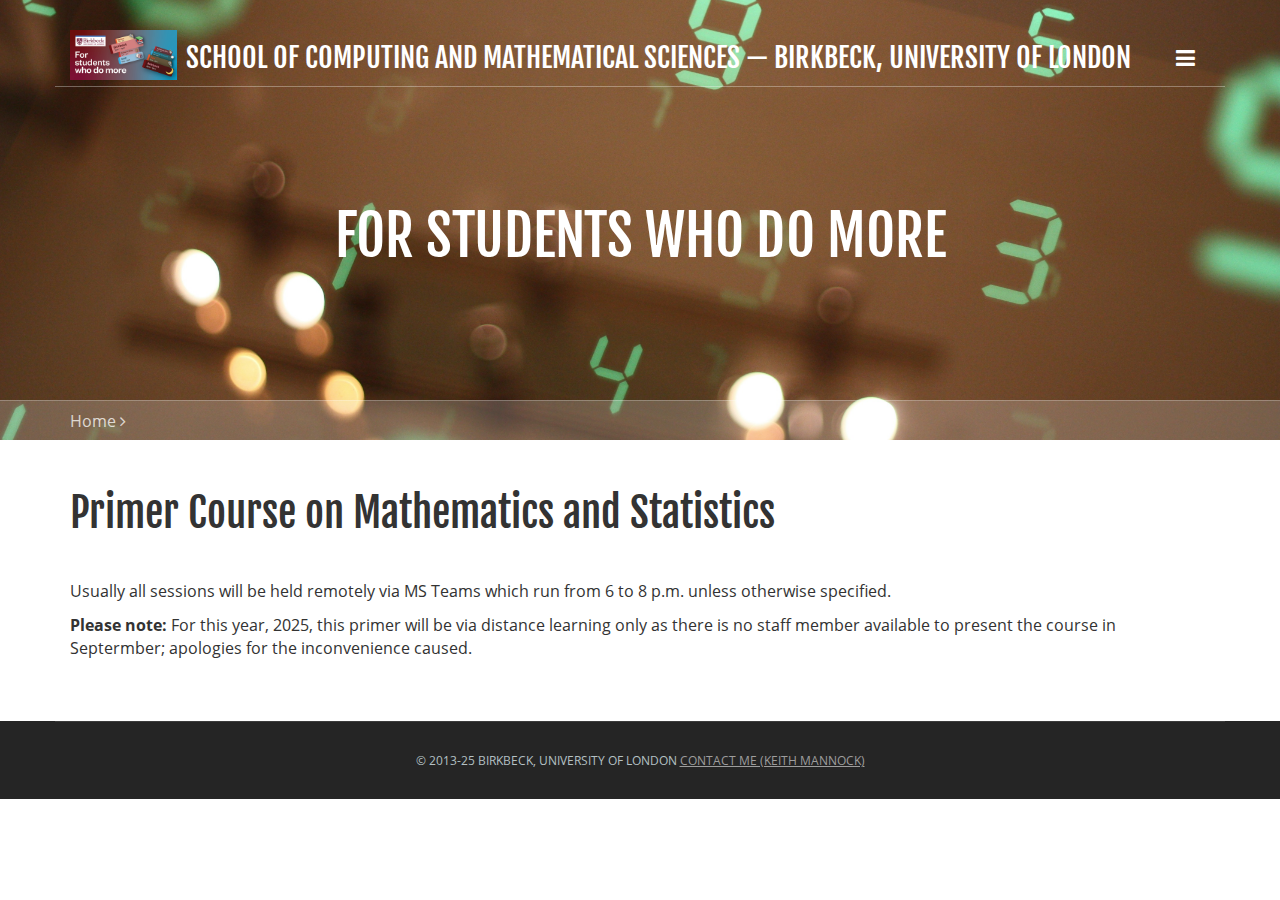
<file: index.html>
<!DOCTYPE html>
<html xmlns="https://www.w3.org/1999/xhtml" lang="en">

<head>

	<meta charset="utf-8" />

	<!-- Head content such as meta tags and encoding options, etc -->
	
<meta http-equiv="Content-Type" content="text/html; charset=utf-8" />
		<meta name="robots" content="index, follow" />
		
	<meta name="twitter:card" content="summary">
	<meta name="twitter:site" content="@Birkbeck_CS">
	<meta name="twitter:creator" content="@Birkbeck_CS">
	<meta name="twitter:title" content="The Primer Course">
	<meta name="twitter:image" content="https://birkbeck.github.io/primer-cs-may-2025/resources/ivona-roz-_ECEQIIF6OI-unsplash.jpg">
	<meta name="twitter:url" content="https://birkbeck.github.io/primer-maths/index.html">
	<meta property="og:type" content="website">
	<meta property="og:site_name" content="School of Computing and Mathematical Sciences — Birkbeck, University of London">
	<meta property="og:title" content="The Primer Course">
	<meta property="og:image" content="https://birkbeck.github.io/primer-cs-may-2025/resources/ivona-roz-_ECEQIIF6OI-unsplash.jpg">
	<meta property="og:url" content="https://birkbeck.github.io/primer-maths/index.html">

	<!-- User defined head content -->
	

	<!-- Meta tags -->
	<!-- These in particular setup the viewport for mobile devices -->
  <meta name="viewport" content="width=device-width, initial-scale=1.0, maximum-scale=1.0, user-scalable=0" />

  <!-- Browser title -->
	<title>The Primer Course</title>

	<!-- Latest compiled and minified CSS -->
	<link rel="stylesheet" type="text/css" media="all" href="rw_common/themes/Voyager/consolidated.css?rwcache=774443073" />
		

  <!-- Main Theme Stylesheet -->
	

	<!-- RapidWeaver Color Picker Stylesheet -->
	

  <!-- Theme specific media queries -->
	<!-- <link rel="stylesheet" href="%pathto(css/media_queries.css)%" /> -->

	<!-- User defined styles -->
	

	<!-- Plugin injected code -->
			<link rel='stylesheet' type='text/css' media='all' href='rw_common/plugins/stacks/stacks.css?rwcache=774443073' />
		<link rel='stylesheet' type='text/css' media='all' href='files/stacks_page_page0.css?rwcache=774443073' />
        <script type='text/javascript' charset='utf-8' src='rw_common/plugins/stacks/jquery-2.2.4.min.js?rwcache=774443073'></script>
        
        
        
		
		<script type='text/javascript' charset='utf-8' src='files/stacks_page_page0.js?rwcache=774443073'></script>
		


</head>

<body>


	<!-- Navigation in Overlay -->
	<div class="navigation_overlay">
		<div class="navigation_inner">

			<div id="navigation_close_button"><i class="fa fa-close fa-2x"></i></div>

			<div class="navigation_alignment">
				<div class="container">
							<div class="navigation_overlay_site_logo"><img src="rw_common/images/For_students_who_do_more.jpg" width="600" height="280" alt="Birkbeck, University of London logo"/></div>
							<h1 class="navigation_overlay_site_title">School of Computing and Mathematical Sciences &mdash; Birkbeck, University of London</h1>
							<div id="social_badges"></div>
							<!-- <h2 class="navigation_overlay_site_slogan">For students who do more</h2> -->
							<div id="main_navigation">
								<ul><li><a href="./" rel="" id="current">Home</a></li><li><a href="key-info/" rel="">Key Information</a></li><li><a href="reading-list/" rel="">Reading List</a></li><li><a href="resources/" rel="">Resources</a></li><li><a href="sessions/" rel="">Sessions</a></li><li><a href="about/" rel="">About</a></li></ul>
							</div>
				</div> <!-- container -->
			</div> <!-- main_navigation -->
		</div> <!-- navigation inner -->
	</div> <!-- navigation_overlay -->

	<div id="scroll_up_destination"></div>

	<div class="blur_wrapper">

		<!-- Path Theme -->

		<!-- Banner, Banner Overlay and Banner Content -->
		<div id="banner">
			<!-- Branding // Site Title, Logo and Navigation -->
			<div id="sticky_container">
				<div class="navigation_bar container">
					<div class="site_logo"><img src="rw_common/images/For_students_who_do_more.jpg" width="600" height="280" alt="Birkbeck, University of London logo"/></div> <h1 class="site_title">School of Computing and Mathematical Sciences &mdash; Birkbeck, University of London</h1>
					<div id="navigation_toggle"><i class="fa fa-bars"></i></div>
				</div>
			</div>

			<div id="inner_banner">
				<!-- Site Slogan -->
				<div id="banner_content">
					<h2 id="slogan">For students who do more</h2>
				</div>
			</div>

			<!-- Breadcrumb Trail -->
			<div class="banner_breadcrumb">
				<div class="container width_adjustment">
					<ul><li><a href="./">Home</a>&nbsp;<i class="fa fa-angle-right"></i>&nbsp;</li></ul>
				</div>
			</div>

		</div>

		<div id="content_container" class="container width_adjustment">
			<div class="row">

			  <div id="content">
					
<div id='stacks_out_1' class='stacks_top'><div id='stacks_in_1' class=''><div id='stacks_out_23' class='stacks_out'><div id='stacks_in_23' class='stacks_in stack_stack'><div id='stacks_out_212' class='stacks_out'><div id='stacks_in_212' class='stacks_in com_yourhead_stack_header_stack'><h1>Primer Course on Mathematics and Statistics</h1></div></div><div id='stacks_out_207' class='stacks_out'><div id='stacks_in_207' class='stacks_in uk_co_doobox_quarentine_stack'><!-- Start doobox quarentine html -->



<!-- End doobox quarentine html -->

 


	






    
    </div></div><div id='stacks_out_162' class='stacks_out'><div id='stacks_in_162' class='stacks_in uk_co_doobox_responsiveshim_stack'><!-- Start Responsive Shim stack template --><div class="stacks_in_162shim"></div><!-- End Responsive Shim stack template --></div></div><div id='stacks_out_71' class='stacks_out'><div id='stacks_in_71' class='stacks_in markdown_stack'><p>Usually all sessions will be held remotely via MS Teams which run from 6 to 8 p.m. unless otherwise specified.<br/></p>

<p><strong>Please note:</strong> For this year, 2025, this primer will be via distance learning only as there is no staff member available to present the course in Septermber; apologies for the inconvenience caused.</p></div></div></div></div></div></div>

					<div class="clearer"></div>
				</div>

			  <aside id="sidebar">
					<h3 id="sidebar_title"></h3>
					

					<div id="archives">
						
					</div>
				</aside>

			</div>
		</div>

		<footer>
			<div class="rapidweaver_footer container width_adjustment">
				&copy; 2013-25 Birkbeck, University of London <a href="#" class="C8EAD5FC-97B6-4537-B474-EB5F24D7A634">Contact Me (Keith Mannock)</a><script type="text/javascript">(function(){ var _rwObsfuscatedHref0 = "mai";var _rwObsfuscatedHref1 = "lto";var _rwObsfuscatedHref2 = ":k.";var _rwObsfuscatedHref3 = "man";var _rwObsfuscatedHref4 = "noc";var _rwObsfuscatedHref5 = "k@b";var _rwObsfuscatedHref6 = "bk.";var _rwObsfuscatedHref7 = "ac.";var _rwObsfuscatedHref8 = "uk";var _rwObsfuscatedHref = _rwObsfuscatedHref0+_rwObsfuscatedHref1+_rwObsfuscatedHref2+_rwObsfuscatedHref3+_rwObsfuscatedHref4+_rwObsfuscatedHref5+_rwObsfuscatedHref6+_rwObsfuscatedHref7+_rwObsfuscatedHref8; Array.from(document.getElementsByClassName("C8EAD5FC-97B6-4537-B474-EB5F24D7A634")).forEach(function(x){x.href = _rwObsfuscatedHref});})()</script>
			</div>
		</footer>

	</div>

	<!-- jQuery 1.8 is included in the theme internally -->
  <script src="rw_common/themes/Voyager/js/jquery.min.js?rwcache=774443073"></script>

	<!-- Base RapidWeaver javascript -->
	<script async type="text/javascript" src="rw_common/themes/Voyager/javascript.js?rwcache=774443073"></script>

  <!-- Elixir theme specific javascript, along with jQuery Easing and a few other elements -->
  <script src="rw_common/themes/Voyager/js/elixir.js?rwcache=774443073"></script>

	<!-- Style variations -->
	<script src="rw_common/themes/Voyager/js/fitvids.js?rwcache=774443073"></script>
		<script src="rw_common/themes/Voyager/js/sidebar/sidebar_hidden.js?rwcache=774443073"></script>
		

	<!-- User defined javascript -->
	

<rapidweaver-badge url="https://www.bbk.ac.uk" position-x="left" position-y="bottom" transition="slide" delay-type="time" delay="1000" mode="auto" target="_blank"><img src= "rw_common/assets/bbklogo-shield-only.png" alt="Birkbeck Icon" /><p>Birkbeck, University of London</p></rapidweaver-badge>
<script src="rw_common/assets/rw-badge.js?rwcache=774443073"></script>
</body>

</html>
</file>
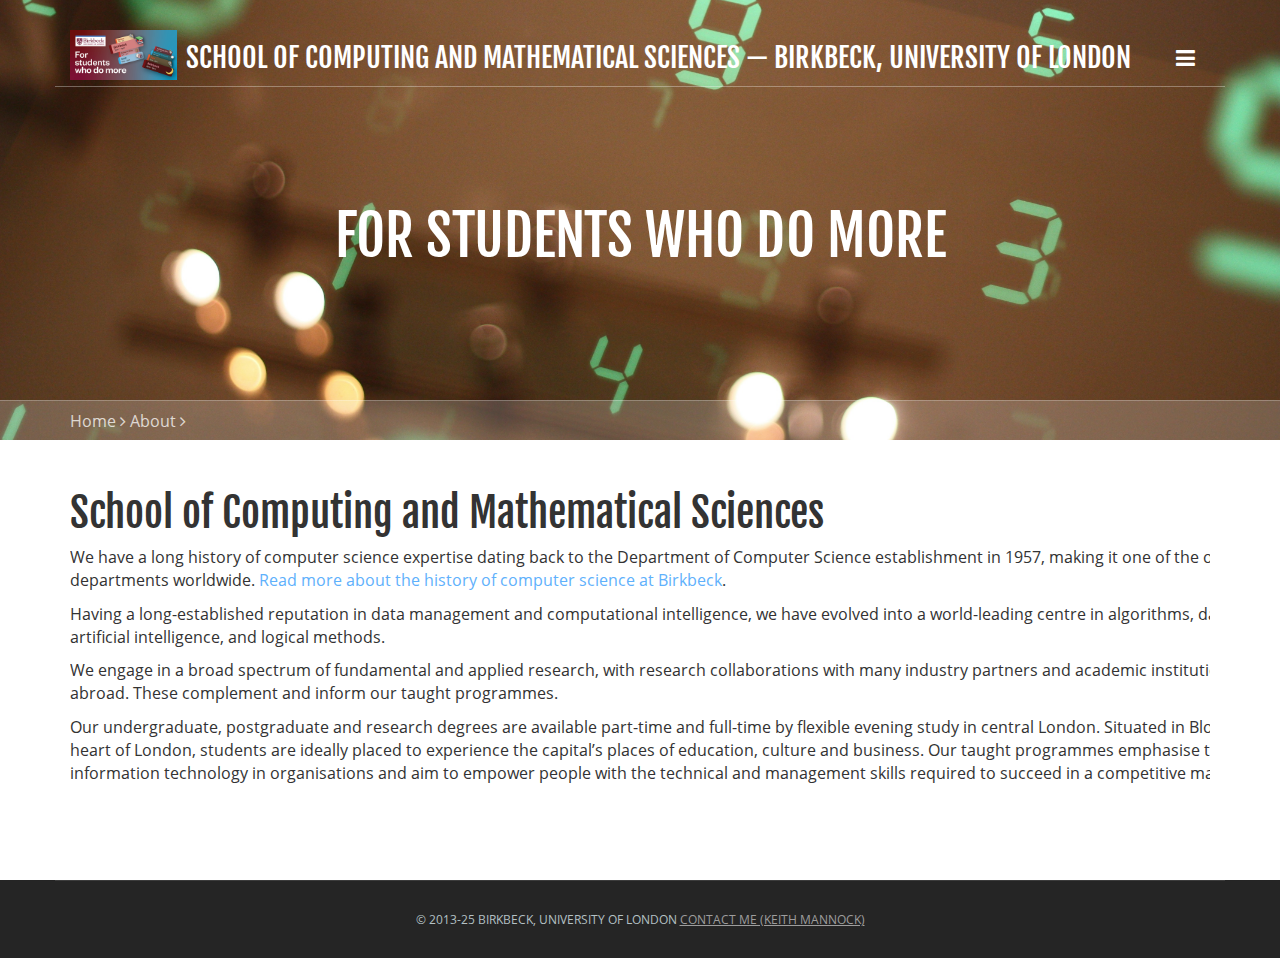
<file: about/index.html>
<!DOCTYPE html>
<html xmlns="https://www.w3.org/1999/xhtml" lang="en">

<head>

	<meta charset="utf-8" />

	<!-- Head content such as meta tags and encoding options, etc -->
	
<meta http-equiv="Content-Type" content="text/html; charset=utf-8" />
		<meta name="robots" content="index, follow" />
		
	<meta name="twitter:card" content="summary">
	<meta name="twitter:site" content="@Birkbeck_CS">
	<meta name="twitter:creator" content="@Birkbeck_CS">
	<meta name="twitter:title" content="About | School of Computing and Mathematical Sciences — Birkbeck, University of London">
	<meta name="twitter:image" content="https://birkbeck.github.io/primer-cs-may-2025/resources/ivona-roz-_ECEQIIF6OI-unsplash.jpg">
	<meta name="twitter:url" content="https://birkbeck.github.io/primer-maths/about/index.html">
	<meta property="og:type" content="website">
	<meta property="og:site_name" content="School of Computing and Mathematical Sciences — Birkbeck, University of London">
	<meta property="og:title" content="About | School of Computing and Mathematical Sciences — Birkbeck, University of London">
	<meta property="og:image" content="https://birkbeck.github.io/primer-cs-may-2025/resources/ivona-roz-_ECEQIIF6OI-unsplash.jpg">
	<meta property="og:url" content="https://birkbeck.github.io/primer-maths/about/index.html">

	<!-- User defined head content -->
	

	<!-- Meta tags -->
	<!-- These in particular setup the viewport for mobile devices -->
  <meta name="viewport" content="width=device-width, initial-scale=1.0, maximum-scale=1.0, user-scalable=0" />

  <!-- Browser title -->
	<title>About | School of Computing and Mathematical Sciences — Birkbeck, University of London</title>

	<!-- Latest compiled and minified CSS -->
	<link rel="stylesheet" type="text/css" media="all" href="../rw_common/themes/Voyager/consolidated.css?rwcache=774443073" />
		

  <!-- Main Theme Stylesheet -->
	

	<!-- RapidWeaver Color Picker Stylesheet -->
	

  <!-- Theme specific media queries -->
	<!-- <link rel="stylesheet" href="%pathto(css/media_queries.css)%" /> -->

	<!-- User defined styles -->
	

	<!-- Plugin injected code -->
			<link rel='stylesheet' type='text/css' media='all' href='../rw_common/plugins/stacks/stacks.css?rwcache=774443073' />
		<link rel='stylesheet' type='text/css' media='all' href='files/stacks_page_page1.css?rwcache=774443073' />
        <script type='text/javascript' charset='utf-8' src='../rw_common/plugins/stacks/jquery-2.2.4.min.js?rwcache=774443073'></script>
        
        
        
		
		<script type='text/javascript' charset='utf-8' src='files/stacks_page_page1.js?rwcache=774443073'></script>
		


</head>

<body>


	<!-- Navigation in Overlay -->
	<div class="navigation_overlay">
		<div class="navigation_inner">

			<div id="navigation_close_button"><i class="fa fa-close fa-2x"></i></div>

			<div class="navigation_alignment">
				<div class="container">
							<div class="navigation_overlay_site_logo"><img src="../rw_common/images/For_students_who_do_more.jpg" width="600" height="280" alt="Birkbeck, University of London logo"/></div>
							<h1 class="navigation_overlay_site_title">School of Computing and Mathematical Sciences &mdash; Birkbeck, University of London</h1>
							<div id="social_badges"></div>
							<!-- <h2 class="navigation_overlay_site_slogan">For students who do more</h2> -->
							<div id="main_navigation">
								<ul><li><a href="../" rel="">Home</a></li><li><a href="../key-info/" rel="">Key Information</a></li><li><a href="../reading-list/" rel="">Reading List</a></li><li><a href="../resources/" rel="">Resources</a></li><li><a href="../sessions/" rel="">Sessions</a></li><li><a href="./" rel="" id="current">About</a></li></ul>
							</div>
				</div> <!-- container -->
			</div> <!-- main_navigation -->
		</div> <!-- navigation inner -->
	</div> <!-- navigation_overlay -->

	<div id="scroll_up_destination"></div>

	<div class="blur_wrapper">

		<!-- Path Theme -->

		<!-- Banner, Banner Overlay and Banner Content -->
		<div id="banner">
			<!-- Branding // Site Title, Logo and Navigation -->
			<div id="sticky_container">
				<div class="navigation_bar container">
					<div class="site_logo"><img src="../rw_common/images/For_students_who_do_more.jpg" width="600" height="280" alt="Birkbeck, University of London logo"/></div> <h1 class="site_title">School of Computing and Mathematical Sciences &mdash; Birkbeck, University of London</h1>
					<div id="navigation_toggle"><i class="fa fa-bars"></i></div>
				</div>
			</div>

			<div id="inner_banner">
				<!-- Site Slogan -->
				<div id="banner_content">
					<h2 id="slogan">For students who do more</h2>
				</div>
			</div>

			<!-- Breadcrumb Trail -->
			<div class="banner_breadcrumb">
				<div class="container width_adjustment">
					<ul><li><a href="../">Home</a>&nbsp;<i class="fa fa-angle-right"></i>&nbsp;</li><li><a href="./">About</a>&nbsp;<i class="fa fa-angle-right"></i>&nbsp;</li></ul>
				</div>
			</div>

		</div>

		<div id="content_container" class="container width_adjustment">
			<div class="row">

			  <div id="content">
					
<div id='stacks_out_1' class='stacks_top'><div id='stacks_in_1' class=''><div id='stacks_out_11' class='stacks_out'><div id='stacks_in_11' class='stacks_in stack_stack'><div id='stacks_out_9' class='stacks_out'><div id='stacks_in_9' class='stacks_in '><div id='stacks_out_9_2' class='stacks_out'><div id='stacks_in_9_2' class='stacks_in stack_stack'><div id='stacks_out_9_4' class='stacks_out'><div id='stacks_in_9_4' class='stacks_in markdown_stack'><h1 id="schoolofcomputingandmathematicalsciences">School of Computing and Mathematical Sciences</h1>

<p>We have a long history of computer science expertise dating back to the Department of Computer Science establishment in 1957, making it one of the oldest computing departments worldwide. <a href="http://blogs.bbk.ac.uk/bbkcomments/2020/08/25/a-short-history-of-computer-science-at-birkbeck/">Read more about the history of computer science at Birkbeck</a>.</p>

<p>Having a long-established reputation in data management and computational intelligence, we have evolved into a world-leading centre in algorithms, data science, artificial intelligence, and logical methods.</p>

<p>We engage in a broad spectrum of fundamental and applied research, with research collaborations with many industry partners and academic institutions in the UK and abroad. These complement and inform our taught programmes.</p>

<p>Our undergraduate, postgraduate and research degrees are available part-time and full-time by flexible evening study in central London. Situated in Bloomsbury in the heart of London, students are ideally placed to experience the capital’s places of education, culture and business. Our taught programmes emphasise the use of information technology in organisations and aim to empower people with the technical and management skills required to succeed in a competitive marketplace.</p></div></div></div></div></div></div><div id='stacks_out_13' class='stacks_out'><div id='stacks_in_13' class='stacks_in uk_co_doobox_responsiveshim_stack'><!-- Start Responsive Shim stack template --><div class="stacks_in_13shim"></div><!-- End Responsive Shim stack template --></div></div></div></div></div></div>

					<div class="clearer"></div>
				</div>

			  <aside id="sidebar">
					<h3 id="sidebar_title"></h3>
					

					<div id="archives">
						
					</div>
				</aside>

			</div>
		</div>

		<footer>
			<div class="rapidweaver_footer container width_adjustment">
				&copy; 2013-25 Birkbeck, University of London <a href="#" class="413FC51C-FFFE-43D0-9C83-8825DCB6F0F8">Contact Me (Keith Mannock)</a><script type="text/javascript">(function(){ var _rwObsfuscatedHref0 = "mai";var _rwObsfuscatedHref1 = "lto";var _rwObsfuscatedHref2 = ":k.";var _rwObsfuscatedHref3 = "man";var _rwObsfuscatedHref4 = "noc";var _rwObsfuscatedHref5 = "k@b";var _rwObsfuscatedHref6 = "bk.";var _rwObsfuscatedHref7 = "ac.";var _rwObsfuscatedHref8 = "uk";var _rwObsfuscatedHref = _rwObsfuscatedHref0+_rwObsfuscatedHref1+_rwObsfuscatedHref2+_rwObsfuscatedHref3+_rwObsfuscatedHref4+_rwObsfuscatedHref5+_rwObsfuscatedHref6+_rwObsfuscatedHref7+_rwObsfuscatedHref8; Array.from(document.getElementsByClassName("413FC51C-FFFE-43D0-9C83-8825DCB6F0F8")).forEach(function(x){x.href = _rwObsfuscatedHref});})()</script>
			</div>
		</footer>

	</div>

	<!-- jQuery 1.8 is included in the theme internally -->
  <script src="../rw_common/themes/Voyager/js/jquery.min.js?rwcache=774443073"></script>

	<!-- Base RapidWeaver javascript -->
	<script async type="text/javascript" src="../rw_common/themes/Voyager/javascript.js?rwcache=774443073"></script>

  <!-- Elixir theme specific javascript, along with jQuery Easing and a few other elements -->
  <script src="../rw_common/themes/Voyager/js/elixir.js?rwcache=774443073"></script>

	<!-- Style variations -->
	<script src="../rw_common/themes/Voyager/js/fitvids.js?rwcache=774443073"></script>
		<script src="../rw_common/themes/Voyager/js/sidebar/sidebar_hidden.js?rwcache=774443073"></script>
		

	<!-- User defined javascript -->
	

<rapidweaver-badge url="https://www.bbk.ac.uk" position-x="left" position-y="bottom" transition="slide" delay-type="time" delay="1000" mode="auto" target="_blank"><img src= "../rw_common/assets/bbklogo-shield-only.png" alt="Birkbeck Icon" /><p>Birkbeck, University of London</p></rapidweaver-badge>
<script src="../rw_common/assets/rw-badge.js?rwcache=774443073"></script>
</body>

</html>
</file>
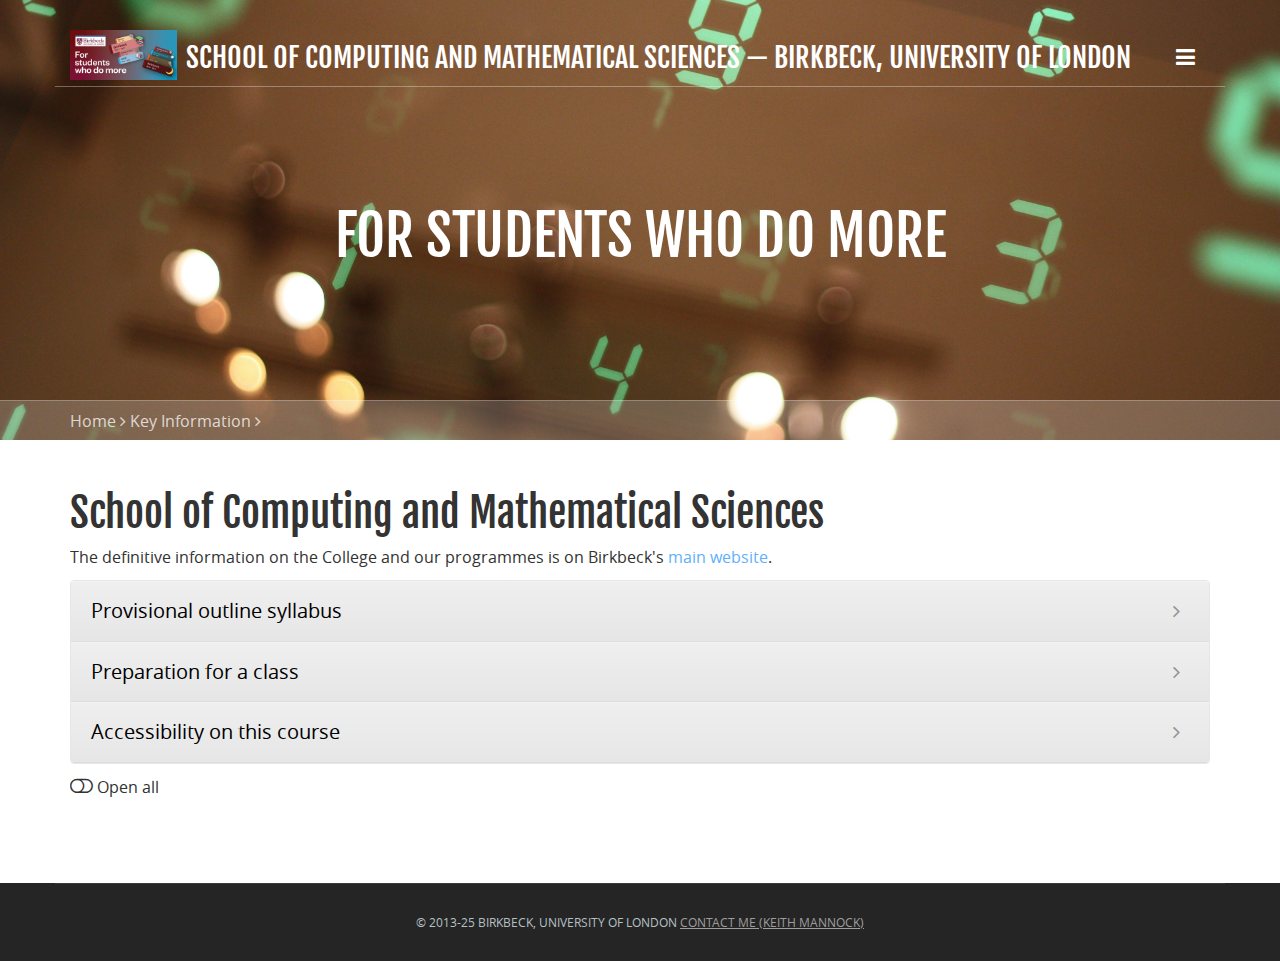
<file: key-info/index.html>
<!DOCTYPE html>
<html xmlns="https://www.w3.org/1999/xhtml" lang="en">

<head>

	<meta charset="utf-8" />

	<!-- Head content such as meta tags and encoding options, etc -->
	
<meta http-equiv="Content-Type" content="text/html; charset=utf-8" />
		<meta name="robots" content="index, follow" />
		
	<meta name="twitter:card" content="summary">
	<meta name="twitter:site" content="@Birkbeck_CS">
	<meta name="twitter:creator" content="@Birkbeck_CS">
	<meta name="twitter:title" content="Key Information | School of Computing and Mathematical Sciences — Birkbeck, University of London">
	<meta name="twitter:image" content="https://birkbeck.github.io/primer-cs-may-2025/resources/ivona-roz-_ECEQIIF6OI-unsplash.jpg">
	<meta name="twitter:url" content="https://birkbeck.github.io/primer-maths/key-info/index.html">
	<meta property="og:type" content="website">
	<meta property="og:site_name" content="School of Computing and Mathematical Sciences — Birkbeck, University of London">
	<meta property="og:title" content="Key Information | School of Computing and Mathematical Sciences — Birkbeck, University of London">
	<meta property="og:image" content="https://birkbeck.github.io/primer-cs-may-2025/resources/ivona-roz-_ECEQIIF6OI-unsplash.jpg">
	<meta property="og:url" content="https://birkbeck.github.io/primer-maths/key-info/index.html">

	<!-- User defined head content -->
	

	<!-- Meta tags -->
	<!-- These in particular setup the viewport for mobile devices -->
  <meta name="viewport" content="width=device-width, initial-scale=1.0, maximum-scale=1.0, user-scalable=0" />

  <!-- Browser title -->
	<title>Key Information | School of Computing and Mathematical Sciences — Birkbeck, University of London</title>

	<!-- Latest compiled and minified CSS -->
	<link rel="stylesheet" type="text/css" media="all" href="../rw_common/themes/Voyager/consolidated.css?rwcache=774443073" />
		

  <!-- Main Theme Stylesheet -->
	

	<!-- RapidWeaver Color Picker Stylesheet -->
	

  <!-- Theme specific media queries -->
	<!-- <link rel="stylesheet" href="%pathto(css/media_queries.css)%" /> -->

	<!-- User defined styles -->
	

	<!-- Plugin injected code -->
			<link rel='stylesheet' type='text/css' media='all' href='../rw_common/plugins/stacks/stacks.css?rwcache=774443073' />
		<link rel='stylesheet' type='text/css' media='all' href='files/stacks_page_page5.css?rwcache=774443073' />
        <script type='text/javascript' charset='utf-8' src='../rw_common/plugins/stacks/jquery-2.2.4.min.js?rwcache=774443073'></script>
        
        <link rel="stylesheet" href="../rw_common/plugins/stacks/font-awesome.min.css?rwcache=774443073">
        
		
		<script type='text/javascript' charset='utf-8' src='files/stacks_page_page5.js?rwcache=774443073'></script>
		



</head>

<body>


	<!-- Navigation in Overlay -->
	<div class="navigation_overlay">
		<div class="navigation_inner">

			<div id="navigation_close_button"><i class="fa fa-close fa-2x"></i></div>

			<div class="navigation_alignment">
				<div class="container">
							<div class="navigation_overlay_site_logo"><img src="../rw_common/images/For_students_who_do_more.jpg" width="600" height="280" alt="Birkbeck, University of London logo"/></div>
							<h1 class="navigation_overlay_site_title">School of Computing and Mathematical Sciences &mdash; Birkbeck, University of London</h1>
							<div id="social_badges"></div>
							<!-- <h2 class="navigation_overlay_site_slogan">For students who do more</h2> -->
							<div id="main_navigation">
								<ul><li><a href="../" rel="">Home</a></li><li><a href="./" rel="" id="current">Key Information</a></li><li><a href="../reading-list/" rel="">Reading List</a></li><li><a href="../resources/" rel="">Resources</a></li><li><a href="../sessions/" rel="">Sessions</a></li><li><a href="../about/" rel="">About</a></li></ul>
							</div>
				</div> <!-- container -->
			</div> <!-- main_navigation -->
		</div> <!-- navigation inner -->
	</div> <!-- navigation_overlay -->

	<div id="scroll_up_destination"></div>

	<div class="blur_wrapper">

		<!-- Path Theme -->

		<!-- Banner, Banner Overlay and Banner Content -->
		<div id="banner">
			<!-- Branding // Site Title, Logo and Navigation -->
			<div id="sticky_container">
				<div class="navigation_bar container">
					<div class="site_logo"><img src="../rw_common/images/For_students_who_do_more.jpg" width="600" height="280" alt="Birkbeck, University of London logo"/></div> <h1 class="site_title">School of Computing and Mathematical Sciences &mdash; Birkbeck, University of London</h1>
					<div id="navigation_toggle"><i class="fa fa-bars"></i></div>
				</div>
			</div>

			<div id="inner_banner">
				<!-- Site Slogan -->
				<div id="banner_content">
					<h2 id="slogan">For students who do more</h2>
				</div>
			</div>

			<!-- Breadcrumb Trail -->
			<div class="banner_breadcrumb">
				<div class="container width_adjustment">
					<ul><li><a href="../">Home</a>&nbsp;<i class="fa fa-angle-right"></i>&nbsp;</li><li><a href="./">Key Information</a>&nbsp;<i class="fa fa-angle-right"></i>&nbsp;</li></ul>
				</div>
			</div>

		</div>

		<div id="content_container" class="container width_adjustment">
			<div class="row">

			  <div id="content">
					
<div id='stacks_out_1' class='stacks_top'><div id='stacks_in_1' class=''><div id='stacks_out_2' class='stacks_out'><div id='stacks_in_2' class='stacks_in '><div id='stacks_out_2_2' class='stacks_out'><div id='stacks_in_2_2' class='stacks_in stack_stack'><div id='stacks_out_2_4' class='stacks_out'><div id='stacks_in_2_4' class='stacks_in markdown_stack'><h1 id="schoolofcomputingandmathematicalsciences">School of Computing and Mathematical Sciences</h1>

<p>The definitive information on the College and our programmes is on Birkbeck's <a href="https://www.bbk.ac.uk/">main website</a>.</p></div></div></div></div></div></div><div id='stacks_out_15' class='stacks_out'><div id='stacks_in_15' class='stacks_in stack_stack'><div id='stacks_out_67' class='stacks_out'><div id='stacks_in_67' class='stacks_in com_elixir_stacks_ivy2_stack'>






<ul id="stacks_in_67_accordion" class="light_blue">

	<li >
	<div class="accordion_label">
		<span class="accordion_icon"><i class="arrow_icon fa"></i></span>
		<span style="color:#000000;">Provisional outline syllabus</span>
	</div>
	<div class="accordion_content">
		<div id='stacks_out_31' class='stacks_out'><div id='stacks_in_31' class='stacks_in markdown_stack'><p>The syllabus is provisional and is adapted dynamically to cope with the varying requirements of the student cohort.</p>

<ul>
<li>TBC</li>
</ul></div></div>
		<div class="clearer"></div>
	</div>
</li>
<li >
	<div class="accordion_label">
		<span class="accordion_icon"><i class="arrow_icon fa"></i></span>
		<span style="color:#000000;">Preparation for a class</span>
	</div>
	<div class="accordion_content">
		<div id='stacks_out_36' class='stacks_out'><div id='stacks_in_36' class='stacks_in markdown_stack'><p>Preparation in advance of each class is essential to effective participation. Module guides will specify the basic materials required for each class. Students are expected to spend several hours preparing for each class, reading and taking notes from the materials. Failure to prepare for and participate in class is a disservice to your study goals and discourtesy to your fellow students, which can cause considerable frustration.</p></div></div>
		<div class="clearer"></div>
	</div>
</li>
<li >
	<div class="accordion_label">
		<span class="accordion_icon"><i class="arrow_icon fa"></i></span>
		<span style="color:#000000;">Accessibility on this course</span>
	</div>
	<div class="accordion_content">
		<div id='stacks_out_41' class='stacks_out'><div id='stacks_in_41' class='stacks_in markdown_stack'><p>This course has been developed to be as inclusive as possible. Materials have been designed to be as accessible as possible. Here are a few tips to get you started.</p></div></div>
		<div class="clearer"></div>
	</div>
</li>


</ul>


<div class="show_all_alignment">
	
		<i id="stacks_in_67_open_all" class="fa fa-toggle-off stacks_in_67_open_all_false"></i> <span id="stacks_in_67_open_all_text" class="">Open all</span> <span id="stacks_in_67_close_all_text" class="hide_toggle">Close all</span>
	
</div>

</div></div><div id='stacks_out_19' class='stacks_out'><div id='stacks_in_19' class='stacks_in uk_co_doobox_responsiveshim_stack'><!-- Start Responsive Shim stack template --><div class="stacks_in_19shim"></div><!-- End Responsive Shim stack template --></div></div></div></div></div></div>

					<div class="clearer"></div>
				</div>

			  <aside id="sidebar">
					<h3 id="sidebar_title"></h3>
					

					<div id="archives">
						
					</div>
				</aside>

			</div>
		</div>

		<footer>
			<div class="rapidweaver_footer container width_adjustment">
				&copy; 2013-25 Birkbeck, University of London <a href="#" class="35A44956-1917-4183-966F-C3E2715853FD">Contact Me (Keith Mannock)</a><script type="text/javascript">(function(){ var _rwObsfuscatedHref0 = "mai";var _rwObsfuscatedHref1 = "lto";var _rwObsfuscatedHref2 = ":k.";var _rwObsfuscatedHref3 = "man";var _rwObsfuscatedHref4 = "noc";var _rwObsfuscatedHref5 = "k@b";var _rwObsfuscatedHref6 = "bk.";var _rwObsfuscatedHref7 = "ac.";var _rwObsfuscatedHref8 = "uk";var _rwObsfuscatedHref = _rwObsfuscatedHref0+_rwObsfuscatedHref1+_rwObsfuscatedHref2+_rwObsfuscatedHref3+_rwObsfuscatedHref4+_rwObsfuscatedHref5+_rwObsfuscatedHref6+_rwObsfuscatedHref7+_rwObsfuscatedHref8; Array.from(document.getElementsByClassName("35A44956-1917-4183-966F-C3E2715853FD")).forEach(function(x){x.href = _rwObsfuscatedHref});})()</script>
			</div>
		</footer>

	</div>

	<!-- jQuery 1.8 is included in the theme internally -->
  <script src="../rw_common/themes/Voyager/js/jquery.min.js?rwcache=774443073"></script>

	<!-- Base RapidWeaver javascript -->
	<script async type="text/javascript" src="../rw_common/themes/Voyager/javascript.js?rwcache=774443073"></script>

  <!-- Elixir theme specific javascript, along with jQuery Easing and a few other elements -->
  <script src="../rw_common/themes/Voyager/js/elixir.js?rwcache=774443073"></script>

	<!-- Style variations -->
	<script src="../rw_common/themes/Voyager/js/fitvids.js?rwcache=774443073"></script>
		<script src="../rw_common/themes/Voyager/js/sidebar/sidebar_hidden.js?rwcache=774443073"></script>
		

	<!-- User defined javascript -->
	

<rapidweaver-badge url="https://www.bbk.ac.uk" position-x="left" position-y="bottom" transition="slide" delay-type="time" delay="1000" mode="auto" target="_blank"><img src= "../rw_common/assets/bbklogo-shield-only.png" alt="Birkbeck Icon" /><p>Birkbeck, University of London</p></rapidweaver-badge>
<script src="../rw_common/assets/rw-badge.js?rwcache=774443073"></script>
</body>

</html>
</file>
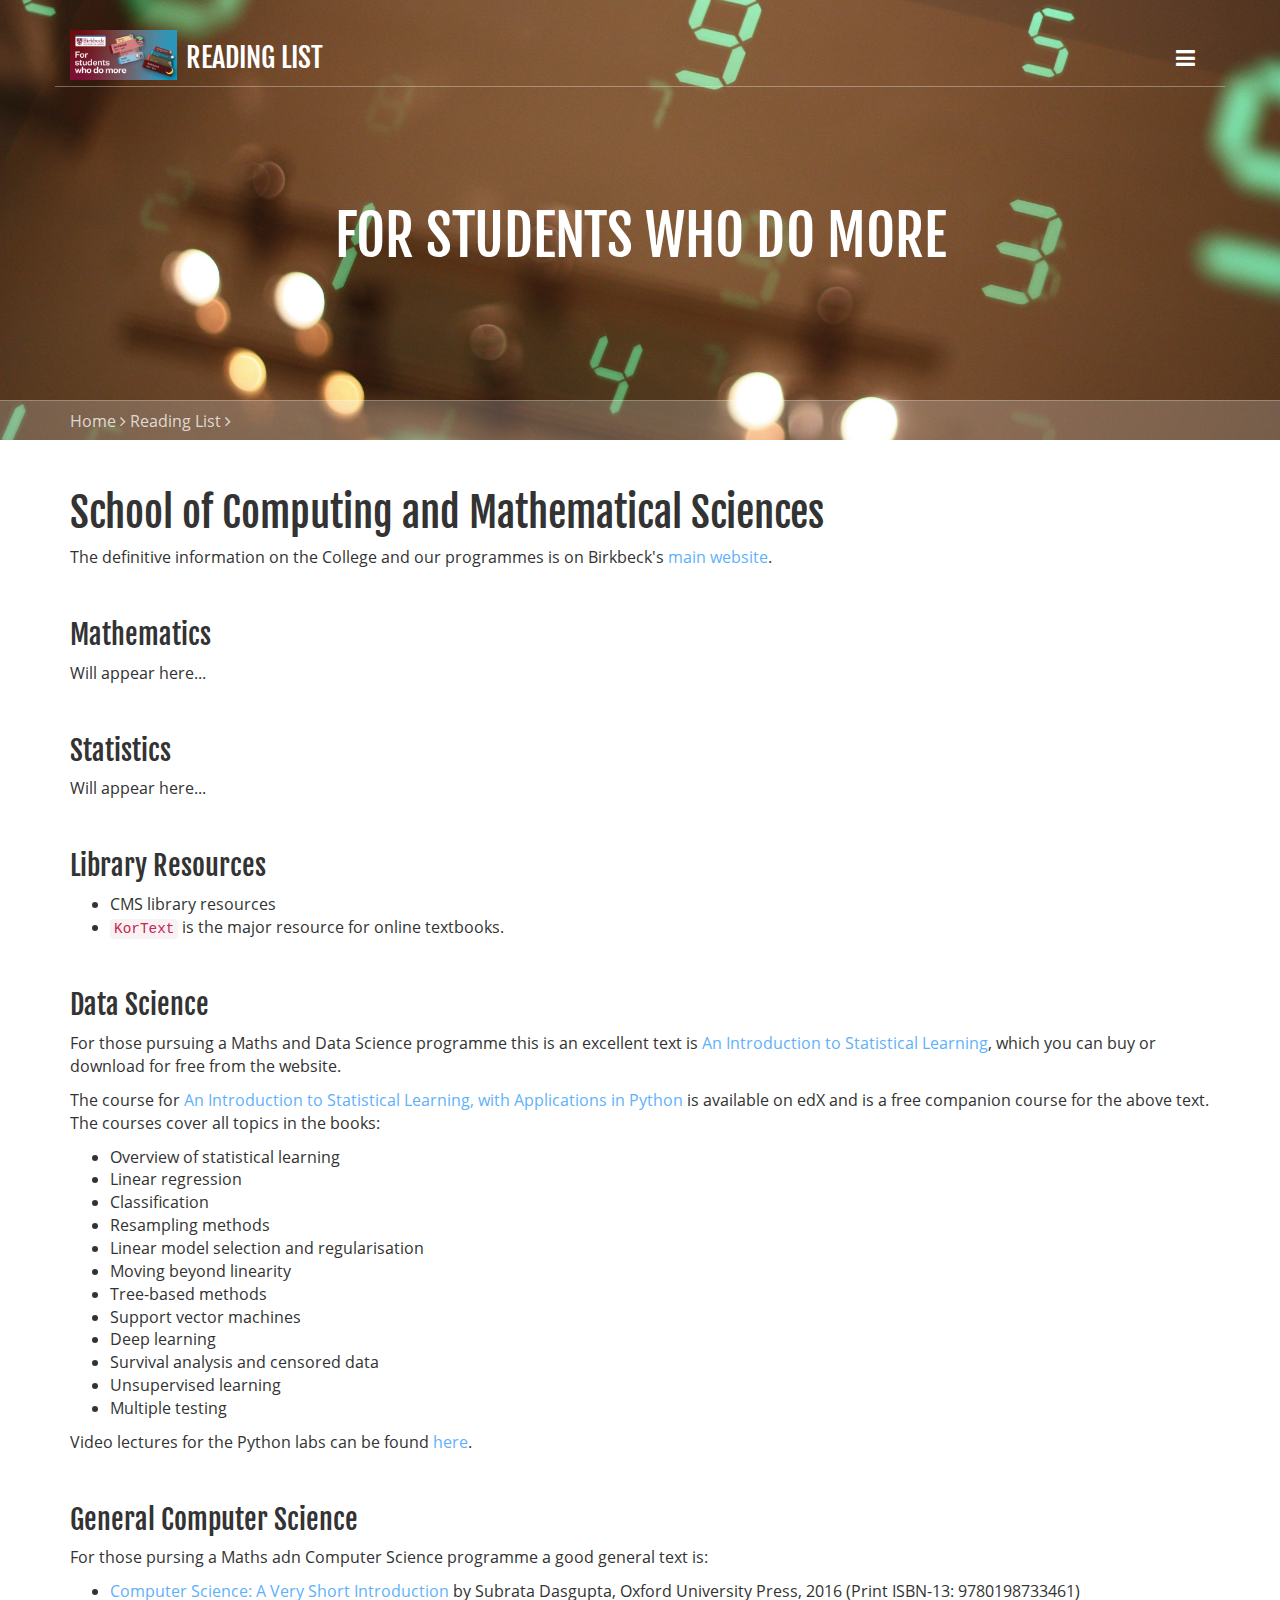
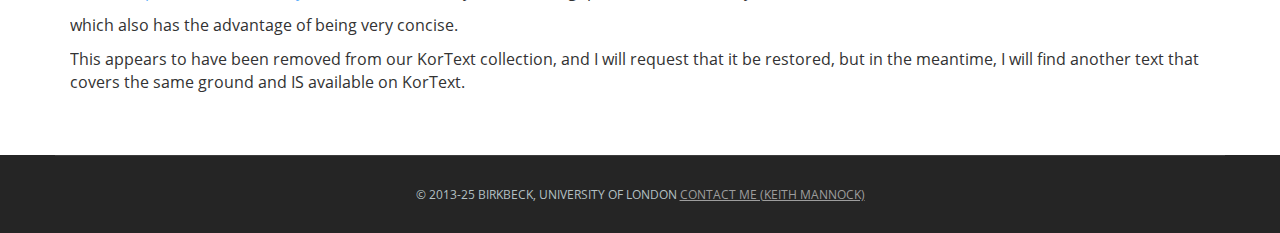
<file: reading-list/index.html>
<!DOCTYPE html>
<html xmlns="https://www.w3.org/1999/xhtml" lang="en">

<head>

	<meta charset="utf-8" />

	<!-- Head content such as meta tags and encoding options, etc -->
	
<meta http-equiv="Content-Type" content="text/html; charset=utf-8" />
		<meta name="robots" content="index, follow" />
		
	<meta name="twitter:card" content="summary">
	<meta name="twitter:site" content="@Birkbeck_CS">
	<meta name="twitter:creator" content="@Birkbeck_CS">
	<meta name="twitter:title" content="Reading List | School of Computing and Mathematical Sciences — Birkbeck, University of London">
	<meta name="twitter:image" content="https://birkbeck.github.io/primer-cs-may-2025/resources/ivona-roz-_ECEQIIF6OI-unsplash.jpg">
	<meta name="twitter:url" content="https://birkbeck.github.io/primer-maths/reading-list/index.html">
	<meta property="og:type" content="website">
	<meta property="og:site_name" content="School of Computing and Mathematical Sciences — Birkbeck, University of London">
	<meta property="og:title" content="Reading List | School of Computing and Mathematical Sciences — Birkbeck, University of London">
	<meta property="og:image" content="https://birkbeck.github.io/primer-cs-may-2025/resources/ivona-roz-_ECEQIIF6OI-unsplash.jpg">
	<meta property="og:url" content="https://birkbeck.github.io/primer-maths/reading-list/index.html">

	<!-- User defined head content -->
	

	<!-- Meta tags -->
	<!-- These in particular setup the viewport for mobile devices -->
  <meta name="viewport" content="width=device-width, initial-scale=1.0, maximum-scale=1.0, user-scalable=0" />

  <!-- Browser title -->
	<title>Reading List | School of Computing and Mathematical Sciences — Birkbeck, University of London</title>

	<!-- Latest compiled and minified CSS -->
	<link rel="stylesheet" type="text/css" media="all" href="../rw_common/themes/Voyager/consolidated.css?rwcache=774443073" />
		

  <!-- Main Theme Stylesheet -->
	

	<!-- RapidWeaver Color Picker Stylesheet -->
	

  <!-- Theme specific media queries -->
	<!-- <link rel="stylesheet" href="%pathto(css/media_queries.css)%" /> -->

	<!-- User defined styles -->
	

	<!-- Plugin injected code -->
			<link rel='stylesheet' type='text/css' media='all' href='../rw_common/plugins/stacks/stacks.css?rwcache=774443073' />
		<link rel='stylesheet' type='text/css' media='all' href='files/stacks_page_page10.css?rwcache=774443073' />
        
        
        
        
		
		


</head>

<body>


	<!-- Navigation in Overlay -->
	<div class="navigation_overlay">
		<div class="navigation_inner">

			<div id="navigation_close_button"><i class="fa fa-close fa-2x"></i></div>

			<div class="navigation_alignment">
				<div class="container">
							<div class="navigation_overlay_site_logo"><img src="../rw_common/images/For_students_who_do_more.jpg" width="600" height="280" alt="Birkbeck, University of London logo"/></div>
							<h1 class="navigation_overlay_site_title">Reading List</h1>
							<div id="social_badges"></div>
							<!-- <h2 class="navigation_overlay_site_slogan">For students who do more</h2> -->
							<div id="main_navigation">
								<ul><li><a href="../" rel="">Home</a></li><li><a href="../key-info/" rel="">Key Information</a></li><li><a href="./" rel="" id="current">Reading List</a></li><li><a href="../resources/" rel="">Resources</a></li><li><a href="../sessions/" rel="">Sessions</a></li><li><a href="../about/" rel="">About</a></li></ul>
							</div>
				</div> <!-- container -->
			</div> <!-- main_navigation -->
		</div> <!-- navigation inner -->
	</div> <!-- navigation_overlay -->

	<div id="scroll_up_destination"></div>

	<div class="blur_wrapper">

		<!-- Path Theme -->

		<!-- Banner, Banner Overlay and Banner Content -->
		<div id="banner">
			<!-- Branding // Site Title, Logo and Navigation -->
			<div id="sticky_container">
				<div class="navigation_bar container">
					<div class="site_logo"><img src="../rw_common/images/For_students_who_do_more.jpg" width="600" height="280" alt="Birkbeck, University of London logo"/></div> <h1 class="site_title">Reading List</h1>
					<div id="navigation_toggle"><i class="fa fa-bars"></i></div>
				</div>
			</div>

			<div id="inner_banner">
				<!-- Site Slogan -->
				<div id="banner_content">
					<h2 id="slogan">For students who do more</h2>
				</div>
			</div>

			<!-- Breadcrumb Trail -->
			<div class="banner_breadcrumb">
				<div class="container width_adjustment">
					<ul><li><a href="../">Home</a>&nbsp;<i class="fa fa-angle-right"></i>&nbsp;</li><li><a href="./">Reading List</a>&nbsp;<i class="fa fa-angle-right"></i>&nbsp;</li></ul>
				</div>
			</div>

		</div>

		<div id="content_container" class="container width_adjustment">
			<div class="row">

			  <div id="content">
					
<div id='stacks_out_1' class='stacks_top'><div id='stacks_in_1' class=''><div id='stacks_out_38' class='stacks_out'><div id='stacks_in_38' class='stacks_in '><div id='stacks_out_38_2' class='stacks_out'><div id='stacks_in_38_2' class='stacks_in stack_stack'><div id='stacks_out_38_4' class='stacks_out'><div id='stacks_in_38_4' class='stacks_in markdown_stack'><h1 id="schoolofcomputingandmathematicalsciences">School of Computing and Mathematical Sciences</h1>

<p>The definitive information on the College and our programmes is on Birkbeck's <a href="https://www.bbk.ac.uk/">main website</a>.</p></div></div></div></div></div></div><div id='stacks_out_39' class='stacks_out'><div id='stacks_in_39' class='stacks_in stack_stack'><!-- Spacer stack coded by William Woodgate. Visit https://stacks4stacks.com for more information -->
<div id="spacerStackstacks_in_48" class="spacerStack"></div><div id='stacks_out_49' class='stacks_out'><div id='stacks_in_49' class='stacks_in com_yourhead_stack_header_stack'><h3>Mathematics</h3></div></div><div id='stacks_out_64' class='stacks_out'><div id='stacks_in_64' class='stacks_in markdown_stack'><p>Will appear here...</p></div></div><!-- Spacer stack coded by William Woodgate. Visit https://stacks4stacks.com for more information -->
<div id="spacerStackstacks_in_70" class="spacerStack"></div><div id='stacks_out_51' class='stacks_out'><div id='stacks_in_51' class='stacks_in com_yourhead_stack_header_stack'><h3>Statistics</h3></div></div><div id='stacks_out_68' class='stacks_out'><div id='stacks_in_68' class='stacks_in markdown_stack'><p>Will appear here...</p></div></div><!-- Spacer stack coded by William Woodgate. Visit https://stacks4stacks.com for more information -->
<div id="spacerStackstacks_in_71" class="spacerStack"></div><div id='stacks_out_31' class='stacks_out'><div id='stacks_in_31' class='stacks_in markdown_stack'><h3 id="libraryresources">Library Resources</h3>

<ul>
<li>CMS library resources</li>
<li><code>KorText</code> is the major resource for online textbooks.</li>
</ul></div></div><!-- Spacer stack coded by William Woodgate. Visit https://stacks4stacks.com for more information -->
<div id="spacerStackstacks_in_46" class="spacerStack"></div><div id='stacks_out_15' class='stacks_out'><div id='stacks_in_15' class='stacks_in com_yourhead_stack_header_stack'><h3>Data Science</h3></div></div><div id='stacks_out_35' class='stacks_out'><div id='stacks_in_35' class='stacks_in markdown_stack'><p>For those pursuing a Maths and Data Science programme this is an excellent text is <a href="https://www.statlearning.com/">An Introduction to Statistical Learning</a>, which you can buy or download for free from the website.</p>

<p>The course for <a href="https://www.edx.org/learn/data-analysis-statistics/stanford-university-statistical-learning-with-python">An Introduction to Statistical Learning, with Applications in Python</a> is available on edX and is a free companion course for the above text. The courses cover all topics in the books:</p>

<ul>
<li>Overview of statistical learning</li>
<li>Linear regression</li>
<li>Classification</li>
<li>Resampling methods</li>
<li>Linear model selection and regularisation</li>
<li>Moving beyond linearity</li>
<li>Tree-based methods</li>
<li>Support vector machines</li>
<li>Deep learning</li>
<li>Survival analysis and censored data</li>
<li>Unsupervised learning</li>
<li>Multiple testing</li>
</ul>

<p>Video lectures for the Python labs can be found <a href="https://www.youtube.com/playlist?list=PLoROMvodv4rNHU1-iPeDRH-J0cL-CrIda">here</a>. </p></div></div><!-- Spacer stack coded by William Woodgate. Visit https://stacks4stacks.com for more information -->
<div id="spacerStackstacks_in_47" class="spacerStack"></div><div id='stacks_out_33' class='stacks_out'><div id='stacks_in_33' class='stacks_in com_yourhead_stack_header_stack'><h3>General Computer Science</h3></div></div><div id='stacks_out_29' class='stacks_out'><div id='stacks_in_29' class='stacks_in markdown_stack'><p>For those pursing a Maths adn Computer Science programme a good general text is: </p>

<ul>
<li><a href="https://academic.oup.com/book/405">Computer Science: A Very Short Introduction</a> by Subrata Dasgupta, Oxford University Press, 2016 (Print ISBN-13: 9780198733461)</li>
</ul>

<p>which also has the advantage of being very concise.</p>

<p>This appears to have been removed from our KorText collection, and I will request that it be restored, but in the meantime, I will find another text that covers the same ground and IS available on KorText.</p></div></div><div id='stacks_out_44' class='stacks_out'><div id='stacks_in_44' class='stacks_in uk_co_doobox_quarentine_stack'><!-- Start doobox quarentine html -->



<!-- End doobox quarentine html -->

 


	






    
    </div></div></div></div></div></div>

					<div class="clearer"></div>
				</div>

			  <aside id="sidebar">
					<h3 id="sidebar_title"></h3>
					

					<div id="archives">
						
					</div>
				</aside>

			</div>
		</div>

		<footer>
			<div class="rapidweaver_footer container width_adjustment">
				&copy; 2013-25 Birkbeck, University of London <a href="#" class="19556C5D-A536-442C-A325-2EE069DC27A4">Contact Me (Keith Mannock)</a><script type="text/javascript">(function(){ var _rwObsfuscatedHref0 = "mai";var _rwObsfuscatedHref1 = "lto";var _rwObsfuscatedHref2 = ":k.";var _rwObsfuscatedHref3 = "man";var _rwObsfuscatedHref4 = "noc";var _rwObsfuscatedHref5 = "k@b";var _rwObsfuscatedHref6 = "bk.";var _rwObsfuscatedHref7 = "ac.";var _rwObsfuscatedHref8 = "uk";var _rwObsfuscatedHref = _rwObsfuscatedHref0+_rwObsfuscatedHref1+_rwObsfuscatedHref2+_rwObsfuscatedHref3+_rwObsfuscatedHref4+_rwObsfuscatedHref5+_rwObsfuscatedHref6+_rwObsfuscatedHref7+_rwObsfuscatedHref8; Array.from(document.getElementsByClassName("19556C5D-A536-442C-A325-2EE069DC27A4")).forEach(function(x){x.href = _rwObsfuscatedHref});})()</script>
			</div>
		</footer>

	</div>

	<!-- jQuery 1.8 is included in the theme internally -->
  <script src="../rw_common/themes/Voyager/js/jquery.min.js?rwcache=774443073"></script>

	<!-- Base RapidWeaver javascript -->
	<script async type="text/javascript" src="../rw_common/themes/Voyager/javascript.js?rwcache=774443073"></script>

  <!-- Elixir theme specific javascript, along with jQuery Easing and a few other elements -->
  <script src="../rw_common/themes/Voyager/js/elixir.js?rwcache=774443073"></script>

	<!-- Style variations -->
	<script src="../rw_common/themes/Voyager/js/fitvids.js?rwcache=774443073"></script>
		<script src="../rw_common/themes/Voyager/js/sidebar/sidebar_hidden.js?rwcache=774443073"></script>
		

	<!-- User defined javascript -->
	

<rapidweaver-badge url="https://www.bbk.ac.uk" position-x="left" position-y="bottom" transition="slide" delay-type="time" delay="1000" mode="auto" target="_blank"><img src= "../rw_common/assets/bbklogo-shield-only.png" alt="Birkbeck Icon" /><p>Birkbeck, University of London</p></rapidweaver-badge>
<script src="../rw_common/assets/rw-badge.js?rwcache=774443073"></script>
</body>

</html>
</file>
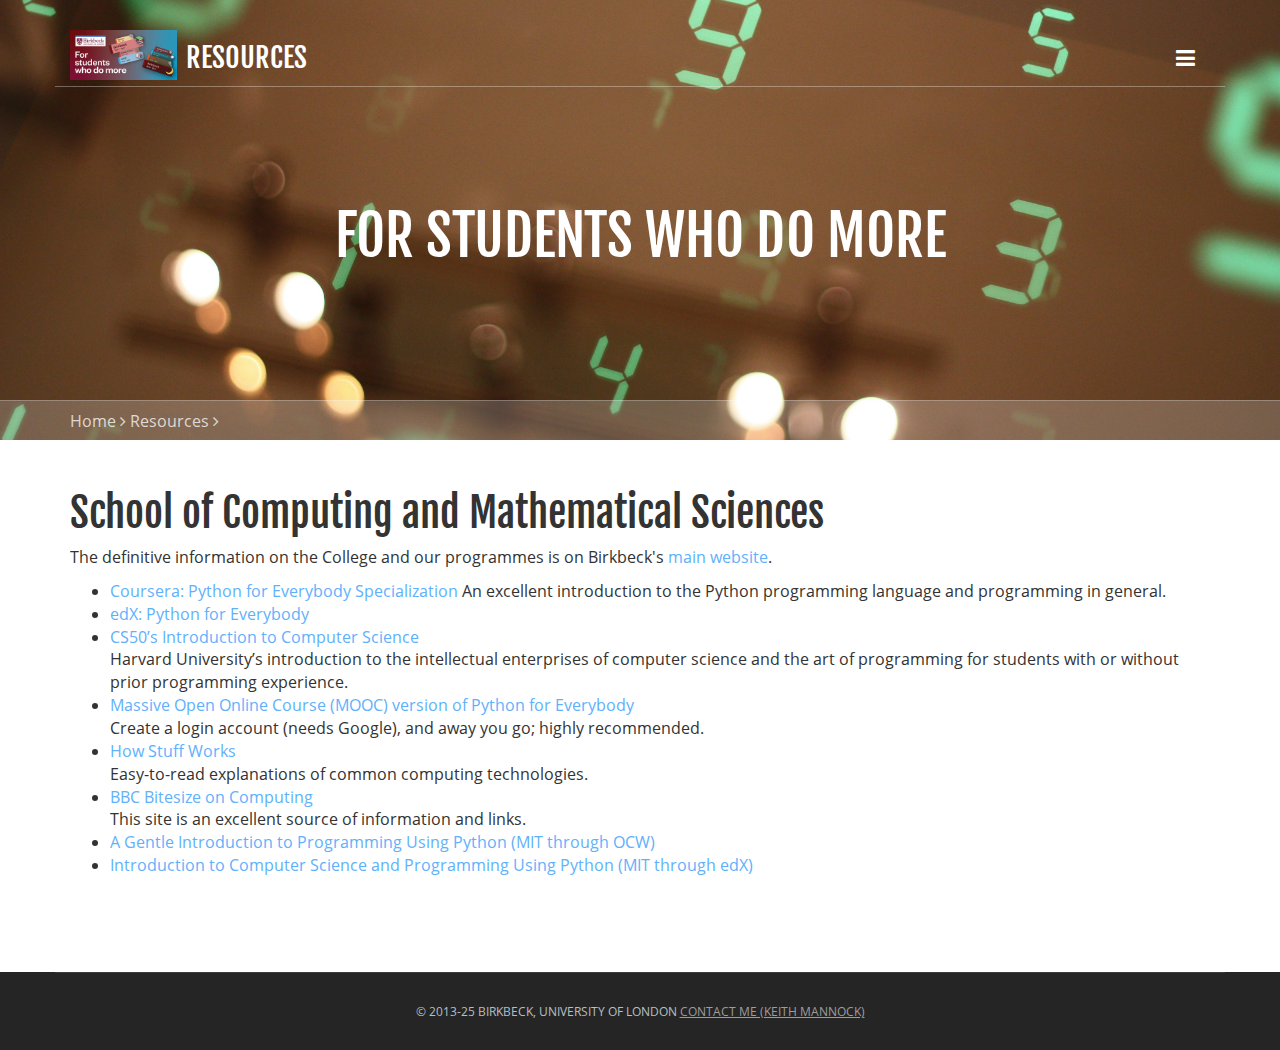
<file: resources/index.html>
<!DOCTYPE html>
<html xmlns="https://www.w3.org/1999/xhtml" lang="en">

<head>

	<meta charset="utf-8" />

	<!-- Head content such as meta tags and encoding options, etc -->
	
<meta http-equiv="Content-Type" content="text/html; charset=utf-8" />
		<meta name="robots" content="index, follow" />
		
	<meta name="twitter:card" content="summary">
	<meta name="twitter:site" content="@Birkbeck_CS">
	<meta name="twitter:creator" content="@Birkbeck_CS">
	<meta name="twitter:title" content="Resources | School of Computing and Mathematical Sciences — Birkbeck, University of London">
	<meta name="twitter:image" content="https://birkbeck.github.io/primer-cs-may-2025/resources/ivona-roz-_ECEQIIF6OI-unsplash.jpg">
	<meta name="twitter:url" content="https://birkbeck.github.io/primer-maths/resources/index.html">
	<meta property="og:type" content="website">
	<meta property="og:site_name" content="School of Computing and Mathematical Sciences — Birkbeck, University of London">
	<meta property="og:title" content="Resources | School of Computing and Mathematical Sciences — Birkbeck, University of London">
	<meta property="og:image" content="https://birkbeck.github.io/primer-cs-may-2025/resources/ivona-roz-_ECEQIIF6OI-unsplash.jpg">
	<meta property="og:url" content="https://birkbeck.github.io/primer-maths/resources/index.html">

	<!-- User defined head content -->
	

	<!-- Meta tags -->
	<!-- These in particular setup the viewport for mobile devices -->
  <meta name="viewport" content="width=device-width, initial-scale=1.0, maximum-scale=1.0, user-scalable=0" />

  <!-- Browser title -->
	<title>Resources | School of Computing and Mathematical Sciences — Birkbeck, University of London</title>

	<!-- Latest compiled and minified CSS -->
	<link rel="stylesheet" type="text/css" media="all" href="../rw_common/themes/Voyager/consolidated.css?rwcache=774443073&rwcache=774443073" />
		

  <!-- Main Theme Stylesheet -->
	

	<!-- RapidWeaver Color Picker Stylesheet -->
	

  <!-- Theme specific media queries -->
	<!-- <link rel="stylesheet" href="%pathto(css/media_queries.css)%" /> -->

	<!-- User defined styles -->
	

	<!-- Plugin injected code -->
			<link rel='stylesheet' type='text/css' media='all' href='../rw_common/plugins/stacks/stacks.css?rwcache=774443073&rwcache=774443073' />
		<link rel='stylesheet' type='text/css' media='all' href='files/stacks_page_page15.css?rwcache=774443073&rwcache=774443073' />
        <script type='text/javascript' charset='utf-8' src='../rw_common/plugins/stacks/jquery-2.2.4.min.js?rwcache=774443073&rwcache=774443073'></script>
        
        
        
		
		<script type='text/javascript' charset='utf-8' src='files/stacks_page_page15.js?rwcache=774443073&rwcache=774443073'></script>
		


</head>

<body>


	<!-- Navigation in Overlay -->
	<div class="navigation_overlay">
		<div class="navigation_inner">

			<div id="navigation_close_button"><i class="fa fa-close fa-2x"></i></div>

			<div class="navigation_alignment">
				<div class="container">
							<div class="navigation_overlay_site_logo"><img src="../rw_common/images/For_students_who_do_more.jpg" width="600" height="280" alt="Birkbeck, University of London logo"/></div>
							<h1 class="navigation_overlay_site_title">Resources</h1>
							<div id="social_badges"></div>
							<!-- <h2 class="navigation_overlay_site_slogan">For students who do more</h2> -->
							<div id="main_navigation">
								<ul><li><a href="../" rel="">Home</a></li><li><a href="../key-info/" rel="">Key Information</a></li><li><a href="../reading-list/" rel="">Reading List</a></li><li><a href="./" rel="" id="current">Resources</a></li><li><a href="../sessions/" rel="">Sessions</a></li><li><a href="../about/" rel="">About</a></li></ul>
							</div>
				</div> <!-- container -->
			</div> <!-- main_navigation -->
		</div> <!-- navigation inner -->
	</div> <!-- navigation_overlay -->

	<div id="scroll_up_destination"></div>

	<div class="blur_wrapper">

		<!-- Path Theme -->

		<!-- Banner, Banner Overlay and Banner Content -->
		<div id="banner">
			<!-- Branding // Site Title, Logo and Navigation -->
			<div id="sticky_container">
				<div class="navigation_bar container">
					<div class="site_logo"><img src="../rw_common/images/For_students_who_do_more.jpg" width="600" height="280" alt="Birkbeck, University of London logo"/></div> <h1 class="site_title">Resources</h1>
					<div id="navigation_toggle"><i class="fa fa-bars"></i></div>
				</div>
			</div>

			<div id="inner_banner">
				<!-- Site Slogan -->
				<div id="banner_content">
					<h2 id="slogan">For students who do more</h2>
				</div>
			</div>

			<!-- Breadcrumb Trail -->
			<div class="banner_breadcrumb">
				<div class="container width_adjustment">
					<ul><li><a href="../">Home</a>&nbsp;<i class="fa fa-angle-right"></i>&nbsp;</li><li><a href="./">Resources</a>&nbsp;<i class="fa fa-angle-right"></i>&nbsp;</li></ul>
				</div>
			</div>

		</div>

		<div id="content_container" class="container width_adjustment">
			<div class="row">

			  <div id="content">
					
<div id='stacks_out_1' class='stacks_top'><div id='stacks_in_1' class=''><div id='stacks_out_95' class='stacks_out'><div id='stacks_in_95' class='stacks_in '><div id='stacks_out_95_2' class='stacks_out'><div id='stacks_in_95_2' class='stacks_in stack_stack'><div id='stacks_out_95_4' class='stacks_out'><div id='stacks_in_95_4' class='stacks_in markdown_stack'><h1 id="schoolofcomputingandmathematicalsciences">School of Computing and Mathematical Sciences</h1>

<p>The definitive information on the College and our programmes is on Birkbeck's <a href="https://www.bbk.ac.uk/">main website</a>.</p></div></div></div></div></div></div><div id='stacks_out_96' class='stacks_out'><div id='stacks_in_96' class='stacks_in stack_stack'><div id='stacks_out_92' class='stacks_out'><div id='stacks_in_92' class='stacks_in markdown_stack'><ul>
<li><a href="https://www.coursera.org/specializations/python">Coursera: Python for Everybody Specialization</a> An excellent introduction to the Python programming language and programming in general.</li>
<li><a href="https://www.edx.org/learn/python/the-university-of-michigan-programming-for-everybody-getting-started-with-python">edX: Python for Everybody</a></li>
<li><a href="https://cs50.harvard.edu/x/2024/">CS50’s Introduction to Computer Science</a><br/>
Harvard University’s introduction to the intellectual enterprises of computer science and the art of programming for students with or without prior programming experience.</li>
<li><a href="https://www.py4e.com/">Massive Open Online Course (MOOC) version of Python for Everybody</a><br/>
Create a login account (needs Google), and away you go; highly recommended.</li>
<li><a href="https://computer.howstuffworks.com/">How Stuff Works</a><br/>
Easy-to-read explanations of common computing technologies.</li>
<li><a href="https://www.bbc.co.uk/bitesize/topics/zhy39j6">BBC Bitesize on Computing</a><br/>
This site is an excellent source of information and links.</li>
<li><a href="https://ocw.mit.edu/courses/6-189-a-gentle-introduction-to-programming-using-python-january-iap-2011/">A Gentle Introduction to Programming Using Python (MIT through OCW)</a></li>
<li><a href="https://www.edx.org/learn/computer-science/massachusetts-institute-of-technology-introduction-to-computer-science-and-programming-using-python">Introduction to Computer Science and Programming Using Python (MIT through edX)</a></li>
</ul></div></div><div id='stacks_out_100' class='stacks_out'><div id='stacks_in_100' class='stacks_in uk_co_doobox_responsiveshim_stack'><!-- Start Responsive Shim stack template --><div class="stacks_in_100shim"></div><!-- End Responsive Shim stack template --></div></div></div></div></div></div>

					<div class="clearer"></div>
				</div>

			  <aside id="sidebar">
					<h3 id="sidebar_title"></h3>
					

					<div id="archives">
						
					</div>
				</aside>

			</div>
		</div>

		<footer>
			<div class="rapidweaver_footer container width_adjustment">
				&copy; 2013-25 Birkbeck, University of London <a href="#" class="D7B3B5F2-27AB-4C9B-BB8B-B45FE143AD26">Contact Me (Keith Mannock)</a><script type="text/javascript">(function(){ var _rwObsfuscatedHref0 = "mai";var _rwObsfuscatedHref1 = "lto";var _rwObsfuscatedHref2 = ":k.";var _rwObsfuscatedHref3 = "man";var _rwObsfuscatedHref4 = "noc";var _rwObsfuscatedHref5 = "k@b";var _rwObsfuscatedHref6 = "bk.";var _rwObsfuscatedHref7 = "ac.";var _rwObsfuscatedHref8 = "uk";var _rwObsfuscatedHref = _rwObsfuscatedHref0+_rwObsfuscatedHref1+_rwObsfuscatedHref2+_rwObsfuscatedHref3+_rwObsfuscatedHref4+_rwObsfuscatedHref5+_rwObsfuscatedHref6+_rwObsfuscatedHref7+_rwObsfuscatedHref8; Array.from(document.getElementsByClassName("D7B3B5F2-27AB-4C9B-BB8B-B45FE143AD26")).forEach(function(x){x.href = _rwObsfuscatedHref});})()</script>
			</div>
		</footer>

	</div>

	<!-- jQuery 1.8 is included in the theme internally -->
  <script src="../rw_common/themes/Voyager/js/jquery.min.js?rwcache=774443073&rwcache=774443073"></script>

	<!-- Base RapidWeaver javascript -->
	<script async type="text/javascript" src="../rw_common/themes/Voyager/javascript.js?rwcache=774443073&rwcache=774443073"></script>

  <!-- Elixir theme specific javascript, along with jQuery Easing and a few other elements -->
  <script src="../rw_common/themes/Voyager/js/elixir.js?rwcache=774443073&rwcache=774443073"></script>

	<!-- Style variations -->
	<script src="../rw_common/themes/Voyager/js/fitvids.js?rwcache=774443073&rwcache=774443073"></script>
		<script src="../rw_common/themes/Voyager/js/sidebar/sidebar_hidden.js?rwcache=774443073&rwcache=774443073"></script>
		

	<!-- User defined javascript -->
	

<rapidweaver-badge url="https://www.bbk.ac.uk" position-x="left" position-y="bottom" transition="slide" delay-type="time" delay="1000" mode="auto" target="_blank"><img src= "../rw_common/assets/bbklogo-shield-only.png" alt="Birkbeck Icon" /><p>Birkbeck, University of London</p></rapidweaver-badge>
<script src="../rw_common/assets/rw-badge.js?rwcache=774443073&rwcache=774443073"></script>
</body>

</html>
</file>
<file: rw_common/themes/Voyager/consolidated.css>
@import url(https://fonts.googleapis.com/css?family=Fjalla+One);@import url(https://fonts.googleapis.com/css?family=Fjalla+One);@import url(https://fonts.googleapis.com/css?family=Open Sans:400);@import url(https://fonts.googleapis.com/css?family=Fjalla+One);
@media only screen {/*! * Bootstrap v3.3.5 (http://getbootstrap.com) * Copyright 2011-2015 Twitter, Inc. * Licensed under MIT (https://github.com/twbs/bootstrap/blob/master/LICENSE) *//*! * Generated using the Bootstrap Customizer (http://getbootstrap.com/customize/?id=03faca33c98e05ec572d) * Config saved to config.json and https://gist.github.com/03faca33c98e05ec572d *//*! * Bootstrap v3.3.5 (http://getbootstrap.com) * Copyright 2011-2015 Twitter, Inc. * Licensed under MIT (https://github.com/twbs/bootstrap/blob/master/LICENSE) *//*! normalize.css v3.0.3 | MIT License | github.com/necolas/normalize.css */html {  font-family: sans-serif;  -ms-text-size-adjust: 100%;  -webkit-text-size-adjust: 100%;}body {  margin: 0;}article,aside,details,figcaption,figure,footer,header,hgroup,main,menu,nav,section,summary {  display: block;}audio,canvas,progress,video {  display: inline-block;  vertical-align: baseline;}audio:not([controls]) {  display: none;  height: 0;}[hidden],template {  display: none;}a {  background-color: transparent;}a:active,a:hover {  outline: 0;}abbr[title] {  border-bottom: 1px dotted;}b,strong {  font-weight: bold;}dfn {  font-style: italic;}h1 {  font-size: 2em;  margin: 0.67em 0;}mark {  background: #ff0;  color: #000;}small {  font-size: 80%;}sub,sup {  font-size: 75%;  line-height: 0;  position: relative;  vertical-align: baseline;}sup {  top: -0.5em;}sub {  bottom: -0.25em;}img {  border: 0;}svg:not(:root) {  overflow: hidden;}figure {  margin: 1em 40px;}hr {  -webkit-box-sizing: content-box;     -moz-box-sizing: content-box;          box-sizing: content-box;  height: 0;}pre {  overflow: auto;}code,kbd,pre,samp {  font-family: monospace, monospace;  font-size: 1em;}button,input,optgroup,select,textarea {  color: inherit;  font: inherit;  margin: 0;}button {  overflow: visible;}button,select {  text-transform: none;}button,html input[type="button"],input[type="reset"],input[type="submit"] {  -webkit-appearance: button;  cursor: pointer;}button[disabled],html input[disabled] {  cursor: default;}button::-moz-focus-inner,input::-moz-focus-inner {  border: 0;  padding: 0;}input {  line-height: normal;}input[type="checkbox"],input[type="radio"] {  -webkit-box-sizing: border-box;     -moz-box-sizing: border-box;          box-sizing: border-box;  padding: 0;}input[type="number"]::-webkit-inner-spin-button,input[type="number"]::-webkit-outer-spin-button {  height: auto;}input[type="search"] {  -webkit-appearance: textfield;  -webkit-box-sizing: content-box;     -moz-box-sizing: content-box;          box-sizing: content-box;}input[type="search"]::-webkit-search-cancel-button,input[type="search"]::-webkit-search-decoration {  -webkit-appearance: none;}fieldset {  border: 1px solid #c0c0c0;  margin: 0 2px;  padding: 0.35em 0.625em 0.75em;}legend {  border: 0;  padding: 0;}textarea {  overflow: auto;}optgroup {  font-weight: bold;}table {  border-collapse: collapse;  border-spacing: 0;}td,th {  padding: 0;}/*! Source: https://github.com/h5bp/html5-boilerplate/blob/master/src/css/main.css */@media print {  *,  *:before,  *:after {    background: transparent !important;    color: #000 !important;    -webkit-box-shadow: none !important;            box-shadow: none !important;    text-shadow: none !important;  }  a,  a:visited {    text-decoration: underline;  }  a[href]:after {    content: " (" attr(href) ")";}  abbr[title]:after {content: " (" attr(title) ")";}  a[href^="#"]:after,  a[href^="javascript:"]:after {content: "";}  pre,  blockquote {border: 1px solid #999;page-break-inside: avoid;}  thead {display: table-header-group;}  tr,  img {page-break-inside: avoid;}  img {max-width: 100% !important;}  p,  h2,  h3 {orphans: 3;widows: 3;}  h2,  h3 {page-break-after: avoid;}  .navbar {display: none;}  .btn > .caret,  .dropup > .btn > .caret {border-top-color: #000 !important;}  .label {border: 1px solid #000;}  .table {border-collapse: collapse !important;}  .table td,  .table th {background-color: #fff !important;}  .table-bordered th,  .table-bordered td {border: 1px solid #ddd !important;}}@font-face {font-family: 'Glyphicons Halflings';src: url('fonts/glyphicons-halflings-regular.eot');src: url('fonts/glyphicons-halflings-regular.eot?#iefix') format('embedded-opentype'), url('fonts/glyphicons-halflings-regular.woff2') format('woff2'), url('fonts/glyphicons-halflings-regular.woff') format('woff'), url('fonts/glyphicons-halflings-regular.ttf') format('truetype'), url('fonts/glyphicons-halflings-regular.svg#glyphicons_halflingsregular') format('svg');}.glyphicon {position: relative;top: 1px;display: inline-block;font-family: 'Glyphicons Halflings';font-style: normal;font-weight: normal;line-height: 1;-webkit-font-smoothing: antialiased;-moz-osx-font-smoothing: grayscale;}.glyphicon-asterisk:before {content: "\2a";}.glyphicon-plus:before {content: "\2b";}.glyphicon-euro:before,.glyphicon-eur:before {content: "\20ac";}.glyphicon-minus:before {content: "\2212";}.glyphicon-cloud:before {content: "\2601";}.glyphicon-envelope:before {content: "\2709";}.glyphicon-pencil:before {content: "\270f";}.glyphicon-glass:before {content: "\e001";}.glyphicon-music:before {content: "\e002";}.glyphicon-search:before {content: "\e003";}.glyphicon-heart:before {content: "\e005";}.glyphicon-star:before {content: "\e006";}.glyphicon-star-empty:before {content: "\e007";}.glyphicon-user:before {content: "\e008";}.glyphicon-film:before {content: "\e009";}.glyphicon-th-large:before {content: "\e010";}.glyphicon-th:before {content: "\e011";}.glyphicon-th-list:before {content: "\e012";}.glyphicon-ok:before {content: "\e013";}.glyphicon-remove:before {content: "\e014";}.glyphicon-zoom-in:before {content: "\e015";}.glyphicon-zoom-out:before {content: "\e016";}.glyphicon-off:before {content: "\e017";}.glyphicon-signal:before {content: "\e018";}.glyphicon-cog:before {content: "\e019";}.glyphicon-trash:before {content: "\e020";}.glyphicon-home:before {content: "\e021";}.glyphicon-file:before {content: "\e022";}.glyphicon-time:before {content: "\e023";}.glyphicon-road:before {content: "\e024";}.glyphicon-download-alt:before {content: "\e025";}.glyphicon-download:before {content: "\e026";}.glyphicon-upload:before {content: "\e027";}.glyphicon-inbox:before {content: "\e028";}.glyphicon-play-circle:before {content: "\e029";}.glyphicon-repeat:before {content: "\e030";}.glyphicon-refresh:before {content: "\e031";}.glyphicon-list-alt:before {content: "\e032";}.glyphicon-lock:before {content: "\e033";}.glyphicon-flag:before {content: "\e034";}.glyphicon-headphones:before {content: "\e035";}.glyphicon-volume-off:before {content: "\e036";}.glyphicon-volume-down:before {content: "\e037";}.glyphicon-volume-up:before {content: "\e038";}.glyphicon-qrcode:before {content: "\e039";}.glyphicon-barcode:before {content: "\e040";}.glyphicon-tag:before {content: "\e041";}.glyphicon-tags:before {content: "\e042";}.glyphicon-book:before {content: "\e043";}.glyphicon-bookmark:before {content: "\e044";}.glyphicon-print:before {content: "\e045";}.glyphicon-camera:before {content: "\e046";}.glyphicon-font:before {content: "\e047";}.glyphicon-bold:before {content: "\e048";}.glyphicon-italic:before {content: "\e049";}.glyphicon-text-height:before {content: "\e050";}.glyphicon-text-width:before {content: "\e051";}.glyphicon-align-left:before {content: "\e052";}.glyphicon-align-center:before {content: "\e053";}.glyphicon-align-right:before {content: "\e054";}.glyphicon-align-justify:before {content: "\e055";}.glyphicon-list:before {content: "\e056";}.glyphicon-indent-left:before {content: "\e057";}.glyphicon-indent-right:before {content: "\e058";}.glyphicon-facetime-video:before {content: "\e059";}.glyphicon-picture:before {content: "\e060";}.glyphicon-map-marker:before {content: "\e062";}.glyphicon-adjust:before {content: "\e063";}.glyphicon-tint:before {content: "\e064";}.glyphicon-edit:before {content: "\e065";}.glyphicon-share:before {content: "\e066";}.glyphicon-check:before {content: "\e067";}.glyphicon-move:before {content: "\e068";}.glyphicon-step-backward:before {content: "\e069";}.glyphicon-fast-backward:before {content: "\e070";}.glyphicon-backward:before {content: "\e071";}.glyphicon-play:before {content: "\e072";}.glyphicon-pause:before {content: "\e073";}.glyphicon-stop:before {content: "\e074";}.glyphicon-forward:before {content: "\e075";}.glyphicon-fast-forward:before {content: "\e076";}.glyphicon-step-forward:before {content: "\e077";}.glyphicon-eject:before {content: "\e078";}.glyphicon-chevron-left:before {content: "\e079";}.glyphicon-chevron-right:before {content: "\e080";}.glyphicon-plus-sign:before {content: "\e081";}.glyphicon-minus-sign:before {content: "\e082";}.glyphicon-remove-sign:before {content: "\e083";}.glyphicon-ok-sign:before {content: "\e084";}.glyphicon-question-sign:before {content: "\e085";}.glyphicon-info-sign:before {content: "\e086";}.glyphicon-screenshot:before {content: "\e087";}.glyphicon-remove-circle:before {content: "\e088";}.glyphicon-ok-circle:before {content: "\e089";}.glyphicon-ban-circle:before {content: "\e090";}.glyphicon-arrow-left:before {content: "\e091";}.glyphicon-arrow-right:before {content: "\e092";}.glyphicon-arrow-up:before {content: "\e093";}.glyphicon-arrow-down:before {content: "\e094";}.glyphicon-share-alt:before {content: "\e095";}.glyphicon-resize-full:before {content: "\e096";}.glyphicon-resize-small:before {content: "\e097";}.glyphicon-exclamation-sign:before {content: "\e101";}.glyphicon-gift:before {content: "\e102";}.glyphicon-leaf:before {content: "\e103";}.glyphicon-fire:before {content: "\e104";}.glyphicon-eye-open:before {content: "\e105";}.glyphicon-eye-close:before {content: "\e106";}.glyphicon-warning-sign:before {content: "\e107";}.glyphicon-plane:before {content: "\e108";}.glyphicon-calendar:before {content: "\e109";}.glyphicon-random:before {content: "\e110";}.glyphicon-comment:before {content: "\e111";}.glyphicon-magnet:before {content: "\e112";}.glyphicon-chevron-up:before {content: "\e113";}.glyphicon-chevron-down:before {content: "\e114";}.glyphicon-retweet:before {content: "\e115";}.glyphicon-shopping-cart:before {content: "\e116";}.glyphicon-folder-close:before {content: "\e117";}.glyphicon-folder-open:before {content: "\e118";}.glyphicon-resize-vertical:before {content: "\e119";}.glyphicon-resize-horizontal:before {content: "\e120";}.glyphicon-hdd:before {content: "\e121";}.glyphicon-bullhorn:before {content: "\e122";}.glyphicon-bell:before {content: "\e123";}.glyphicon-certificate:before {content: "\e124";}.glyphicon-thumbs-up:before {content: "\e125";}.glyphicon-thumbs-down:before {content: "\e126";}.glyphicon-hand-right:before {content: "\e127";}.glyphicon-hand-left:before {content: "\e128";}.glyphicon-hand-up:before {content: "\e129";}.glyphicon-hand-down:before {content: "\e130";}.glyphicon-circle-arrow-right:before {content: "\e131";}.glyphicon-circle-arrow-left:before {content: "\e132";}.glyphicon-circle-arrow-up:before {content: "\e133";}.glyphicon-circle-arrow-down:before {content: "\e134";}.glyphicon-globe:before {content: "\e135";}.glyphicon-wrench:before {content: "\e136";}.glyphicon-tasks:before {content: "\e137";}.glyphicon-filter:before {content: "\e138";}.glyphicon-briefcase:before {content: "\e139";}.glyphicon-fullscreen:before {content: "\e140";}.glyphicon-dashboard:before {content: "\e141";}.glyphicon-paperclip:before {content: "\e142";}.glyphicon-heart-empty:before {content: "\e143";}.glyphicon-link:before {content: "\e144";}.glyphicon-phone:before {content: "\e145";}.glyphicon-pushpin:before {content: "\e146";}.glyphicon-usd:before {content: "\e148";}.glyphicon-gbp:before {content: "\e149";}.glyphicon-sort:before {content: "\e150";}.glyphicon-sort-by-alphabet:before {content: "\e151";}.glyphicon-sort-by-alphabet-alt:before {content: "\e152";}.glyphicon-sort-by-order:before {content: "\e153";}.glyphicon-sort-by-order-alt:before {content: "\e154";}.glyphicon-sort-by-attributes:before {content: "\e155";}.glyphicon-sort-by-attributes-alt:before {content: "\e156";}.glyphicon-unchecked:before {content: "\e157";}.glyphicon-expand:before {content: "\e158";}.glyphicon-collapse-down:before {content: "\e159";}.glyphicon-collapse-up:before {content: "\e160";}.glyphicon-log-in:before {content: "\e161";}.glyphicon-flash:before {content: "\e162";}.glyphicon-log-out:before {content: "\e163";}.glyphicon-new-window:before {content: "\e164";}.glyphicon-record:before {content: "\e165";}.glyphicon-save:before {content: "\e166";}.glyphicon-open:before {content: "\e167";}.glyphicon-saved:before {content: "\e168";}.glyphicon-import:before {content: "\e169";}.glyphicon-export:before {content: "\e170";}.glyphicon-send:before {content: "\e171";}.glyphicon-floppy-disk:before {content: "\e172";}.glyphicon-floppy-saved:before {content: "\e173";}.glyphicon-floppy-remove:before {content: "\e174";}.glyphicon-floppy-save:before {content: "\e175";}.glyphicon-floppy-open:before {content: "\e176";}.glyphicon-credit-card:before {content: "\e177";}.glyphicon-transfer:before {content: "\e178";}.glyphicon-cutlery:before {content: "\e179";}.glyphicon-header:before {content: "\e180";}.glyphicon-compressed:before {content: "\e181";}.glyphicon-earphone:before {content: "\e182";}.glyphicon-phone-alt:before {content: "\e183";}.glyphicon-tower:before {content: "\e184";}.glyphicon-stats:before {content: "\e185";}.glyphicon-sd-video:before {content: "\e186";}.glyphicon-hd-video:before {content: "\e187";}.glyphicon-subtitles:before {content: "\e188";}.glyphicon-sound-stereo:before {content: "\e189";}.glyphicon-sound-dolby:before {content: "\e190";}.glyphicon-sound-5-1:before {content: "\e191";}.glyphicon-sound-6-1:before {content: "\e192";}.glyphicon-sound-7-1:before {content: "\e193";}.glyphicon-copyright-mark:before {content: "\e194";}.glyphicon-registration-mark:before {content: "\e195";}.glyphicon-cloud-download:before {content: "\e197";}.glyphicon-cloud-upload:before {content: "\e198";}.glyphicon-tree-conifer:before {content: "\e199";}.glyphicon-tree-deciduous:before {content: "\e200";}.glyphicon-cd:before {content: "\e201";}.glyphicon-save-file:before {content: "\e202";}.glyphicon-open-file:before {content: "\e203";}.glyphicon-level-up:before {content: "\e204";}.glyphicon-copy:before {content: "\e205";}.glyphicon-paste:before {content: "\e206";}.glyphicon-alert:before {content: "\e209";}.glyphicon-equalizer:before {content: "\e210";}.glyphicon-king:before {content: "\e211";}.glyphicon-queen:before {content: "\e212";}.glyphicon-pawn:before {content: "\e213";}.glyphicon-bishop:before {content: "\e214";}.glyphicon-knight:before {content: "\e215";}.glyphicon-baby-formula:before {content: "\e216";}.glyphicon-tent:before {content: "\26fa";}.glyphicon-blackboard:before {content: "\e218";}.glyphicon-bed:before {content: "\e219";}.glyphicon-apple:before {content: "\f8ff";}.glyphicon-erase:before {content: "\e221";}.glyphicon-hourglass:before {content: "\231b";}.glyphicon-lamp:before {content: "\e223";}.glyphicon-duplicate:before {content: "\e224";}.glyphicon-piggy-bank:before {content: "\e225";}.glyphicon-scissors:before {content: "\e226";}.glyphicon-bitcoin:before {content: "\e227";}.glyphicon-btc:before {content: "\e227";}.glyphicon-xbt:before {content: "\e227";}.glyphicon-yen:before {content: "\00a5";}.glyphicon-jpy:before {content: "\00a5";}.glyphicon-ruble:before {content: "\20bd";}.glyphicon-rub:before {content: "\20bd";}.glyphicon-scale:before {content: "\e230";}.glyphicon-ice-lolly:before {content: "\e231";}.glyphicon-ice-lolly-tasted:before {content: "\e232";}.glyphicon-education:before {content: "\e233";}.glyphicon-option-horizontal:before {content: "\e234";}.glyphicon-option-vertical:before {content: "\e235";}.glyphicon-menu-hamburger:before {content: "\e236";}.glyphicon-modal-window:before {content: "\e237";}.glyphicon-oil:before {content: "\e238";}.glyphicon-grain:before {content: "\e239";}.glyphicon-sunglasses:before {content: "\e240";}.glyphicon-text-size:before {content: "\e241";}.glyphicon-text-color:before {content: "\e242";}.glyphicon-text-background:before {content: "\e243";}.glyphicon-object-align-top:before {content: "\e244";}.glyphicon-object-align-bottom:before {content: "\e245";}.glyphicon-object-align-horizontal:before {content: "\e246";}.glyphicon-object-align-left:before {content: "\e247";}.glyphicon-object-align-vertical:before {content: "\e248";}.glyphicon-object-align-right:before {content: "\e249";}.glyphicon-triangle-right:before {content: "\e250";}.glyphicon-triangle-left:before {content: "\e251";}.glyphicon-triangle-bottom:before {content: "\e252";}.glyphicon-triangle-top:before {content: "\e253";}.glyphicon-console:before {content: "\e254";}.glyphicon-superscript:before {content: "\e255";}.glyphicon-subscript:before {content: "\e256";}.glyphicon-menu-left:before {content: "\e257";}.glyphicon-menu-right:before {content: "\e258";}.glyphicon-menu-down:before {content: "\e259";}.glyphicon-menu-up:before {content: "\e260";}* {-webkit-box-sizing: border-box;-moz-box-sizing: border-box;box-sizing: border-box;}*:before,*:after {-webkit-box-sizing: border-box;-moz-box-sizing: border-box;box-sizing: border-box;}html {font-size: 10px;-webkit-tap-highlight-color: rgba(0, 0, 0, 0);}body {font-family: "Helvetica Neue", Helvetica, Arial, sans-serif;font-size: 16px;line-height: 1.42857143;color: #333333;background-color: #ffffff;}input,button,select,textarea {font-family: inherit;font-size: inherit;line-height: inherit;}a {color: #337ab7;text-decoration: none;}a:hover,a:focus {color: #23527c;text-decoration: underline;}a:focus {outline: thin dotted;outline: 5px auto -webkit-focus-ring-color;outline-offset: -2px;}figure {margin: 0;}img {vertical-align: middle;}.img-responsive,.thumbnail > img,.thumbnail a > img,.carousel-inner > .item > img,.carousel-inner > .item > a > img {display: block;max-width: 100%;height: auto;}.img-rounded {border-radius: 6px;}.img-thumbnail {padding: 4px;line-height: 1.42857143;background-color: #ffffff;border: 1px solid #dddddd;border-radius: 4px;-webkit-transition: all 0.2s ease-in-out;-o-transition: all 0.2s ease-in-out;transition: all 0.2s ease-in-out;display: inline-block;max-width: 100%;height: auto;}.img-circle {border-radius: 50%;}hr {margin-top: 22px;margin-bottom: 22px;border: 0;border-top: 1px solid #eeeeee;}.sr-only {position: absolute;width: 1px;height: 1px;margin: -1px;padding: 0;overflow: hidden;clip: rect(0, 0, 0, 0);border: 0;}.sr-only-focusable:active,.sr-only-focusable:focus {position: static;width: auto;height: auto;margin: 0;overflow: visible;clip: auto;}[role="button"] {cursor: pointer;}h1,h2,h3,h4,h5,h6,.h1,.h2,.h3,.h4,.h5,.h6 {font-family: inherit;font-weight: 500;line-height: 1.1;color: inherit;}h1 small,h2 small,h3 small,h4 small,h5 small,h6 small,.h1 small,.h2 small,.h3 small,.h4 small,.h5 small,.h6 small,h1 .small,h2 .small,h3 .small,h4 .small,h5 .small,h6 .small,.h1 .small,.h2 .small,.h3 .small,.h4 .small,.h5 .small,.h6 .small {font-weight: normal;line-height: 1;color: #777777;}h1,.h1,h2,.h2,h3,.h3 {margin-top: 22px;margin-bottom: 11px;}h1 small,.h1 small,h2 small,.h2 small,h3 small,.h3 small,h1 .small,.h1 .small,h2 .small,.h2 .small,h3 .small,.h3 .small {font-size: 65%;}h4,.h4,h5,.h5,h6,.h6 {margin-top: 11px;margin-bottom: 11px;}h4 small,.h4 small,h5 small,.h5 small,h6 small,.h6 small,h4 .small,.h4 .small,h5 .small,.h5 .small,h6 .small,.h6 .small {font-size: 75%;}h1,.h1 {font-size: 41px;}h2,.h2 {font-size: 34px;}h3,.h3 {font-size: 28px;}h4,.h4 {font-size: 20px;}h5,.h5 {font-size: 16px;}h6,.h6 {font-size: 14px;}p {margin: 0 0 11px;}.lead {margin-bottom: 22px;font-size: 18px;font-weight: 300;line-height: 1.4;}@media (min-width: 768px) {.lead {    font-size: 24px;}}small,.small {font-size: 87%;}mark,.mark {background-color: #fcf8e3;padding: .2em;}.text-left {text-align: left;}.text-right {text-align: right;}.text-center {text-align: center;}.text-justify {text-align: justify;}.text-nowrap {white-space: nowrap;}.text-lowercase {text-transform: lowercase;}.text-uppercase {text-transform: uppercase;}.text-capitalize {text-transform: capitalize;}.text-muted {color: #777777;}.text-primary {color: #337ab7;}a.text-primary:hover,a.text-primary:focus {color: #286090;}.text-success {color: #3c763d;}a.text-success:hover,a.text-success:focus {color: #2b542c;}.text-info {color: #31708f;}a.text-info:hover,a.text-info:focus {color: #245269;}.text-warning {color: #8a6d3b;}a.text-warning:hover,a.text-warning:focus {color: #66512c;}.text-danger {color: #a94442;}a.text-danger:hover,a.text-danger:focus {color: #843534;}.bg-primary {color: #fff;background-color: #337ab7;}a.bg-primary:hover,a.bg-primary:focus {background-color: #286090;}.bg-success {background-color: #dff0d8;}a.bg-success:hover,a.bg-success:focus {background-color: #c1e2b3;}.bg-info {background-color: #d9edf7;}a.bg-info:hover,a.bg-info:focus {background-color: #afd9ee;}.bg-warning {background-color: #fcf8e3;}a.bg-warning:hover,a.bg-warning:focus {background-color: #f7ecb5;}.bg-danger {background-color: #f2dede;}a.bg-danger:hover,a.bg-danger:focus {background-color: #e4b9b9;}.page-header {padding-bottom: 10px;margin: 44px 0 22px;border-bottom: 1px solid #eeeeee;}ul,ol {margin-top: 0;margin-bottom: 11px;}ul ul,ol ul,ul ol,ol ol {margin-bottom: 0;}.list-unstyled {padding-left: 0;list-style: none;}.list-inline {padding-left: 0;list-style: none;margin-left: -5px;}.list-inline > li {display: inline-block;padding-left: 5px;padding-right: 5px;}dl {margin-top: 0;margin-bottom: 22px;}dt,dd {line-height: 1.42857143;}dt {font-weight: bold;}dd {margin-left: 0;}@media (min-width: 768px) {.dl-horizontal dt {    float: left;width: 160px;clear: left;text-align: right;overflow: hidden;text-overflow: ellipsis;white-space: nowrap;}  .dl-horizontal dd {margin-left: 180px;}}abbr[title],abbr[data-original-title] {cursor: help;border-bottom: 1px dotted #777777;}.initialism {font-size: 90%;text-transform: uppercase;}blockquote {padding: 11px 22px;margin: 0 0 22px;font-size: 20px;border-left: 5px solid #eeeeee;}blockquote p:last-child,blockquote ul:last-child,blockquote ol:last-child {margin-bottom: 0;}blockquote footer,blockquote small,blockquote .small {display: block;font-size: 80%;line-height: 1.42857143;color: #777777;}blockquote footer:before,blockquote small:before,blockquote .small:before {content: '\2014 \00A0';}.blockquote-reverse,blockquote.pull-right {padding-right: 15px;padding-left: 0;border-right: 5px solid #eeeeee;border-left: 0;text-align: right;}.blockquote-reverse footer:before,blockquote.pull-right footer:before,.blockquote-reverse small:before,blockquote.pull-right small:before,.blockquote-reverse .small:before,blockquote.pull-right .small:before {content: '';}.blockquote-reverse footer:after,blockquote.pull-right footer:after,.blockquote-reverse small:after,blockquote.pull-right small:after,.blockquote-reverse .small:after,blockquote.pull-right .small:after {content: '\00A0 \2014';}address {margin-bottom: 22px;font-style: normal;line-height: 1.42857143;}code,kbd,pre,samp {font-family: Menlo, Monaco, Consolas, "Courier New", monospace;}code {padding: 2px 4px;font-size: 90%;color: #c7254e;background-color: #f9f2f4;border-radius: 4px;}kbd {padding: 2px 4px;font-size: 90%;color: #ffffff;background-color: #333333;border-radius: 3px;-webkit-box-shadow: inset 0 -1px 0 rgba(0, 0, 0, 0.25);box-shadow: inset 0 -1px 0 rgba(0, 0, 0, 0.25);}kbd kbd {padding: 0;font-size: 100%;font-weight: bold;-webkit-box-shadow: none;box-shadow: none;}pre {display: block;padding: 10.5px;margin: 0 0 11px;font-size: 15px;line-height: 1.42857143;word-break: break-all;word-wrap: break-word;color: #333333;background-color: #f5f5f5;border: 1px solid #cccccc;border-radius: 4px;}pre code {padding: 0;font-size: inherit;color: inherit;white-space: pre-wrap;background-color: transparent;border-radius: 0;}.pre-scrollable {max-height: 340px;overflow-y: scroll;}.container {margin-right: auto;margin-left: auto;padding-left: 15px;padding-right: 15px;}@media (min-width: 768px) {.container {    width: 750px;}}@media (min-width: 992px) {.container {    width: 970px;}}@media (min-width: 1200px) {.container {    width: 1170px;}}.container-fluid {margin-right: auto;margin-left: auto;padding-left: 15px;padding-right: 15px;}.row {margin-left: -15px;margin-right: -15px;}.col-xs-1, .col-sm-1, .col-md-1, .col-lg-1, .col-xs-2, .col-sm-2, .col-md-2, .col-lg-2, .col-xs-3, .col-sm-3, .col-md-3, .col-lg-3, .col-xs-4, .col-sm-4, .col-md-4, .col-lg-4, .col-xs-5, .col-sm-5, .col-md-5, .col-lg-5, .col-xs-6, .col-sm-6, .col-md-6, .col-lg-6, .col-xs-7, .col-sm-7, .col-md-7, .col-lg-7, .col-xs-8, .col-sm-8, .col-md-8, .col-lg-8, .col-xs-9, .col-sm-9, .col-md-9, .col-lg-9, .col-xs-10, .col-sm-10, .col-md-10, .col-lg-10, .col-xs-11, .col-sm-11, .col-md-11, .col-lg-11, .col-xs-12, .col-sm-12, .col-md-12, .col-lg-12 {position: relative;min-height: 1px;padding-left: 15px;padding-right: 15px;}.col-xs-1, .col-xs-2, .col-xs-3, .col-xs-4, .col-xs-5, .col-xs-6, .col-xs-7, .col-xs-8, .col-xs-9, .col-xs-10, .col-xs-11, .col-xs-12 {float: left;}.col-xs-12 {width: 100%;}.col-xs-11 {width: 91.66666667%;}.col-xs-10 {width: 83.33333333%;}.col-xs-9 {width: 75%;}.col-xs-8 {width: 66.66666667%;}.col-xs-7 {width: 58.33333333%;}.col-xs-6 {width: 50%;}.col-xs-5 {width: 41.66666667%;}.col-xs-4 {width: 33.33333333%;}.col-xs-3 {width: 25%;}.col-xs-2 {width: 16.66666667%;}.col-xs-1 {width: 8.33333333%;}.col-xs-pull-12 {right: 100%;}.col-xs-pull-11 {right: 91.66666667%;}.col-xs-pull-10 {right: 83.33333333%;}.col-xs-pull-9 {right: 75%;}.col-xs-pull-8 {right: 66.66666667%;}.col-xs-pull-7 {right: 58.33333333%;}.col-xs-pull-6 {right: 50%;}.col-xs-pull-5 {right: 41.66666667%;}.col-xs-pull-4 {right: 33.33333333%;}.col-xs-pull-3 {right: 25%;}.col-xs-pull-2 {right: 16.66666667%;}.col-xs-pull-1 {right: 8.33333333%;}.col-xs-pull-0 {right: auto;}.col-xs-push-12 {left: 100%;}.col-xs-push-11 {left: 91.66666667%;}.col-xs-push-10 {left: 83.33333333%;}.col-xs-push-9 {left: 75%;}.col-xs-push-8 {left: 66.66666667%;}.col-xs-push-7 {left: 58.33333333%;}.col-xs-push-6 {left: 50%;}.col-xs-push-5 {left: 41.66666667%;}.col-xs-push-4 {left: 33.33333333%;}.col-xs-push-3 {left: 25%;}.col-xs-push-2 {left: 16.66666667%;}.col-xs-push-1 {left: 8.33333333%;}.col-xs-push-0 {left: auto;}.col-xs-offset-12 {margin-left: 100%;}.col-xs-offset-11 {margin-left: 91.66666667%;}.col-xs-offset-10 {margin-left: 83.33333333%;}.col-xs-offset-9 {margin-left: 75%;}.col-xs-offset-8 {margin-left: 66.66666667%;}.col-xs-offset-7 {margin-left: 58.33333333%;}.col-xs-offset-6 {margin-left: 50%;}.col-xs-offset-5 {margin-left: 41.66666667%;}.col-xs-offset-4 {margin-left: 33.33333333%;}.col-xs-offset-3 {margin-left: 25%;}.col-xs-offset-2 {margin-left: 16.66666667%;}.col-xs-offset-1 {margin-left: 8.33333333%;}.col-xs-offset-0 {margin-left: 0%;}@media (min-width: 768px) {.col-sm-1, .col-sm-2, .col-sm-3, .col-sm-4, .col-sm-5, .col-sm-6, .col-sm-7, .col-sm-8, .col-sm-9, .col-sm-10, .col-sm-11, .col-sm-12 {    float: left;}  .col-sm-12 {width: 100%;}  .col-sm-11 {width: 91.66666667%;}  .col-sm-10 {width: 83.33333333%;}  .col-sm-9 {width: 75%;}  .col-sm-8 {width: 66.66666667%;}  .col-sm-7 {width: 58.33333333%;}  .col-sm-6 {width: 50%;}  .col-sm-5 {width: 41.66666667%;}  .col-sm-4 {width: 33.33333333%;}  .col-sm-3 {width: 25%;}  .col-sm-2 {width: 16.66666667%;}  .col-sm-1 {width: 8.33333333%;}  .col-sm-pull-12 {right: 100%;}  .col-sm-pull-11 {right: 91.66666667%;}  .col-sm-pull-10 {right: 83.33333333%;}  .col-sm-pull-9 {right: 75%;}  .col-sm-pull-8 {right: 66.66666667%;}  .col-sm-pull-7 {right: 58.33333333%;}  .col-sm-pull-6 {right: 50%;}  .col-sm-pull-5 {right: 41.66666667%;}  .col-sm-pull-4 {right: 33.33333333%;}  .col-sm-pull-3 {right: 25%;}  .col-sm-pull-2 {right: 16.66666667%;}  .col-sm-pull-1 {right: 8.33333333%;}  .col-sm-pull-0 {right: auto;}  .col-sm-push-12 {left: 100%;}  .col-sm-push-11 {left: 91.66666667%;}  .col-sm-push-10 {left: 83.33333333%;}  .col-sm-push-9 {left: 75%;}  .col-sm-push-8 {left: 66.66666667%;}  .col-sm-push-7 {left: 58.33333333%;}  .col-sm-push-6 {left: 50%;}  .col-sm-push-5 {left: 41.66666667%;}  .col-sm-push-4 {left: 33.33333333%;}  .col-sm-push-3 {left: 25%;}  .col-sm-push-2 {left: 16.66666667%;}  .col-sm-push-1 {left: 8.33333333%;}  .col-sm-push-0 {left: auto;}  .col-sm-offset-12 {margin-left: 100%;}  .col-sm-offset-11 {margin-left: 91.66666667%;}  .col-sm-offset-10 {margin-left: 83.33333333%;}  .col-sm-offset-9 {margin-left: 75%;}  .col-sm-offset-8 {margin-left: 66.66666667%;}  .col-sm-offset-7 {margin-left: 58.33333333%;}  .col-sm-offset-6 {margin-left: 50%;}  .col-sm-offset-5 {margin-left: 41.66666667%;}  .col-sm-offset-4 {margin-left: 33.33333333%;}  .col-sm-offset-3 {margin-left: 25%;}  .col-sm-offset-2 {margin-left: 16.66666667%;}  .col-sm-offset-1 {margin-left: 8.33333333%;}  .col-sm-offset-0 {margin-left: 0%;}}@media (min-width: 992px) {.col-md-1, .col-md-2, .col-md-3, .col-md-4, .col-md-5, .col-md-6, .col-md-7, .col-md-8, .col-md-9, .col-md-10, .col-md-11, .col-md-12 {    float: left;}  .col-md-12 {width: 100%;}  .col-md-11 {width: 91.66666667%;}  .col-md-10 {width: 83.33333333%;}  .col-md-9 {width: 75%;}  .col-md-8 {width: 66.66666667%;}  .col-md-7 {width: 58.33333333%;}  .col-md-6 {width: 50%;}  .col-md-5 {width: 41.66666667%;}  .col-md-4 {width: 33.33333333%;}  .col-md-3 {width: 25%;}  .col-md-2 {width: 16.66666667%;}  .col-md-1 {width: 8.33333333%;}  .col-md-pull-12 {right: 100%;}  .col-md-pull-11 {right: 91.66666667%;}  .col-md-pull-10 {right: 83.33333333%;}  .col-md-pull-9 {right: 75%;}  .col-md-pull-8 {right: 66.66666667%;}  .col-md-pull-7 {right: 58.33333333%;}  .col-md-pull-6 {right: 50%;}  .col-md-pull-5 {right: 41.66666667%;}  .col-md-pull-4 {right: 33.33333333%;}  .col-md-pull-3 {right: 25%;}  .col-md-pull-2 {right: 16.66666667%;}  .col-md-pull-1 {right: 8.33333333%;}  .col-md-pull-0 {right: auto;}  .col-md-push-12 {left: 100%;}  .col-md-push-11 {left: 91.66666667%;}  .col-md-push-10 {left: 83.33333333%;}  .col-md-push-9 {left: 75%;}  .col-md-push-8 {left: 66.66666667%;}  .col-md-push-7 {left: 58.33333333%;}  .col-md-push-6 {left: 50%;}  .col-md-push-5 {left: 41.66666667%;}  .col-md-push-4 {left: 33.33333333%;}  .col-md-push-3 {left: 25%;}  .col-md-push-2 {left: 16.66666667%;}  .col-md-push-1 {left: 8.33333333%;}  .col-md-push-0 {left: auto;}  .col-md-offset-12 {margin-left: 100%;}  .col-md-offset-11 {margin-left: 91.66666667%;}  .col-md-offset-10 {margin-left: 83.33333333%;}  .col-md-offset-9 {margin-left: 75%;}  .col-md-offset-8 {margin-left: 66.66666667%;}  .col-md-offset-7 {margin-left: 58.33333333%;}  .col-md-offset-6 {margin-left: 50%;}  .col-md-offset-5 {margin-left: 41.66666667%;}  .col-md-offset-4 {margin-left: 33.33333333%;}  .col-md-offset-3 {margin-left: 25%;}  .col-md-offset-2 {margin-left: 16.66666667%;}  .col-md-offset-1 {margin-left: 8.33333333%;}  .col-md-offset-0 {margin-left: 0%;}}@media (min-width: 1200px) {.col-lg-1, .col-lg-2, .col-lg-3, .col-lg-4, .col-lg-5, .col-lg-6, .col-lg-7, .col-lg-8, .col-lg-9, .col-lg-10, .col-lg-11, .col-lg-12 {    float: left;}  .col-lg-12 {width: 100%;}  .col-lg-11 {width: 91.66666667%;}  .col-lg-10 {width: 83.33333333%;}  .col-lg-9 {width: 75%;}  .col-lg-8 {width: 66.66666667%;}  .col-lg-7 {width: 58.33333333%;}  .col-lg-6 {width: 50%;}  .col-lg-5 {width: 41.66666667%;}  .col-lg-4 {width: 33.33333333%;}  .col-lg-3 {width: 25%;}  .col-lg-2 {width: 16.66666667%;}  .col-lg-1 {width: 8.33333333%;}  .col-lg-pull-12 {right: 100%;}  .col-lg-pull-11 {right: 91.66666667%;}  .col-lg-pull-10 {right: 83.33333333%;}  .col-lg-pull-9 {right: 75%;}  .col-lg-pull-8 {right: 66.66666667%;}  .col-lg-pull-7 {right: 58.33333333%;}  .col-lg-pull-6 {right: 50%;}  .col-lg-pull-5 {right: 41.66666667%;}  .col-lg-pull-4 {right: 33.33333333%;}  .col-lg-pull-3 {right: 25%;}  .col-lg-pull-2 {right: 16.66666667%;}  .col-lg-pull-1 {right: 8.33333333%;}  .col-lg-pull-0 {right: auto;}  .col-lg-push-12 {left: 100%;}  .col-lg-push-11 {left: 91.66666667%;}  .col-lg-push-10 {left: 83.33333333%;}  .col-lg-push-9 {left: 75%;}  .col-lg-push-8 {left: 66.66666667%;}  .col-lg-push-7 {left: 58.33333333%;}  .col-lg-push-6 {left: 50%;}  .col-lg-push-5 {left: 41.66666667%;}  .col-lg-push-4 {left: 33.33333333%;}  .col-lg-push-3 {left: 25%;}  .col-lg-push-2 {left: 16.66666667%;}  .col-lg-push-1 {left: 8.33333333%;}  .col-lg-push-0 {left: auto;}  .col-lg-offset-12 {margin-left: 100%;}  .col-lg-offset-11 {margin-left: 91.66666667%;}  .col-lg-offset-10 {margin-left: 83.33333333%;}  .col-lg-offset-9 {margin-left: 75%;}  .col-lg-offset-8 {margin-left: 66.66666667%;}  .col-lg-offset-7 {margin-left: 58.33333333%;}  .col-lg-offset-6 {margin-left: 50%;}  .col-lg-offset-5 {margin-left: 41.66666667%;}  .col-lg-offset-4 {margin-left: 33.33333333%;}  .col-lg-offset-3 {margin-left: 25%;}  .col-lg-offset-2 {margin-left: 16.66666667%;}  .col-lg-offset-1 {margin-left: 8.33333333%;}  .col-lg-offset-0 {margin-left: 0%;}}table {background-color: transparent;}caption {padding-top: 8px;padding-bottom: 8px;color: #777777;text-align: left;}th {text-align: left;}.table {width: 100%;max-width: 100%;margin-bottom: 22px;}.table > thead > tr > th,.table > tbody > tr > th,.table > tfoot > tr > th,.table > thead > tr > td,.table > tbody > tr > td,.table > tfoot > tr > td {padding: 8px;line-height: 1.42857143;vertical-align: top;border-top: 1px solid #dddddd;}.table > thead > tr > th {vertical-align: bottom;border-bottom: 2px solid #dddddd;}.table > caption + thead > tr:first-child > th,.table > colgroup + thead > tr:first-child > th,.table > thead:first-child > tr:first-child > th,.table > caption + thead > tr:first-child > td,.table > colgroup + thead > tr:first-child > td,.table > thead:first-child > tr:first-child > td {border-top: 0;}.table > tbody + tbody {border-top: 2px solid #dddddd;}.table .table {background-color: #ffffff;}.table-condensed > thead > tr > th,.table-condensed > tbody > tr > th,.table-condensed > tfoot > tr > th,.table-condensed > thead > tr > td,.table-condensed > tbody > tr > td,.table-condensed > tfoot > tr > td {padding: 5px;}.table-bordered {border: 1px solid #dddddd;}.table-bordered > thead > tr > th,.table-bordered > tbody > tr > th,.table-bordered > tfoot > tr > th,.table-bordered > thead > tr > td,.table-bordered > tbody > tr > td,.table-bordered > tfoot > tr > td {border: 1px solid #dddddd;}.table-bordered > thead > tr > th,.table-bordered > thead > tr > td {border-bottom-width: 2px;}.table-striped > tbody > tr:nth-of-type(odd) {background-color: #f9f9f9;}.table-hover > tbody > tr:hover {background-color: #f5f5f5;}table col[class*="col-"] {position: static;float: none;display: table-column;}table td[class*="col-"],table th[class*="col-"] {position: static;float: none;display: table-cell;}.table > thead > tr > td.active,.table > tbody > tr > td.active,.table > tfoot > tr > td.active,.table > thead > tr > th.active,.table > tbody > tr > th.active,.table > tfoot > tr > th.active,.table > thead > tr.active > td,.table > tbody > tr.active > td,.table > tfoot > tr.active > td,.table > thead > tr.active > th,.table > tbody > tr.active > th,.table > tfoot > tr.active > th {background-color: #f5f5f5;}.table-hover > tbody > tr > td.active:hover,.table-hover > tbody > tr > th.active:hover,.table-hover > tbody > tr.active:hover > td,.table-hover > tbody > tr:hover > .active,.table-hover > tbody > tr.active:hover > th {background-color: #e8e8e8;}.table > thead > tr > td.success,.table > tbody > tr > td.success,.table > tfoot > tr > td.success,.table > thead > tr > th.success,.table > tbody > tr > th.success,.table > tfoot > tr > th.success,.table > thead > tr.success > td,.table > tbody > tr.success > td,.table > tfoot > tr.success > td,.table > thead > tr.success > th,.table > tbody > tr.success > th,.table > tfoot > tr.success > th {background-color: #dff0d8;}.table-hover > tbody > tr > td.success:hover,.table-hover > tbody > tr > th.success:hover,.table-hover > tbody > tr.success:hover > td,.table-hover > tbody > tr:hover > .success,.table-hover > tbody > tr.success:hover > th {background-color: #d0e9c6;}.table > thead > tr > td.info,.table > tbody > tr > td.info,.table > tfoot > tr > td.info,.table > thead > tr > th.info,.table > tbody > tr > th.info,.table > tfoot > tr > th.info,.table > thead > tr.info > td,.table > tbody > tr.info > td,.table > tfoot > tr.info > td,.table > thead > tr.info > th,.table > tbody > tr.info > th,.table > tfoot > tr.info > th {background-color: #d9edf7;}.table-hover > tbody > tr > td.info:hover,.table-hover > tbody > tr > th.info:hover,.table-hover > tbody > tr.info:hover > td,.table-hover > tbody > tr:hover > .info,.table-hover > tbody > tr.info:hover > th {background-color: #c4e3f3;}.table > thead > tr > td.warning,.table > tbody > tr > td.warning,.table > tfoot > tr > td.warning,.table > thead > tr > th.warning,.table > tbody > tr > th.warning,.table > tfoot > tr > th.warning,.table > thead > tr.warning > td,.table > tbody > tr.warning > td,.table > tfoot > tr.warning > td,.table > thead > tr.warning > th,.table > tbody > tr.warning > th,.table > tfoot > tr.warning > th {background-color: #fcf8e3;}.table-hover > tbody > tr > td.warning:hover,.table-hover > tbody > tr > th.warning:hover,.table-hover > tbody > tr.warning:hover > td,.table-hover > tbody > tr:hover > .warning,.table-hover > tbody > tr.warning:hover > th {background-color: #faf2cc;}.table > thead > tr > td.danger,.table > tbody > tr > td.danger,.table > tfoot > tr > td.danger,.table > thead > tr > th.danger,.table > tbody > tr > th.danger,.table > tfoot > tr > th.danger,.table > thead > tr.danger > td,.table > tbody > tr.danger > td,.table > tfoot > tr.danger > td,.table > thead > tr.danger > th,.table > tbody > tr.danger > th,.table > tfoot > tr.danger > th {background-color: #f2dede;}.table-hover > tbody > tr > td.danger:hover,.table-hover > tbody > tr > th.danger:hover,.table-hover > tbody > tr.danger:hover > td,.table-hover > tbody > tr:hover > .danger,.table-hover > tbody > tr.danger:hover > th {background-color: #ebcccc;}.table-responsive {overflow-x: auto;min-height: 0.01%;}@media screen and (max-width: 767px) {.table-responsive {    width: 100%;margin-bottom: 16.5px;overflow-y: hidden;-ms-overflow-style: -ms-autohiding-scrollbar;border: 1px solid #dddddd;}  .table-responsive > .table {margin-bottom: 0;}  .table-responsive > .table > thead > tr > th,  .table-responsive > .table > tbody > tr > th,  .table-responsive > .table > tfoot > tr > th,  .table-responsive > .table > thead > tr > td,  .table-responsive > .table > tbody > tr > td,  .table-responsive > .table > tfoot > tr > td {white-space: nowrap;}  .table-responsive > .table-bordered {border: 0;}  .table-responsive > .table-bordered > thead > tr > th:first-child,  .table-responsive > .table-bordered > tbody > tr > th:first-child,  .table-responsive > .table-bordered > tfoot > tr > th:first-child,  .table-responsive > .table-bordered > thead > tr > td:first-child,  .table-responsive > .table-bordered > tbody > tr > td:first-child,  .table-responsive > .table-bordered > tfoot > tr > td:first-child {border-left: 0;}  .table-responsive > .table-bordered > thead > tr > th:last-child,  .table-responsive > .table-bordered > tbody > tr > th:last-child,  .table-responsive > .table-bordered > tfoot > tr > th:last-child,  .table-responsive > .table-bordered > thead > tr > td:last-child,  .table-responsive > .table-bordered > tbody > tr > td:last-child,  .table-responsive > .table-bordered > tfoot > tr > td:last-child {border-right: 0;}  .table-responsive > .table-bordered > tbody > tr:last-child > th,  .table-responsive > .table-bordered > tfoot > tr:last-child > th,  .table-responsive > .table-bordered > tbody > tr:last-child > td,  .table-responsive > .table-bordered > tfoot > tr:last-child > td {border-bottom: 0;}}fieldset {padding: 0;margin: 0;border: 0;min-width: 0;}legend {display: block;width: 100%;padding: 0;margin-bottom: 22px;font-size: 24px;line-height: inherit;color: #333333;border: 0;border-bottom: 1px solid #e5e5e5;}label {display: inline-block;max-width: 100%;margin-bottom: 5px;font-weight: bold;}input[type="search"] {-webkit-box-sizing: border-box;-moz-box-sizing: border-box;box-sizing: border-box;}input[type="radio"],input[type="checkbox"] {margin: 4px 0 0;margin-top: 1px \9;line-height: normal;}input[type="file"] {display: block;}input[type="range"] {display: block;width: 100%;}select[multiple],select[size] {height: auto;}input[type="file"]:focus,input[type="radio"]:focus,input[type="checkbox"]:focus {outline: thin dotted;outline: 5px auto -webkit-focus-ring-color;outline-offset: -2px;}output {display: block;padding-top: 7px;font-size: 16px;line-height: 1.42857143;color: #555555;}.form-control {display: block;width: 100%;height: 36px;padding: 6px 12px;font-size: 16px;line-height: 1.42857143;color: #555555;background-color: #ffffff;background-image: none;border: 1px solid #cccccc;border-radius: 4px;-webkit-box-shadow: inset 0 1px 1px rgba(0, 0, 0, 0.075);box-shadow: inset 0 1px 1px rgba(0, 0, 0, 0.075);-webkit-transition: border-color ease-in-out .15s, -webkit-box-shadow ease-in-out .15s;-o-transition: border-color ease-in-out .15s, box-shadow ease-in-out .15s;transition: border-color ease-in-out .15s, box-shadow ease-in-out .15s;}.form-control:focus {border-color: #66afe9;outline: 0;-webkit-box-shadow: inset 0 1px 1px rgba(0,0,0,.075), 0 0 8px rgba(102, 175, 233, 0.6);box-shadow: inset 0 1px 1px rgba(0,0,0,.075), 0 0 8px rgba(102, 175, 233, 0.6);}.form-control::-moz-placeholder {color: #999999;opacity: 1;}.form-control:-ms-input-placeholder {color: #999999;}.form-control::-webkit-input-placeholder {color: #999999;}.form-control[disabled],.form-control[readonly],fieldset[disabled] .form-control {background-color: #eeeeee;opacity: 1;}.form-control[disabled],fieldset[disabled] .form-control {cursor: not-allowed;}textarea.form-control {height: auto;}input[type="search"] {-webkit-appearance: none;}@media screen and (-webkit-min-device-pixel-ratio: 0) {input[type="date"].form-control,  input[type="time"].form-control,  input[type="datetime-local"].form-control,  input[type="month"].form-control {    line-height: 36px;}  input[type="date"].input-sm,  input[type="time"].input-sm,  input[type="datetime-local"].input-sm,  input[type="month"].input-sm,  .input-group-sm input[type="date"],  .input-group-sm input[type="time"],  .input-group-sm input[type="datetime-local"],  .input-group-sm input[type="month"] {line-height: 33px;}  input[type="date"].input-lg,  input[type="time"].input-lg,  input[type="datetime-local"].input-lg,  input[type="month"].input-lg,  .input-group-lg input[type="date"],  .input-group-lg input[type="time"],  .input-group-lg input[type="datetime-local"],  .input-group-lg input[type="month"] {line-height: 49px;}}.form-group {margin-bottom: 15px;}.radio,.checkbox {position: relative;display: block;margin-top: 10px;margin-bottom: 10px;}.radio label,.checkbox label {min-height: 22px;padding-left: 20px;margin-bottom: 0;font-weight: normal;cursor: pointer;}.radio input[type="radio"],.radio-inline input[type="radio"],.checkbox input[type="checkbox"],.checkbox-inline input[type="checkbox"] {position: absolute;margin-left: -20px;margin-top: 4px \9;}.radio + .radio,.checkbox + .checkbox {margin-top: -5px;}.radio-inline,.checkbox-inline {position: relative;display: inline-block;padding-left: 20px;margin-bottom: 0;vertical-align: middle;font-weight: normal;cursor: pointer;}.radio-inline + .radio-inline,.checkbox-inline + .checkbox-inline {margin-top: 0;margin-left: 10px;}input[type="radio"][disabled],input[type="checkbox"][disabled],input[type="radio"].disabled,input[type="checkbox"].disabled,fieldset[disabled] input[type="radio"],fieldset[disabled] input[type="checkbox"] {cursor: not-allowed;}.radio-inline.disabled,.checkbox-inline.disabled,fieldset[disabled] .radio-inline,fieldset[disabled] .checkbox-inline {cursor: not-allowed;}.radio.disabled label,.checkbox.disabled label,fieldset[disabled] .radio label,fieldset[disabled] .checkbox label {cursor: not-allowed;}.form-control-static {padding-top: 7px;padding-bottom: 7px;margin-bottom: 0;min-height: 38px;}.form-control-static.input-lg,.form-control-static.input-sm {padding-left: 0;padding-right: 0;}.input-sm {height: 33px;padding: 5px 10px;font-size: 14px;line-height: 1.5;border-radius: 3px;}select.input-sm {height: 33px;line-height: 33px;}textarea.input-sm,select[multiple].input-sm {height: auto;}.form-group-sm .form-control {height: 33px;padding: 5px 10px;font-size: 14px;line-height: 1.5;border-radius: 3px;}.form-group-sm select.form-control {height: 33px;line-height: 33px;}.form-group-sm textarea.form-control,.form-group-sm select[multiple].form-control {height: auto;}.form-group-sm .form-control-static {height: 33px;min-height: 36px;padding: 6px 10px;font-size: 14px;line-height: 1.5;}.input-lg {height: 49px;padding: 10px 16px;font-size: 20px;line-height: 1.3333333;border-radius: 6px;}select.input-lg {height: 49px;line-height: 49px;}textarea.input-lg,select[multiple].input-lg {height: auto;}.form-group-lg .form-control {height: 49px;padding: 10px 16px;font-size: 20px;line-height: 1.3333333;border-radius: 6px;}.form-group-lg select.form-control {height: 49px;line-height: 49px;}.form-group-lg textarea.form-control,.form-group-lg select[multiple].form-control {height: auto;}.form-group-lg .form-control-static {height: 49px;min-height: 42px;padding: 11px 16px;font-size: 20px;line-height: 1.3333333;}.has-feedback {position: relative;}.has-feedback .form-control {padding-right: 45px;}.form-control-feedback {position: absolute;top: 0;right: 0;z-index: 2;display: block;width: 36px;height: 36px;line-height: 36px;text-align: center;pointer-events: none;}.input-lg + .form-control-feedback,.input-group-lg + .form-control-feedback,.form-group-lg .form-control + .form-control-feedback {width: 49px;height: 49px;line-height: 49px;}.input-sm + .form-control-feedback,.input-group-sm + .form-control-feedback,.form-group-sm .form-control + .form-control-feedback {width: 33px;height: 33px;line-height: 33px;}.has-success .help-block,.has-success .control-label,.has-success .radio,.has-success .checkbox,.has-success .radio-inline,.has-success .checkbox-inline,.has-success.radio label,.has-success.checkbox label,.has-success.radio-inline label,.has-success.checkbox-inline label {color: #3c763d;}.has-success .form-control {border-color: #3c763d;-webkit-box-shadow: inset 0 1px 1px rgba(0, 0, 0, 0.075);box-shadow: inset 0 1px 1px rgba(0, 0, 0, 0.075);}.has-success .form-control:focus {border-color: #2b542c;-webkit-box-shadow: inset 0 1px 1px rgba(0, 0, 0, 0.075), 0 0 6px #67b168;box-shadow: inset 0 1px 1px rgba(0, 0, 0, 0.075), 0 0 6px #67b168;}.has-success .input-group-addon {color: #3c763d;border-color: #3c763d;background-color: #dff0d8;}.has-success .form-control-feedback {color: #3c763d;}.has-warning .help-block,.has-warning .control-label,.has-warning .radio,.has-warning .checkbox,.has-warning .radio-inline,.has-warning .checkbox-inline,.has-warning.radio label,.has-warning.checkbox label,.has-warning.radio-inline label,.has-warning.checkbox-inline label {color: #8a6d3b;}.has-warning .form-control {border-color: #8a6d3b;-webkit-box-shadow: inset 0 1px 1px rgba(0, 0, 0, 0.075);box-shadow: inset 0 1px 1px rgba(0, 0, 0, 0.075);}.has-warning .form-control:focus {border-color: #66512c;-webkit-box-shadow: inset 0 1px 1px rgba(0, 0, 0, 0.075), 0 0 6px #c0a16b;box-shadow: inset 0 1px 1px rgba(0, 0, 0, 0.075), 0 0 6px #c0a16b;}.has-warning .input-group-addon {color: #8a6d3b;border-color: #8a6d3b;background-color: #fcf8e3;}.has-warning .form-control-feedback {color: #8a6d3b;}.has-error .help-block,.has-error .control-label,.has-error .radio,.has-error .checkbox,.has-error .radio-inline,.has-error .checkbox-inline,.has-error.radio label,.has-error.checkbox label,.has-error.radio-inline label,.has-error.checkbox-inline label {color: #a94442;}.has-error .form-control {border-color: #a94442;-webkit-box-shadow: inset 0 1px 1px rgba(0, 0, 0, 0.075);box-shadow: inset 0 1px 1px rgba(0, 0, 0, 0.075);}.has-error .form-control:focus {border-color: #843534;-webkit-box-shadow: inset 0 1px 1px rgba(0, 0, 0, 0.075), 0 0 6px #ce8483;box-shadow: inset 0 1px 1px rgba(0, 0, 0, 0.075), 0 0 6px #ce8483;}.has-error .input-group-addon {color: #a94442;border-color: #a94442;background-color: #f2dede;}.has-error .form-control-feedback {color: #a94442;}.has-feedback label ~ .form-control-feedback {top: 27px;}.has-feedback label.sr-only ~ .form-control-feedback {top: 0;}.help-block {display: block;margin-top: 5px;margin-bottom: 10px;color: #737373;}@media (min-width: 768px) {.form-inline .form-group {    display: inline-block;margin-bottom: 0;vertical-align: middle;}  .form-inline .form-control {display: inline-block;width: auto;vertical-align: middle;}  .form-inline .form-control-static {display: inline-block;}  .form-inline .input-group {display: inline-table;vertical-align: middle;}  .form-inline .input-group .input-group-addon,  .form-inline .input-group .input-group-btn,  .form-inline .input-group .form-control {width: auto;}  .form-inline .input-group > .form-control {width: 100%;}  .form-inline .control-label {margin-bottom: 0;vertical-align: middle;}  .form-inline .radio,  .form-inline .checkbox {display: inline-block;margin-top: 0;margin-bottom: 0;vertical-align: middle;}  .form-inline .radio label,  .form-inline .checkbox label {padding-left: 0;}  .form-inline .radio input[type="radio"],  .form-inline .checkbox input[type="checkbox"] {position: relative;margin-left: 0;}  .form-inline .has-feedback .form-control-feedback {top: 0;}}.form-horizontal .radio,.form-horizontal .checkbox,.form-horizontal .radio-inline,.form-horizontal .checkbox-inline {margin-top: 0;margin-bottom: 0;padding-top: 7px;}.form-horizontal .radio,.form-horizontal .checkbox {min-height: 29px;}.form-horizontal .form-group {margin-left: -15px;margin-right: -15px;}@media (min-width: 768px) {.form-horizontal .control-label {    text-align: right;margin-bottom: 0;padding-top: 7px;}}.form-horizontal .has-feedback .form-control-feedback {right: 15px;}@media (min-width: 768px) {.form-horizontal .form-group-lg .control-label {    padding-top: 14.333333px;font-size: 20px;}}@media (min-width: 768px) {.form-horizontal .form-group-sm .control-label {    padding-top: 6px;font-size: 14px;}}.btn {display: inline-block;margin-bottom: 0;font-weight: normal;text-align: center;vertical-align: middle;-ms-touch-action: manipulation;touch-action: manipulation;cursor: pointer;background-image: none;border: 1px solid transparent;white-space: nowrap;padding: 6px 12px;font-size: 16px;line-height: 1.42857143;border-radius: 4px;-webkit-user-select: none;-moz-user-select: none;-ms-user-select: none;user-select: none;}.btn:focus,.btn:active:focus,.btn.active:focus,.btn.focus,.btn:active.focus,.btn.active.focus {outline: thin dotted;outline: 5px auto -webkit-focus-ring-color;outline-offset: -2px;}.btn:hover,.btn:focus,.btn.focus {color: #333333;text-decoration: none;}.btn:active,.btn.active {outline: 0;background-image: none;-webkit-box-shadow: inset 0 3px 5px rgba(0, 0, 0, 0.125);box-shadow: inset 0 3px 5px rgba(0, 0, 0, 0.125);}.btn.disabled,.btn[disabled],fieldset[disabled] .btn {cursor: not-allowed;opacity: 0.65;filter: alpha(opacity=65);-webkit-box-shadow: none;box-shadow: none;}a.btn.disabled,fieldset[disabled] a.btn {pointer-events: none;}.btn-default {color: #333333;background-color: #ffffff;border-color: #cccccc;}.btn-default:focus,.btn-default.focus {color: #333333;background-color: #e6e6e6;border-color: #8c8c8c;}.btn-default:hover {color: #333333;background-color: #e6e6e6;border-color: #adadad;}.btn-default:active,.btn-default.active,.open > .dropdown-toggle.btn-default {color: #333333;background-color: #e6e6e6;border-color: #adadad;}.btn-default:active:hover,.btn-default.active:hover,.open > .dropdown-toggle.btn-default:hover,.btn-default:active:focus,.btn-default.active:focus,.open > .dropdown-toggle.btn-default:focus,.btn-default:active.focus,.btn-default.active.focus,.open > .dropdown-toggle.btn-default.focus {color: #333333;background-color: #d4d4d4;border-color: #8c8c8c;}.btn-default:active,.btn-default.active,.open > .dropdown-toggle.btn-default {background-image: none;}.btn-default.disabled,.btn-default[disabled],fieldset[disabled] .btn-default,.btn-default.disabled:hover,.btn-default[disabled]:hover,fieldset[disabled] .btn-default:hover,.btn-default.disabled:focus,.btn-default[disabled]:focus,fieldset[disabled] .btn-default:focus,.btn-default.disabled.focus,.btn-default[disabled].focus,fieldset[disabled] .btn-default.focus,.btn-default.disabled:active,.btn-default[disabled]:active,fieldset[disabled] .btn-default:active,.btn-default.disabled.active,.btn-default[disabled].active,fieldset[disabled] .btn-default.active {background-color: #ffffff;border-color: #cccccc;}.btn-default .badge {color: #ffffff;background-color: #333333;}.btn-primary {color: #ffffff;background-color: #337ab7;border-color: #2e6da4;}.btn-primary:focus,.btn-primary.focus {color: #ffffff;background-color: #286090;border-color: #122b40;}.btn-primary:hover {color: #ffffff;background-color: #286090;border-color: #204d74;}.btn-primary:active,.btn-primary.active,.open > .dropdown-toggle.btn-primary {color: #ffffff;background-color: #286090;border-color: #204d74;}.btn-primary:active:hover,.btn-primary.active:hover,.open > .dropdown-toggle.btn-primary:hover,.btn-primary:active:focus,.btn-primary.active:focus,.open > .dropdown-toggle.btn-primary:focus,.btn-primary:active.focus,.btn-primary.active.focus,.open > .dropdown-toggle.btn-primary.focus {color: #ffffff;background-color: #204d74;border-color: #122b40;}.btn-primary:active,.btn-primary.active,.open > .dropdown-toggle.btn-primary {background-image: none;}.btn-primary.disabled,.btn-primary[disabled],fieldset[disabled] .btn-primary,.btn-primary.disabled:hover,.btn-primary[disabled]:hover,fieldset[disabled] .btn-primary:hover,.btn-primary.disabled:focus,.btn-primary[disabled]:focus,fieldset[disabled] .btn-primary:focus,.btn-primary.disabled.focus,.btn-primary[disabled].focus,fieldset[disabled] .btn-primary.focus,.btn-primary.disabled:active,.btn-primary[disabled]:active,fieldset[disabled] .btn-primary:active,.btn-primary.disabled.active,.btn-primary[disabled].active,fieldset[disabled] .btn-primary.active {background-color: #337ab7;border-color: #2e6da4;}.btn-primary .badge {color: #337ab7;background-color: #ffffff;}.btn-success {color: #ffffff;background-color: #5cb85c;border-color: #4cae4c;}.btn-success:focus,.btn-success.focus {color: #ffffff;background-color: #449d44;border-color: #255625;}.btn-success:hover {color: #ffffff;background-color: #449d44;border-color: #398439;}.btn-success:active,.btn-success.active,.open > .dropdown-toggle.btn-success {color: #ffffff;background-color: #449d44;border-color: #398439;}.btn-success:active:hover,.btn-success.active:hover,.open > .dropdown-toggle.btn-success:hover,.btn-success:active:focus,.btn-success.active:focus,.open > .dropdown-toggle.btn-success:focus,.btn-success:active.focus,.btn-success.active.focus,.open > .dropdown-toggle.btn-success.focus {color: #ffffff;background-color: #398439;border-color: #255625;}.btn-success:active,.btn-success.active,.open > .dropdown-toggle.btn-success {background-image: none;}.btn-success.disabled,.btn-success[disabled],fieldset[disabled] .btn-success,.btn-success.disabled:hover,.btn-success[disabled]:hover,fieldset[disabled] .btn-success:hover,.btn-success.disabled:focus,.btn-success[disabled]:focus,fieldset[disabled] .btn-success:focus,.btn-success.disabled.focus,.btn-success[disabled].focus,fieldset[disabled] .btn-success.focus,.btn-success.disabled:active,.btn-success[disabled]:active,fieldset[disabled] .btn-success:active,.btn-success.disabled.active,.btn-success[disabled].active,fieldset[disabled] .btn-success.active {background-color: #5cb85c;border-color: #4cae4c;}.btn-success .badge {color: #5cb85c;background-color: #ffffff;}.btn-info {color: #ffffff;background-color: #5bc0de;border-color: #46b8da;}.btn-info:focus,.btn-info.focus {color: #ffffff;background-color: #31b0d5;border-color: #1b6d85;}.btn-info:hover {color: #ffffff;background-color: #31b0d5;border-color: #269abc;}.btn-info:active,.btn-info.active,.open > .dropdown-toggle.btn-info {color: #ffffff;background-color: #31b0d5;border-color: #269abc;}.btn-info:active:hover,.btn-info.active:hover,.open > .dropdown-toggle.btn-info:hover,.btn-info:active:focus,.btn-info.active:focus,.open > .dropdown-toggle.btn-info:focus,.btn-info:active.focus,.btn-info.active.focus,.open > .dropdown-toggle.btn-info.focus {color: #ffffff;background-color: #269abc;border-color: #1b6d85;}.btn-info:active,.btn-info.active,.open > .dropdown-toggle.btn-info {background-image: none;}.btn-info.disabled,.btn-info[disabled],fieldset[disabled] .btn-info,.btn-info.disabled:hover,.btn-info[disabled]:hover,fieldset[disabled] .btn-info:hover,.btn-info.disabled:focus,.btn-info[disabled]:focus,fieldset[disabled] .btn-info:focus,.btn-info.disabled.focus,.btn-info[disabled].focus,fieldset[disabled] .btn-info.focus,.btn-info.disabled:active,.btn-info[disabled]:active,fieldset[disabled] .btn-info:active,.btn-info.disabled.active,.btn-info[disabled].active,fieldset[disabled] .btn-info.active {background-color: #5bc0de;border-color: #46b8da;}.btn-info .badge {color: #5bc0de;background-color: #ffffff;}.btn-warning {color: #ffffff;background-color: #f0ad4e;border-color: #eea236;}.btn-warning:focus,.btn-warning.focus {color: #ffffff;background-color: #ec971f;border-color: #985f0d;}.btn-warning:hover {color: #ffffff;background-color: #ec971f;border-color: #d58512;}.btn-warning:active,.btn-warning.active,.open > .dropdown-toggle.btn-warning {color: #ffffff;background-color: #ec971f;border-color: #d58512;}.btn-warning:active:hover,.btn-warning.active:hover,.open > .dropdown-toggle.btn-warning:hover,.btn-warning:active:focus,.btn-warning.active:focus,.open > .dropdown-toggle.btn-warning:focus,.btn-warning:active.focus,.btn-warning.active.focus,.open > .dropdown-toggle.btn-warning.focus {color: #ffffff;background-color: #d58512;border-color: #985f0d;}.btn-warning:active,.btn-warning.active,.open > .dropdown-toggle.btn-warning {background-image: none;}.btn-warning.disabled,.btn-warning[disabled],fieldset[disabled] .btn-warning,.btn-warning.disabled:hover,.btn-warning[disabled]:hover,fieldset[disabled] .btn-warning:hover,.btn-warning.disabled:focus,.btn-warning[disabled]:focus,fieldset[disabled] .btn-warning:focus,.btn-warning.disabled.focus,.btn-warning[disabled].focus,fieldset[disabled] .btn-warning.focus,.btn-warning.disabled:active,.btn-warning[disabled]:active,fieldset[disabled] .btn-warning:active,.btn-warning.disabled.active,.btn-warning[disabled].active,fieldset[disabled] .btn-warning.active {background-color: #f0ad4e;border-color: #eea236;}.btn-warning .badge {color: #f0ad4e;background-color: #ffffff;}.btn-danger {color: #ffffff;background-color: #d9534f;border-color: #d43f3a;}.btn-danger:focus,.btn-danger.focus {color: #ffffff;background-color: #c9302c;border-color: #761c19;}.btn-danger:hover {color: #ffffff;background-color: #c9302c;border-color: #ac2925;}.btn-danger:active,.btn-danger.active,.open > .dropdown-toggle.btn-danger {color: #ffffff;background-color: #c9302c;border-color: #ac2925;}.btn-danger:active:hover,.btn-danger.active:hover,.open > .dropdown-toggle.btn-danger:hover,.btn-danger:active:focus,.btn-danger.active:focus,.open > .dropdown-toggle.btn-danger:focus,.btn-danger:active.focus,.btn-danger.active.focus,.open > .dropdown-toggle.btn-danger.focus {color: #ffffff;background-color: #ac2925;border-color: #761c19;}.btn-danger:active,.btn-danger.active,.open > .dropdown-toggle.btn-danger {background-image: none;}.btn-danger.disabled,.btn-danger[disabled],fieldset[disabled] .btn-danger,.btn-danger.disabled:hover,.btn-danger[disabled]:hover,fieldset[disabled] .btn-danger:hover,.btn-danger.disabled:focus,.btn-danger[disabled]:focus,fieldset[disabled] .btn-danger:focus,.btn-danger.disabled.focus,.btn-danger[disabled].focus,fieldset[disabled] .btn-danger.focus,.btn-danger.disabled:active,.btn-danger[disabled]:active,fieldset[disabled] .btn-danger:active,.btn-danger.disabled.active,.btn-danger[disabled].active,fieldset[disabled] .btn-danger.active {background-color: #d9534f;border-color: #d43f3a;}.btn-danger .badge {color: #d9534f;background-color: #ffffff;}.btn-link {color: #337ab7;font-weight: normal;border-radius: 0;}.btn-link,.btn-link:active,.btn-link.active,.btn-link[disabled],fieldset[disabled] .btn-link {background-color: transparent;-webkit-box-shadow: none;box-shadow: none;}.btn-link,.btn-link:hover,.btn-link:focus,.btn-link:active {border-color: transparent;}.btn-link:hover,.btn-link:focus {color: #23527c;text-decoration: underline;background-color: transparent;}.btn-link[disabled]:hover,fieldset[disabled] .btn-link:hover,.btn-link[disabled]:focus,fieldset[disabled] .btn-link:focus {color: #777777;text-decoration: none;}.btn-lg,.btn-group-lg > .btn {padding: 10px 16px;font-size: 20px;line-height: 1.3333333;border-radius: 6px;}.btn-sm,.btn-group-sm > .btn {padding: 5px 10px;font-size: 14px;line-height: 1.5;border-radius: 3px;}.btn-xs,.btn-group-xs > .btn {padding: 1px 5px;font-size: 14px;line-height: 1.5;border-radius: 3px;}.btn-block {display: block;width: 100%;}.btn-block + .btn-block {margin-top: 5px;}input[type="submit"].btn-block,input[type="reset"].btn-block,input[type="button"].btn-block {width: 100%;}.fade {opacity: 0;-webkit-transition: opacity 0.15s linear;-o-transition: opacity 0.15s linear;transition: opacity 0.15s linear;}.fade.in {opacity: 1;}.collapse {display: none;}.collapse.in {display: block;}tr.collapse.in {display: table-row;}tbody.collapse.in {display: table-row-group;}.collapsing {position: relative;height: 0;overflow: hidden;-webkit-transition-property: height, visibility;-o-transition-property: height, visibility;transition-property: height, visibility;-webkit-transition-duration: 0.35s;-o-transition-duration: 0.35s;transition-duration: 0.35s;-webkit-transition-timing-function: ease;-o-transition-timing-function: ease;transition-timing-function: ease;}.caret {display: inline-block;width: 0;height: 0;margin-left: 2px;vertical-align: middle;border-top: 4px dashed;border-top: 4px solid \9;border-right: 4px solid transparent;border-left: 4px solid transparent;}.dropup,.dropdown {position: relative;}.dropdown-toggle:focus {outline: 0;}.dropdown-menu {position: absolute;top: 100%;left: 0;z-index: 1000;display: none;float: left;min-width: 160px;padding: 5px 0;margin: 2px 0 0;list-style: none;font-size: 16px;text-align: left;background-color: #ffffff;border: 1px solid #cccccc;border: 1px solid rgba(0, 0, 0, 0.15);border-radius: 4px;-webkit-box-shadow: 0 6px 12px rgba(0, 0, 0, 0.175);box-shadow: 0 6px 12px rgba(0, 0, 0, 0.175);-webkit-background-clip: padding-box;background-clip: padding-box;}.dropdown-menu.pull-right {right: 0;left: auto;}.dropdown-menu .divider {height: 1px;margin: 10px 0;overflow: hidden;background-color: #e5e5e5;}.dropdown-menu > li > a {display: block;padding: 3px 20px;clear: both;font-weight: normal;line-height: 1.42857143;color: #333333;white-space: nowrap;}.dropdown-menu > li > a:hover,.dropdown-menu > li > a:focus {text-decoration: none;color: #262626;background-color: #f5f5f5;}.dropdown-menu > .active > a,.dropdown-menu > .active > a:hover,.dropdown-menu > .active > a:focus {color: #ffffff;text-decoration: none;outline: 0;background-color: #337ab7;}.dropdown-menu > .disabled > a,.dropdown-menu > .disabled > a:hover,.dropdown-menu > .disabled > a:focus {color: #777777;}.dropdown-menu > .disabled > a:hover,.dropdown-menu > .disabled > a:focus {text-decoration: none;background-color: transparent;background-image: none;filter: progid:DXImageTransform.Microsoft.gradient(enabled = false);cursor: not-allowed;}.open > .dropdown-menu {display: block;}.open > a {outline: 0;}.dropdown-menu-right {left: auto;right: 0;}.dropdown-menu-left {left: 0;right: auto;}.dropdown-header {display: block;padding: 3px 20px;font-size: 14px;line-height: 1.42857143;color: #777777;white-space: nowrap;}.dropdown-backdrop {position: fixed;left: 0;right: 0;bottom: 0;top: 0;z-index: 990;}.pull-right > .dropdown-menu {right: 0;left: auto;}.dropup .caret,.navbar-fixed-bottom .dropdown .caret {border-top: 0;border-bottom: 4px dashed;border-bottom: 4px solid \9;content: "";}.dropup .dropdown-menu,.navbar-fixed-bottom .dropdown .dropdown-menu {top: auto;bottom: 100%;margin-bottom: 2px;}@media (min-width: 768px) {.navbar-right .dropdown-menu {    left: auto;right: 0;}  .navbar-right .dropdown-menu-left {left: 0;right: auto;}}.btn-group,.btn-group-vertical {position: relative;display: inline-block;vertical-align: middle;}.btn-group > .btn,.btn-group-vertical > .btn {position: relative;float: left;}.btn-group > .btn:hover,.btn-group-vertical > .btn:hover,.btn-group > .btn:focus,.btn-group-vertical > .btn:focus,.btn-group > .btn:active,.btn-group-vertical > .btn:active,.btn-group > .btn.active,.btn-group-vertical > .btn.active {z-index: 2;}.btn-group .btn + .btn,.btn-group .btn + .btn-group,.btn-group .btn-group + .btn,.btn-group .btn-group + .btn-group {margin-left: -1px;}.btn-toolbar {margin-left: -5px;}.btn-toolbar .btn,.btn-toolbar .btn-group,.btn-toolbar .input-group {float: left;}.btn-toolbar > .btn,.btn-toolbar > .btn-group,.btn-toolbar > .input-group {margin-left: 5px;}.btn-group > .btn:not(:first-child):not(:last-child):not(.dropdown-toggle) {border-radius: 0;}.btn-group > .btn:first-child {margin-left: 0;}.btn-group > .btn:first-child:not(:last-child):not(.dropdown-toggle) {border-bottom-right-radius: 0;border-top-right-radius: 0;}.btn-group > .btn:last-child:not(:first-child),.btn-group > .dropdown-toggle:not(:first-child) {border-bottom-left-radius: 0;border-top-left-radius: 0;}.btn-group > .btn-group {float: left;}.btn-group > .btn-group:not(:first-child):not(:last-child) > .btn {border-radius: 0;}.btn-group > .btn-group:first-child:not(:last-child) > .btn:last-child,.btn-group > .btn-group:first-child:not(:last-child) > .dropdown-toggle {border-bottom-right-radius: 0;border-top-right-radius: 0;}.btn-group > .btn-group:last-child:not(:first-child) > .btn:first-child {border-bottom-left-radius: 0;border-top-left-radius: 0;}.btn-group .dropdown-toggle:active,.btn-group.open .dropdown-toggle {outline: 0;}.btn-group > .btn + .dropdown-toggle {padding-left: 8px;padding-right: 8px;}.btn-group > .btn-lg + .dropdown-toggle {padding-left: 12px;padding-right: 12px;}.btn-group.open .dropdown-toggle {-webkit-box-shadow: inset 0 3px 5px rgba(0, 0, 0, 0.125);box-shadow: inset 0 3px 5px rgba(0, 0, 0, 0.125);}.btn-group.open .dropdown-toggle.btn-link {-webkit-box-shadow: none;box-shadow: none;}.btn .caret {margin-left: 0;}.btn-lg .caret {border-width: 5px 5px 0;border-bottom-width: 0;}.dropup .btn-lg .caret {border-width: 0 5px 5px;}.btn-group-vertical > .btn,.btn-group-vertical > .btn-group,.btn-group-vertical > .btn-group > .btn {display: block;float: none;width: 100%;max-width: 100%;}.btn-group-vertical > .btn-group > .btn {float: none;}.btn-group-vertical > .btn + .btn,.btn-group-vertical > .btn + .btn-group,.btn-group-vertical > .btn-group + .btn,.btn-group-vertical > .btn-group + .btn-group {margin-top: -1px;margin-left: 0;}.btn-group-vertical > .btn:not(:first-child):not(:last-child) {border-radius: 0;}.btn-group-vertical > .btn:first-child:not(:last-child) {border-top-right-radius: 4px;border-bottom-right-radius: 0;border-bottom-left-radius: 0;}.btn-group-vertical > .btn:last-child:not(:first-child) {border-bottom-left-radius: 4px;border-top-right-radius: 0;border-top-left-radius: 0;}.btn-group-vertical > .btn-group:not(:first-child):not(:last-child) > .btn {border-radius: 0;}.btn-group-vertical > .btn-group:first-child:not(:last-child) > .btn:last-child,.btn-group-vertical > .btn-group:first-child:not(:last-child) > .dropdown-toggle {border-bottom-right-radius: 0;border-bottom-left-radius: 0;}.btn-group-vertical > .btn-group:last-child:not(:first-child) > .btn:first-child {border-top-right-radius: 0;border-top-left-radius: 0;}.btn-group-justified {display: table;width: 100%;table-layout: fixed;border-collapse: separate;}.btn-group-justified > .btn,.btn-group-justified > .btn-group {float: none;display: table-cell;width: 1%;}.btn-group-justified > .btn-group .btn {width: 100%;}.btn-group-justified > .btn-group .dropdown-menu {left: auto;}[data-toggle="buttons"] > .btn input[type="radio"],[data-toggle="buttons"] > .btn-group > .btn input[type="radio"],[data-toggle="buttons"] > .btn input[type="checkbox"],[data-toggle="buttons"] > .btn-group > .btn input[type="checkbox"] {position: absolute;clip: rect(0, 0, 0, 0);pointer-events: none;}.input-group {position: relative;display: table;border-collapse: separate;}.input-group[class*="col-"] {float: none;padding-left: 0;padding-right: 0;}.input-group .form-control {position: relative;z-index: 2;float: left;width: 100%;margin-bottom: 0;}.input-group-lg > .form-control,.input-group-lg > .input-group-addon,.input-group-lg > .input-group-btn > .btn {height: 49px;padding: 10px 16px;font-size: 20px;line-height: 1.3333333;border-radius: 6px;}select.input-group-lg > .form-control,select.input-group-lg > .input-group-addon,select.input-group-lg > .input-group-btn > .btn {height: 49px;line-height: 49px;}textarea.input-group-lg > .form-control,textarea.input-group-lg > .input-group-addon,textarea.input-group-lg > .input-group-btn > .btn,select[multiple].input-group-lg > .form-control,select[multiple].input-group-lg > .input-group-addon,select[multiple].input-group-lg > .input-group-btn > .btn {height: auto;}.input-group-sm > .form-control,.input-group-sm > .input-group-addon,.input-group-sm > .input-group-btn > .btn {height: 33px;padding: 5px 10px;font-size: 14px;line-height: 1.5;border-radius: 3px;}select.input-group-sm > .form-control,select.input-group-sm > .input-group-addon,select.input-group-sm > .input-group-btn > .btn {height: 33px;line-height: 33px;}textarea.input-group-sm > .form-control,textarea.input-group-sm > .input-group-addon,textarea.input-group-sm > .input-group-btn > .btn,select[multiple].input-group-sm > .form-control,select[multiple].input-group-sm > .input-group-addon,select[multiple].input-group-sm > .input-group-btn > .btn {height: auto;}.input-group-addon,.input-group-btn,.input-group .form-control {display: table-cell;}.input-group-addon:not(:first-child):not(:last-child),.input-group-btn:not(:first-child):not(:last-child),.input-group .form-control:not(:first-child):not(:last-child) {border-radius: 0;}.input-group-addon,.input-group-btn {width: 1%;white-space: nowrap;vertical-align: middle;}.input-group-addon {padding: 6px 12px;font-size: 16px;font-weight: normal;line-height: 1;color: #555555;text-align: center;background-color: #eeeeee;border: 1px solid #cccccc;border-radius: 4px;}.input-group-addon.input-sm {padding: 5px 10px;font-size: 14px;border-radius: 3px;}.input-group-addon.input-lg {padding: 10px 16px;font-size: 20px;border-radius: 6px;}.input-group-addon input[type="radio"],.input-group-addon input[type="checkbox"] {margin-top: 0;}.input-group .form-control:first-child,.input-group-addon:first-child,.input-group-btn:first-child > .btn,.input-group-btn:first-child > .btn-group > .btn,.input-group-btn:first-child > .dropdown-toggle,.input-group-btn:last-child > .btn:not(:last-child):not(.dropdown-toggle),.input-group-btn:last-child > .btn-group:not(:last-child) > .btn {border-bottom-right-radius: 0;border-top-right-radius: 0;}.input-group-addon:first-child {border-right: 0;}.input-group .form-control:last-child,.input-group-addon:last-child,.input-group-btn:last-child > .btn,.input-group-btn:last-child > .btn-group > .btn,.input-group-btn:last-child > .dropdown-toggle,.input-group-btn:first-child > .btn:not(:first-child),.input-group-btn:first-child > .btn-group:not(:first-child) > .btn {border-bottom-left-radius: 0;border-top-left-radius: 0;}.input-group-addon:last-child {border-left: 0;}.input-group-btn {position: relative;font-size: 0;white-space: nowrap;}.input-group-btn > .btn {position: relative;}.input-group-btn > .btn + .btn {margin-left: -1px;}.input-group-btn > .btn:hover,.input-group-btn > .btn:focus,.input-group-btn > .btn:active {z-index: 2;}.input-group-btn:first-child > .btn,.input-group-btn:first-child > .btn-group {margin-right: -1px;}.input-group-btn:last-child > .btn,.input-group-btn:last-child > .btn-group {z-index: 2;margin-left: -1px;}.nav {margin-bottom: 0;padding-left: 0;list-style: none;}.nav > li {position: relative;display: block;}.nav > li > a {position: relative;display: block;padding: 10px 15px;}.nav > li > a:hover,.nav > li > a:focus {text-decoration: none;background-color: #eeeeee;}.nav > li.disabled > a {color: #777777;}.nav > li.disabled > a:hover,.nav > li.disabled > a:focus {color: #777777;text-decoration: none;background-color: transparent;cursor: not-allowed;}.nav .open > a,.nav .open > a:hover,.nav .open > a:focus {background-color: #eeeeee;border-color: #337ab7;}.nav .nav-divider {height: 1px;margin: 10px 0;overflow: hidden;background-color: #e5e5e5;}.nav > li > a > img {max-width: none;}.nav-tabs {border-bottom: 1px solid #dddddd;}.nav-tabs > li {float: left;margin-bottom: -1px;}.nav-tabs > li > a {margin-right: 2px;line-height: 1.42857143;border: 1px solid transparent;border-radius: 4px 4px 0 0;}.nav-tabs > li > a:hover {border-color: #eeeeee #eeeeee #dddddd;}.nav-tabs > li.active > a,.nav-tabs > li.active > a:hover,.nav-tabs > li.active > a:focus {color: #555555;background-color: #ffffff;border: 1px solid #dddddd;border-bottom-color: transparent;cursor: default;}.nav-tabs.nav-justified {width: 100%;border-bottom: 0;}.nav-tabs.nav-justified > li {float: none;}.nav-tabs.nav-justified > li > a {text-align: center;margin-bottom: 5px;}.nav-tabs.nav-justified > .dropdown .dropdown-menu {top: auto;left: auto;}@media (min-width: 768px) {.nav-tabs.nav-justified > li {    display: table-cell;width: 1%;}  .nav-tabs.nav-justified > li > a {margin-bottom: 0;}}.nav-tabs.nav-justified > li > a {margin-right: 0;border-radius: 4px;}.nav-tabs.nav-justified > .active > a,.nav-tabs.nav-justified > .active > a:hover,.nav-tabs.nav-justified > .active > a:focus {border: 1px solid #dddddd;}@media (min-width: 768px) {.nav-tabs.nav-justified > li > a {    border-bottom: 1px solid #dddddd;border-radius: 4px 4px 0 0;}  .nav-tabs.nav-justified > .active > a,  .nav-tabs.nav-justified > .active > a:hover,  .nav-tabs.nav-justified > .active > a:focus {border-bottom-color: #ffffff;}}.nav-pills > li {float: left;}.nav-pills > li > a {border-radius: 4px;}.nav-pills > li + li {margin-left: 2px;}.nav-pills > li.active > a,.nav-pills > li.active > a:hover,.nav-pills > li.active > a:focus {color: #ffffff;background-color: #337ab7;}.nav-stacked > li {float: none;}.nav-stacked > li + li {margin-top: 2px;margin-left: 0;}.nav-justified {width: 100%;}.nav-justified > li {float: none;}.nav-justified > li > a {text-align: center;margin-bottom: 5px;}.nav-justified > .dropdown .dropdown-menu {top: auto;left: auto;}@media (min-width: 768px) {.nav-justified > li {    display: table-cell;width: 1%;}  .nav-justified > li > a {margin-bottom: 0;}}.nav-tabs-justified {border-bottom: 0;}.nav-tabs-justified > li > a {margin-right: 0;border-radius: 4px;}.nav-tabs-justified > .active > a,.nav-tabs-justified > .active > a:hover,.nav-tabs-justified > .active > a:focus {border: 1px solid #dddddd;}@media (min-width: 768px) {.nav-tabs-justified > li > a {    border-bottom: 1px solid #dddddd;border-radius: 4px 4px 0 0;}  .nav-tabs-justified > .active > a,  .nav-tabs-justified > .active > a:hover,  .nav-tabs-justified > .active > a:focus {border-bottom-color: #ffffff;}}.tab-content > .tab-pane {display: none;}.tab-content > .active {display: block;}.nav-tabs .dropdown-menu {margin-top: -1px;border-top-right-radius: 0;border-top-left-radius: 0;}.navbar {position: relative;min-height: 50px;margin-bottom: 22px;border: 1px solid transparent;}@media (min-width: 768px) {.navbar {    border-radius: 4px;}}@media (min-width: 768px) {.navbar-header {    float: left;}}.navbar-collapse {overflow-x: visible;padding-right: 15px;padding-left: 15px;border-top: 1px solid transparent;-webkit-box-shadow: inset 0 1px 0 rgba(255, 255, 255, 0.1);box-shadow: inset 0 1px 0 rgba(255, 255, 255, 0.1);-webkit-overflow-scrolling: touch;}.navbar-collapse.in {overflow-y: auto;}@media (min-width: 768px) {.navbar-collapse {    width: auto;border-top: 0;-webkit-box-shadow: none;box-shadow: none;}  .navbar-collapse.collapse {display: block !important;height: auto !important;padding-bottom: 0;overflow: visible !important;}  .navbar-collapse.in {overflow-y: visible;}  .navbar-fixed-top .navbar-collapse,  .navbar-static-top .navbar-collapse,  .navbar-fixed-bottom .navbar-collapse {padding-left: 0;padding-right: 0;}}.navbar-fixed-top .navbar-collapse,.navbar-fixed-bottom .navbar-collapse {max-height: 340px;}@media (max-device-width: 480px) and (orientation: landscape) {.navbar-fixed-top .navbar-collapse,  .navbar-fixed-bottom .navbar-collapse {    max-height: 200px;}}.container > .navbar-header,.container-fluid > .navbar-header,.container > .navbar-collapse,.container-fluid > .navbar-collapse {margin-right: -15px;margin-left: -15px;}@media (min-width: 768px) {.container > .navbar-header,  .container-fluid > .navbar-header,  .container > .navbar-collapse,  .container-fluid > .navbar-collapse {    margin-right: 0;margin-left: 0;}}.navbar-static-top {z-index: 1000;border-width: 0 0 1px;}@media (min-width: 768px) {.navbar-static-top {    border-radius: 0;}}.navbar-fixed-top,.navbar-fixed-bottom {position: fixed;right: 0;left: 0;z-index: 1030;}@media (min-width: 768px) {.navbar-fixed-top,  .navbar-fixed-bottom {    border-radius: 0;}}.navbar-fixed-top {top: 0;border-width: 0 0 1px;}.navbar-fixed-bottom {bottom: 0;margin-bottom: 0;border-width: 1px 0 0;}.navbar-brand {float: left;padding: 14px 15px;font-size: 20px;line-height: 22px;height: 50px;}.navbar-brand:hover,.navbar-brand:focus {text-decoration: none;}.navbar-brand > img {display: block;}@media (min-width: 768px) {.navbar > .container .navbar-brand,  .navbar > .container-fluid .navbar-brand {    margin-left: -15px;}}.navbar-toggle {position: relative;float: right;margin-right: 15px;padding: 9px 10px;margin-top: 8px;margin-bottom: 8px;background-color: transparent;background-image: none;border: 1px solid transparent;border-radius: 4px;}.navbar-toggle:focus {outline: 0;}.navbar-toggle .icon-bar {display: block;width: 22px;height: 2px;border-radius: 1px;}.navbar-toggle .icon-bar + .icon-bar {margin-top: 4px;}@media (min-width: 768px) {.navbar-toggle {    display: none;}}.navbar-nav {margin: 7px -15px;}.navbar-nav > li > a {padding-top: 10px;padding-bottom: 10px;line-height: 22px;}@media (max-width: 767px) {.navbar-nav .open .dropdown-menu {    position: static;float: none;width: auto;margin-top: 0;background-color: transparent;border: 0;-webkit-box-shadow: none;box-shadow: none;}  .navbar-nav .open .dropdown-menu > li > a,  .navbar-nav .open .dropdown-menu .dropdown-header {padding: 5px 15px 5px 25px;}  .navbar-nav .open .dropdown-menu > li > a {line-height: 22px;}  .navbar-nav .open .dropdown-menu > li > a:hover,  .navbar-nav .open .dropdown-menu > li > a:focus {background-image: none;}}@media (min-width: 768px) {.navbar-nav {    float: left;margin: 0;}  .navbar-nav > li {float: left;}  .navbar-nav > li > a {padding-top: 14px;padding-bottom: 14px;}}.navbar-form {margin-left: -15px;margin-right: -15px;padding: 10px 15px;border-top: 1px solid transparent;border-bottom: 1px solid transparent;-webkit-box-shadow: inset 0 1px 0 rgba(255, 255, 255, 0.1), 0 1px 0 rgba(255, 255, 255, 0.1);box-shadow: inset 0 1px 0 rgba(255, 255, 255, 0.1), 0 1px 0 rgba(255, 255, 255, 0.1);margin-top: 7px;margin-bottom: 7px;}@media (min-width: 768px) {.navbar-form .form-group {    display: inline-block;margin-bottom: 0;vertical-align: middle;}  .navbar-form .form-control {display: inline-block;width: auto;vertical-align: middle;}  .navbar-form .form-control-static {display: inline-block;}  .navbar-form .input-group {display: inline-table;vertical-align: middle;}  .navbar-form .input-group .input-group-addon,  .navbar-form .input-group .input-group-btn,  .navbar-form .input-group .form-control {width: auto;}  .navbar-form .input-group > .form-control {width: 100%;}  .navbar-form .control-label {margin-bottom: 0;vertical-align: middle;}  .navbar-form .radio,  .navbar-form .checkbox {display: inline-block;margin-top: 0;margin-bottom: 0;vertical-align: middle;}  .navbar-form .radio label,  .navbar-form .checkbox label {padding-left: 0;}  .navbar-form .radio input[type="radio"],  .navbar-form .checkbox input[type="checkbox"] {position: relative;margin-left: 0;}  .navbar-form .has-feedback .form-control-feedback {top: 0;}}@media (max-width: 767px) {.navbar-form .form-group {    margin-bottom: 5px;}  .navbar-form .form-group:last-child {margin-bottom: 0;}}@media (min-width: 768px) {.navbar-form {    width: auto;border: 0;margin-left: 0;margin-right: 0;padding-top: 0;padding-bottom: 0;-webkit-box-shadow: none;box-shadow: none;}}.navbar-nav > li > .dropdown-menu {margin-top: 0;border-top-right-radius: 0;border-top-left-radius: 0;}.navbar-fixed-bottom .navbar-nav > li > .dropdown-menu {margin-bottom: 0;border-top-right-radius: 4px;border-top-left-radius: 4px;border-bottom-right-radius: 0;border-bottom-left-radius: 0;}.navbar-btn {margin-top: 7px;margin-bottom: 7px;}.navbar-btn.btn-sm {margin-top: 8.5px;margin-bottom: 8.5px;}.navbar-btn.btn-xs {margin-top: 14px;margin-bottom: 14px;}.navbar-text {margin-top: 14px;margin-bottom: 14px;}@media (min-width: 768px) {.navbar-text {    float: left;margin-left: 15px;margin-right: 15px;}}@media (min-width: 768px) {.navbar-left {    float: left !important;}  .navbar-right {float: right !important;margin-right: -15px;}  .navbar-right ~ .navbar-right {margin-right: 0;}}.navbar-default {background-color: #f8f8f8;border-color: #e7e7e7;}.navbar-default .navbar-brand {color: #777777;}.navbar-default .navbar-brand:hover,.navbar-default .navbar-brand:focus {color: #5e5e5e;background-color: transparent;}.navbar-default .navbar-text {color: #777777;}.navbar-default .navbar-nav > li > a {color: #777777;}.navbar-default .navbar-nav > li > a:hover,.navbar-default .navbar-nav > li > a:focus {color: #333333;background-color: transparent;}.navbar-default .navbar-nav > .active > a,.navbar-default .navbar-nav > .active > a:hover,.navbar-default .navbar-nav > .active > a:focus {color: #555555;background-color: #e7e7e7;}.navbar-default .navbar-nav > .disabled > a,.navbar-default .navbar-nav > .disabled > a:hover,.navbar-default .navbar-nav > .disabled > a:focus {color: #cccccc;background-color: transparent;}.navbar-default .navbar-toggle {border-color: #dddddd;}.navbar-default .navbar-toggle:hover,.navbar-default .navbar-toggle:focus {background-color: #dddddd;}.navbar-default .navbar-toggle .icon-bar {background-color: #888888;}.navbar-default .navbar-collapse,.navbar-default .navbar-form {border-color: #e7e7e7;}.navbar-default .navbar-nav > .open > a,.navbar-default .navbar-nav > .open > a:hover,.navbar-default .navbar-nav > .open > a:focus {background-color: #e7e7e7;color: #555555;}@media (max-width: 767px) {.navbar-default .navbar-nav .open .dropdown-menu > li > a {    color: #777777;}  .navbar-default .navbar-nav .open .dropdown-menu > li > a:hover,  .navbar-default .navbar-nav .open .dropdown-menu > li > a:focus {color: #333333;background-color: transparent;}  .navbar-default .navbar-nav .open .dropdown-menu > .active > a,  .navbar-default .navbar-nav .open .dropdown-menu > .active > a:hover,  .navbar-default .navbar-nav .open .dropdown-menu > .active > a:focus {color: #555555;background-color: #e7e7e7;}  .navbar-default .navbar-nav .open .dropdown-menu > .disabled > a,  .navbar-default .navbar-nav .open .dropdown-menu > .disabled > a:hover,  .navbar-default .navbar-nav .open .dropdown-menu > .disabled > a:focus {color: #cccccc;background-color: transparent;}}.navbar-default .navbar-link {color: #777777;}.navbar-default .navbar-link:hover {color: #333333;}.navbar-default .btn-link {color: #777777;}.navbar-default .btn-link:hover,.navbar-default .btn-link:focus {color: #333333;}.navbar-default .btn-link[disabled]:hover,fieldset[disabled] .navbar-default .btn-link:hover,.navbar-default .btn-link[disabled]:focus,fieldset[disabled] .navbar-default .btn-link:focus {color: #cccccc;}.navbar-inverse {background-color: #222222;border-color: #080808;}.navbar-inverse .navbar-brand {color: #9d9d9d;}.navbar-inverse .navbar-brand:hover,.navbar-inverse .navbar-brand:focus {color: #ffffff;background-color: transparent;}.navbar-inverse .navbar-text {color: #9d9d9d;}.navbar-inverse .navbar-nav > li > a {color: #9d9d9d;}.navbar-inverse .navbar-nav > li > a:hover,.navbar-inverse .navbar-nav > li > a:focus {color: #ffffff;background-color: transparent;}.navbar-inverse .navbar-nav > .active > a,.navbar-inverse .navbar-nav > .active > a:hover,.navbar-inverse .navbar-nav > .active > a:focus {color: #ffffff;background-color: #080808;}.navbar-inverse .navbar-nav > .disabled > a,.navbar-inverse .navbar-nav > .disabled > a:hover,.navbar-inverse .navbar-nav > .disabled > a:focus {color: #444444;background-color: transparent;}.navbar-inverse .navbar-toggle {border-color: #333333;}.navbar-inverse .navbar-toggle:hover,.navbar-inverse .navbar-toggle:focus {background-color: #333333;}.navbar-inverse .navbar-toggle .icon-bar {background-color: #ffffff;}.navbar-inverse .navbar-collapse,.navbar-inverse .navbar-form {border-color: #101010;}.navbar-inverse .navbar-nav > .open > a,.navbar-inverse .navbar-nav > .open > a:hover,.navbar-inverse .navbar-nav > .open > a:focus {background-color: #080808;color: #ffffff;}@media (max-width: 767px) {.navbar-inverse .navbar-nav .open .dropdown-menu > .dropdown-header {    border-color: #080808;}  .navbar-inverse .navbar-nav .open .dropdown-menu .divider {background-color: #080808;}  .navbar-inverse .navbar-nav .open .dropdown-menu > li > a {color: #9d9d9d;}  .navbar-inverse .navbar-nav .open .dropdown-menu > li > a:hover,  .navbar-inverse .navbar-nav .open .dropdown-menu > li > a:focus {color: #ffffff;background-color: transparent;}  .navbar-inverse .navbar-nav .open .dropdown-menu > .active > a,  .navbar-inverse .navbar-nav .open .dropdown-menu > .active > a:hover,  .navbar-inverse .navbar-nav .open .dropdown-menu > .active > a:focus {color: #ffffff;background-color: #080808;}  .navbar-inverse .navbar-nav .open .dropdown-menu > .disabled > a,  .navbar-inverse .navbar-nav .open .dropdown-menu > .disabled > a:hover,  .navbar-inverse .navbar-nav .open .dropdown-menu > .disabled > a:focus {color: #444444;background-color: transparent;}}.navbar-inverse .navbar-link {color: #9d9d9d;}.navbar-inverse .navbar-link:hover {color: #ffffff;}.navbar-inverse .btn-link {color: #9d9d9d;}.navbar-inverse .btn-link:hover,.navbar-inverse .btn-link:focus {color: #ffffff;}.navbar-inverse .btn-link[disabled]:hover,fieldset[disabled] .navbar-inverse .btn-link:hover,.navbar-inverse .btn-link[disabled]:focus,fieldset[disabled] .navbar-inverse .btn-link:focus {color: #444444;}.breadcrumb {padding: 8px 15px;margin-bottom: 22px;list-style: none;background-color: #f5f5f5;border-radius: 4px;}.breadcrumb > li {display: inline-block;}.breadcrumb > li + li:before {content: "/\00a0";padding: 0 5px;color: #cccccc;}.breadcrumb > .active {color: #777777;}.pagination {display: inline-block;padding-left: 0;margin: 22px 0;border-radius: 4px;}.pagination > li {display: inline;}.pagination > li > a,.pagination > li > span {position: relative;float: left;padding: 6px 12px;line-height: 1.42857143;text-decoration: none;color: #337ab7;background-color: #ffffff;border: 1px solid #dddddd;margin-left: -1px;}.pagination > li:first-child > a,.pagination > li:first-child > span {margin-left: 0;border-bottom-left-radius: 4px;border-top-left-radius: 4px;}.pagination > li:last-child > a,.pagination > li:last-child > span {border-bottom-right-radius: 4px;border-top-right-radius: 4px;}.pagination > li > a:hover,.pagination > li > span:hover,.pagination > li > a:focus,.pagination > li > span:focus {z-index: 3;color: #23527c;background-color: #eeeeee;border-color: #dddddd;}.pagination > .active > a,.pagination > .active > span,.pagination > .active > a:hover,.pagination > .active > span:hover,.pagination > .active > a:focus,.pagination > .active > span:focus {z-index: 2;color: #ffffff;background-color: #337ab7;border-color: #337ab7;cursor: default;}.pagination > .disabled > span,.pagination > .disabled > span:hover,.pagination > .disabled > span:focus,.pagination > .disabled > a,.pagination > .disabled > a:hover,.pagination > .disabled > a:focus {color: #777777;background-color: #ffffff;border-color: #dddddd;cursor: not-allowed;}.pagination-lg > li > a,.pagination-lg > li > span {padding: 10px 16px;font-size: 20px;line-height: 1.3333333;}.pagination-lg > li:first-child > a,.pagination-lg > li:first-child > span {border-bottom-left-radius: 6px;border-top-left-radius: 6px;}.pagination-lg > li:last-child > a,.pagination-lg > li:last-child > span {border-bottom-right-radius: 6px;border-top-right-radius: 6px;}.pagination-sm > li > a,.pagination-sm > li > span {padding: 5px 10px;font-size: 14px;line-height: 1.5;}.pagination-sm > li:first-child > a,.pagination-sm > li:first-child > span {border-bottom-left-radius: 3px;border-top-left-radius: 3px;}.pagination-sm > li:last-child > a,.pagination-sm > li:last-child > span {border-bottom-right-radius: 3px;border-top-right-radius: 3px;}.pager {padding-left: 0;margin: 22px 0;list-style: none;text-align: center;}.pager li {display: inline;}.pager li > a,.pager li > span {display: inline-block;padding: 5px 14px;background-color: #ffffff;border: 1px solid #dddddd;border-radius: 15px;}.pager li > a:hover,.pager li > a:focus {text-decoration: none;background-color: #eeeeee;}.pager .next > a,.pager .next > span {float: right;}.pager .previous > a,.pager .previous > span {float: left;}.pager .disabled > a,.pager .disabled > a:hover,.pager .disabled > a:focus,.pager .disabled > span {color: #777777;background-color: #ffffff;cursor: not-allowed;}.label {display: inline;padding: .2em .6em .3em;font-size: 75%;font-weight: bold;line-height: 1;color: #ffffff;text-align: center;white-space: nowrap;vertical-align: baseline;border-radius: .25em;}a.label:hover,a.label:focus {color: #ffffff;text-decoration: none;cursor: pointer;}.label:empty {display: none;}.btn .label {position: relative;top: -1px;}.label-default {background-color: #777777;}.label-default[href]:hover,.label-default[href]:focus {background-color: #5e5e5e;}.label-primary {background-color: #337ab7;}.label-primary[href]:hover,.label-primary[href]:focus {background-color: #286090;}.label-success {background-color: #5cb85c;}.label-success[href]:hover,.label-success[href]:focus {background-color: #449d44;}.label-info {background-color: #5bc0de;}.label-info[href]:hover,.label-info[href]:focus {background-color: #31b0d5;}.label-warning {background-color: #f0ad4e;}.label-warning[href]:hover,.label-warning[href]:focus {background-color: #ec971f;}.label-danger {background-color: #d9534f;}.label-danger[href]:hover,.label-danger[href]:focus {background-color: #c9302c;}.badge {display: inline-block;min-width: 10px;padding: 3px 7px;font-size: 14px;font-weight: bold;color: #ffffff;line-height: 1;vertical-align: middle;white-space: nowrap;text-align: center;background-color: #777777;border-radius: 10px;}.badge:empty {display: none;}.btn .badge {position: relative;top: -1px;}.btn-xs .badge,.btn-group-xs > .btn .badge {top: 0;padding: 1px 5px;}a.badge:hover,a.badge:focus {color: #ffffff;text-decoration: none;cursor: pointer;}.list-group-item.active > .badge,.nav-pills > .active > a > .badge {color: #337ab7;background-color: #ffffff;}.list-group-item > .badge {float: right;}.list-group-item > .badge + .badge {margin-right: 5px;}.nav-pills > li > a > .badge {margin-left: 3px;}.jumbotron {padding-top: 30px;padding-bottom: 30px;margin-bottom: 30px;color: inherit;background-color: #eeeeee;}.jumbotron h1,.jumbotron .h1 {color: inherit;}.jumbotron p {margin-bottom: 15px;font-size: 24px;font-weight: 200;}.jumbotron > hr {border-top-color: #d5d5d5;}.container .jumbotron,.container-fluid .jumbotron {border-radius: 6px;}.jumbotron .container {max-width: 100%;}@media screen and (min-width: 768px) {.jumbotron {    padding-top: 48px;padding-bottom: 48px;}  .container .jumbotron,  .container-fluid .jumbotron {padding-left: 60px;padding-right: 60px;}  .jumbotron h1,  .jumbotron .h1 {font-size: 72px;}}.thumbnail {display: block;padding: 4px;margin-bottom: 22px;line-height: 1.42857143;background-color: #ffffff;border: 1px solid #dddddd;border-radius: 4px;-webkit-transition: border 0.2s ease-in-out;-o-transition: border 0.2s ease-in-out;transition: border 0.2s ease-in-out;}.thumbnail > img,.thumbnail a > img {margin-left: auto;margin-right: auto;}a.thumbnail:hover,a.thumbnail:focus,a.thumbnail.active {border-color: #337ab7;}.thumbnail .caption {padding: 9px;color: #333333;}.alert {padding: 15px;margin-bottom: 22px;border: 1px solid transparent;border-radius: 4px;}.alert h4 {margin-top: 0;color: inherit;}.alert .alert-link {font-weight: bold;}.alert > p,.alert > ul {margin-bottom: 0;}.alert > p + p {margin-top: 5px;}.alert-dismissable,.alert-dismissible {padding-right: 35px;}.alert-dismissable .close,.alert-dismissible .close {position: relative;top: -2px;right: -21px;color: inherit;}.alert-success {background-color: #dff0d8;border-color: #d6e9c6;color: #3c763d;}.alert-success hr {border-top-color: #c9e2b3;}.alert-success .alert-link {color: #2b542c;}.alert-info {background-color: #d9edf7;border-color: #bce8f1;color: #31708f;}.alert-info hr {border-top-color: #a6e1ec;}.alert-info .alert-link {color: #245269;}.alert-warning {background-color: #fcf8e3;border-color: #faebcc;color: #8a6d3b;}.alert-warning hr {border-top-color: #f7e1b5;}.alert-warning .alert-link {color: #66512c;}.alert-danger {background-color: #f2dede;border-color: #ebccd1;color: #a94442;}.alert-danger hr {border-top-color: #e4b9c0;}.alert-danger .alert-link {color: #843534;}@-webkit-keyframes progress-bar-stripes {from {    background-position: 40px 0;}  to {background-position: 0 0;}}@-o-keyframes progress-bar-stripes {from {    background-position: 40px 0;}  to {background-position: 0 0;}}@keyframes progress-bar-stripes {from {    background-position: 40px 0;}  to {background-position: 0 0;}}.progress {overflow: hidden;height: 22px;margin-bottom: 22px;background-color: #f5f5f5;border-radius: 4px;-webkit-box-shadow: inset 0 1px 2px rgba(0, 0, 0, 0.1);box-shadow: inset 0 1px 2px rgba(0, 0, 0, 0.1);}.progress-bar {float: left;width: 0%;height: 100%;font-size: 14px;line-height: 22px;color: #ffffff;text-align: center;background-color: #337ab7;-webkit-box-shadow: inset 0 -1px 0 rgba(0, 0, 0, 0.15);box-shadow: inset 0 -1px 0 rgba(0, 0, 0, 0.15);-webkit-transition: width 0.6s ease;-o-transition: width 0.6s ease;transition: width 0.6s ease;}.progress-striped .progress-bar,.progress-bar-striped {background-image: -webkit-linear-gradient(45deg, rgba(255, 255, 255, 0.15) 25%, transparent 25%, transparent 50%, rgba(255, 255, 255, 0.15) 50%, rgba(255, 255, 255, 0.15) 75%, transparent 75%, transparent);background-image: -o-linear-gradient(45deg, rgba(255, 255, 255, 0.15) 25%, transparent 25%, transparent 50%, rgba(255, 255, 255, 0.15) 50%, rgba(255, 255, 255, 0.15) 75%, transparent 75%, transparent);background-image: linear-gradient(45deg, rgba(255, 255, 255, 0.15) 25%, transparent 25%, transparent 50%, rgba(255, 255, 255, 0.15) 50%, rgba(255, 255, 255, 0.15) 75%, transparent 75%, transparent);-webkit-background-size: 40px 40px;background-size: 40px 40px;}.progress.active .progress-bar,.progress-bar.active {-webkit-animation: progress-bar-stripes 2s linear infinite;-o-animation: progress-bar-stripes 2s linear infinite;animation: progress-bar-stripes 2s linear infinite;}.progress-bar-success {background-color: #5cb85c;}.progress-striped .progress-bar-success {background-image: -webkit-linear-gradient(45deg, rgba(255, 255, 255, 0.15) 25%, transparent 25%, transparent 50%, rgba(255, 255, 255, 0.15) 50%, rgba(255, 255, 255, 0.15) 75%, transparent 75%, transparent);background-image: -o-linear-gradient(45deg, rgba(255, 255, 255, 0.15) 25%, transparent 25%, transparent 50%, rgba(255, 255, 255, 0.15) 50%, rgba(255, 255, 255, 0.15) 75%, transparent 75%, transparent);background-image: linear-gradient(45deg, rgba(255, 255, 255, 0.15) 25%, transparent 25%, transparent 50%, rgba(255, 255, 255, 0.15) 50%, rgba(255, 255, 255, 0.15) 75%, transparent 75%, transparent);}.progress-bar-info {background-color: #5bc0de;}.progress-striped .progress-bar-info {background-image: -webkit-linear-gradient(45deg, rgba(255, 255, 255, 0.15) 25%, transparent 25%, transparent 50%, rgba(255, 255, 255, 0.15) 50%, rgba(255, 255, 255, 0.15) 75%, transparent 75%, transparent);background-image: -o-linear-gradient(45deg, rgba(255, 255, 255, 0.15) 25%, transparent 25%, transparent 50%, rgba(255, 255, 255, 0.15) 50%, rgba(255, 255, 255, 0.15) 75%, transparent 75%, transparent);background-image: linear-gradient(45deg, rgba(255, 255, 255, 0.15) 25%, transparent 25%, transparent 50%, rgba(255, 255, 255, 0.15) 50%, rgba(255, 255, 255, 0.15) 75%, transparent 75%, transparent);}.progress-bar-warning {background-color: #f0ad4e;}.progress-striped .progress-bar-warning {background-image: -webkit-linear-gradient(45deg, rgba(255, 255, 255, 0.15) 25%, transparent 25%, transparent 50%, rgba(255, 255, 255, 0.15) 50%, rgba(255, 255, 255, 0.15) 75%, transparent 75%, transparent);background-image: -o-linear-gradient(45deg, rgba(255, 255, 255, 0.15) 25%, transparent 25%, transparent 50%, rgba(255, 255, 255, 0.15) 50%, rgba(255, 255, 255, 0.15) 75%, transparent 75%, transparent);background-image: linear-gradient(45deg, rgba(255, 255, 255, 0.15) 25%, transparent 25%, transparent 50%, rgba(255, 255, 255, 0.15) 50%, rgba(255, 255, 255, 0.15) 75%, transparent 75%, transparent);}.progress-bar-danger {background-color: #d9534f;}.progress-striped .progress-bar-danger {background-image: -webkit-linear-gradient(45deg, rgba(255, 255, 255, 0.15) 25%, transparent 25%, transparent 50%, rgba(255, 255, 255, 0.15) 50%, rgba(255, 255, 255, 0.15) 75%, transparent 75%, transparent);background-image: -o-linear-gradient(45deg, rgba(255, 255, 255, 0.15) 25%, transparent 25%, transparent 50%, rgba(255, 255, 255, 0.15) 50%, rgba(255, 255, 255, 0.15) 75%, transparent 75%, transparent);background-image: linear-gradient(45deg, rgba(255, 255, 255, 0.15) 25%, transparent 25%, transparent 50%, rgba(255, 255, 255, 0.15) 50%, rgba(255, 255, 255, 0.15) 75%, transparent 75%, transparent);}.media {margin-top: 15px;}.media:first-child {margin-top: 0;}.media,.media-body {zoom: 1;overflow: hidden;}.media-body {width: 10000px;}.media-object {display: block;}.media-object.img-thumbnail {max-width: none;}.media-right,.media > .pull-right {padding-left: 10px;}.media-left,.media > .pull-left {padding-right: 10px;}.media-left,.media-right,.media-body {display: table-cell;vertical-align: top;}.media-middle {vertical-align: middle;}.media-bottom {vertical-align: bottom;}.media-heading {margin-top: 0;margin-bottom: 5px;}.media-list {padding-left: 0;list-style: none;}.list-group {margin-bottom: 20px;padding-left: 0;}.list-group-item {position: relative;display: block;padding: 10px 15px;margin-bottom: -1px;background-color: #ffffff;border: 1px solid #dddddd;}.list-group-item:first-child {border-top-right-radius: 4px;border-top-left-radius: 4px;}.list-group-item:last-child {margin-bottom: 0;border-bottom-right-radius: 4px;border-bottom-left-radius: 4px;}a.list-group-item,button.list-group-item {color: #555555;}a.list-group-item .list-group-item-heading,button.list-group-item .list-group-item-heading {color: #333333;}a.list-group-item:hover,button.list-group-item:hover,a.list-group-item:focus,button.list-group-item:focus {text-decoration: none;color: #555555;background-color: #f5f5f5;}button.list-group-item {width: 100%;text-align: left;}.list-group-item.disabled,.list-group-item.disabled:hover,.list-group-item.disabled:focus {background-color: #eeeeee;color: #777777;cursor: not-allowed;}.list-group-item.disabled .list-group-item-heading,.list-group-item.disabled:hover .list-group-item-heading,.list-group-item.disabled:focus .list-group-item-heading {color: inherit;}.list-group-item.disabled .list-group-item-text,.list-group-item.disabled:hover .list-group-item-text,.list-group-item.disabled:focus .list-group-item-text {color: #777777;}.list-group-item.active,.list-group-item.active:hover,.list-group-item.active:focus {z-index: 2;color: #ffffff;background-color: #337ab7;border-color: #337ab7;}.list-group-item.active .list-group-item-heading,.list-group-item.active:hover .list-group-item-heading,.list-group-item.active:focus .list-group-item-heading,.list-group-item.active .list-group-item-heading > small,.list-group-item.active:hover .list-group-item-heading > small,.list-group-item.active:focus .list-group-item-heading > small,.list-group-item.active .list-group-item-heading > .small,.list-group-item.active:hover .list-group-item-heading > .small,.list-group-item.active:focus .list-group-item-heading > .small {color: inherit;}.list-group-item.active .list-group-item-text,.list-group-item.active:hover .list-group-item-text,.list-group-item.active:focus .list-group-item-text {color: #c7ddef;}.list-group-item-success {color: #3c763d;background-color: #dff0d8;}a.list-group-item-success,button.list-group-item-success {color: #3c763d;}a.list-group-item-success .list-group-item-heading,button.list-group-item-success .list-group-item-heading {color: inherit;}a.list-group-item-success:hover,button.list-group-item-success:hover,a.list-group-item-success:focus,button.list-group-item-success:focus {color: #3c763d;background-color: #d0e9c6;}a.list-group-item-success.active,button.list-group-item-success.active,a.list-group-item-success.active:hover,button.list-group-item-success.active:hover,a.list-group-item-success.active:focus,button.list-group-item-success.active:focus {color: #fff;background-color: #3c763d;border-color: #3c763d;}.list-group-item-info {color: #31708f;background-color: #d9edf7;}a.list-group-item-info,button.list-group-item-info {color: #31708f;}a.list-group-item-info .list-group-item-heading,button.list-group-item-info .list-group-item-heading {color: inherit;}a.list-group-item-info:hover,button.list-group-item-info:hover,a.list-group-item-info:focus,button.list-group-item-info:focus {color: #31708f;background-color: #c4e3f3;}a.list-group-item-info.active,button.list-group-item-info.active,a.list-group-item-info.active:hover,button.list-group-item-info.active:hover,a.list-group-item-info.active:focus,button.list-group-item-info.active:focus {color: #fff;background-color: #31708f;border-color: #31708f;}.list-group-item-warning {color: #8a6d3b;background-color: #fcf8e3;}a.list-group-item-warning,button.list-group-item-warning {color: #8a6d3b;}a.list-group-item-warning .list-group-item-heading,button.list-group-item-warning .list-group-item-heading {color: inherit;}a.list-group-item-warning:hover,button.list-group-item-warning:hover,a.list-group-item-warning:focus,button.list-group-item-warning:focus {color: #8a6d3b;background-color: #faf2cc;}a.list-group-item-warning.active,button.list-group-item-warning.active,a.list-group-item-warning.active:hover,button.list-group-item-warning.active:hover,a.list-group-item-warning.active:focus,button.list-group-item-warning.active:focus {color: #fff;background-color: #8a6d3b;border-color: #8a6d3b;}.list-group-item-danger {color: #a94442;background-color: #f2dede;}a.list-group-item-danger,button.list-group-item-danger {color: #a94442;}a.list-group-item-danger .list-group-item-heading,button.list-group-item-danger .list-group-item-heading {color: inherit;}a.list-group-item-danger:hover,button.list-group-item-danger:hover,a.list-group-item-danger:focus,button.list-group-item-danger:focus {color: #a94442;background-color: #ebcccc;}a.list-group-item-danger.active,button.list-group-item-danger.active,a.list-group-item-danger.active:hover,button.list-group-item-danger.active:hover,a.list-group-item-danger.active:focus,button.list-group-item-danger.active:focus {color: #fff;background-color: #a94442;border-color: #a94442;}.list-group-item-heading {margin-top: 0;margin-bottom: 5px;}.list-group-item-text {margin-bottom: 0;line-height: 1.3;}.panel {margin-bottom: 22px;background-color: #ffffff;border: 1px solid transparent;border-radius: 4px;-webkit-box-shadow: 0 1px 1px rgba(0, 0, 0, 0.05);box-shadow: 0 1px 1px rgba(0, 0, 0, 0.05);}.panel-body {padding: 15px;}.panel-heading {padding: 10px 15px;border-bottom: 1px solid transparent;border-top-right-radius: 3px;border-top-left-radius: 3px;}.panel-heading > .dropdown .dropdown-toggle {color: inherit;}.panel-title {margin-top: 0;margin-bottom: 0;font-size: 18px;color: inherit;}.panel-title > a,.panel-title > small,.panel-title > .small,.panel-title > small > a,.panel-title > .small > a {color: inherit;}.panel-footer {padding: 10px 15px;background-color: #f5f5f5;border-top: 1px solid #dddddd;border-bottom-right-radius: 3px;border-bottom-left-radius: 3px;}.panel > .list-group,.panel > .panel-collapse > .list-group {margin-bottom: 0;}.panel > .list-group .list-group-item,.panel > .panel-collapse > .list-group .list-group-item {border-width: 1px 0;border-radius: 0;}.panel > .list-group:first-child .list-group-item:first-child,.panel > .panel-collapse > .list-group:first-child .list-group-item:first-child {border-top: 0;border-top-right-radius: 3px;border-top-left-radius: 3px;}.panel > .list-group:last-child .list-group-item:last-child,.panel > .panel-collapse > .list-group:last-child .list-group-item:last-child {border-bottom: 0;border-bottom-right-radius: 3px;border-bottom-left-radius: 3px;}.panel > .panel-heading + .panel-collapse > .list-group .list-group-item:first-child {border-top-right-radius: 0;border-top-left-radius: 0;}.panel-heading + .list-group .list-group-item:first-child {border-top-width: 0;}.list-group + .panel-footer {border-top-width: 0;}.panel > .table,.panel > .table-responsive > .table,.panel > .panel-collapse > .table {margin-bottom: 0;}.panel > .table caption,.panel > .table-responsive > .table caption,.panel > .panel-collapse > .table caption {padding-left: 15px;padding-right: 15px;}.panel > .table:first-child,.panel > .table-responsive:first-child > .table:first-child {border-top-right-radius: 3px;border-top-left-radius: 3px;}.panel > .table:first-child > thead:first-child > tr:first-child,.panel > .table-responsive:first-child > .table:first-child > thead:first-child > tr:first-child,.panel > .table:first-child > tbody:first-child > tr:first-child,.panel > .table-responsive:first-child > .table:first-child > tbody:first-child > tr:first-child {border-top-left-radius: 3px;border-top-right-radius: 3px;}.panel > .table:first-child > thead:first-child > tr:first-child td:first-child,.panel > .table-responsive:first-child > .table:first-child > thead:first-child > tr:first-child td:first-child,.panel > .table:first-child > tbody:first-child > tr:first-child td:first-child,.panel > .table-responsive:first-child > .table:first-child > tbody:first-child > tr:first-child td:first-child,.panel > .table:first-child > thead:first-child > tr:first-child th:first-child,.panel > .table-responsive:first-child > .table:first-child > thead:first-child > tr:first-child th:first-child,.panel > .table:first-child > tbody:first-child > tr:first-child th:first-child,.panel > .table-responsive:first-child > .table:first-child > tbody:first-child > tr:first-child th:first-child {border-top-left-radius: 3px;}.panel > .table:first-child > thead:first-child > tr:first-child td:last-child,.panel > .table-responsive:first-child > .table:first-child > thead:first-child > tr:first-child td:last-child,.panel > .table:first-child > tbody:first-child > tr:first-child td:last-child,.panel > .table-responsive:first-child > .table:first-child > tbody:first-child > tr:first-child td:last-child,.panel > .table:first-child > thead:first-child > tr:first-child th:last-child,.panel > .table-responsive:first-child > .table:first-child > thead:first-child > tr:first-child th:last-child,.panel > .table:first-child > tbody:first-child > tr:first-child th:last-child,.panel > .table-responsive:first-child > .table:first-child > tbody:first-child > tr:first-child th:last-child {border-top-right-radius: 3px;}.panel > .table:last-child,.panel > .table-responsive:last-child > .table:last-child {border-bottom-right-radius: 3px;border-bottom-left-radius: 3px;}.panel > .table:last-child > tbody:last-child > tr:last-child,.panel > .table-responsive:last-child > .table:last-child > tbody:last-child > tr:last-child,.panel > .table:last-child > tfoot:last-child > tr:last-child,.panel > .table-responsive:last-child > .table:last-child > tfoot:last-child > tr:last-child {border-bottom-left-radius: 3px;border-bottom-right-radius: 3px;}.panel > .table:last-child > tbody:last-child > tr:last-child td:first-child,.panel > .table-responsive:last-child > .table:last-child > tbody:last-child > tr:last-child td:first-child,.panel > .table:last-child > tfoot:last-child > tr:last-child td:first-child,.panel > .table-responsive:last-child > .table:last-child > tfoot:last-child > tr:last-child td:first-child,.panel > .table:last-child > tbody:last-child > tr:last-child th:first-child,.panel > .table-responsive:last-child > .table:last-child > tbody:last-child > tr:last-child th:first-child,.panel > .table:last-child > tfoot:last-child > tr:last-child th:first-child,.panel > .table-responsive:last-child > .table:last-child > tfoot:last-child > tr:last-child th:first-child {border-bottom-left-radius: 3px;}.panel > .table:last-child > tbody:last-child > tr:last-child td:last-child,.panel > .table-responsive:last-child > .table:last-child > tbody:last-child > tr:last-child td:last-child,.panel > .table:last-child > tfoot:last-child > tr:last-child td:last-child,.panel > .table-responsive:last-child > .table:last-child > tfoot:last-child > tr:last-child td:last-child,.panel > .table:last-child > tbody:last-child > tr:last-child th:last-child,.panel > .table-responsive:last-child > .table:last-child > tbody:last-child > tr:last-child th:last-child,.panel > .table:last-child > tfoot:last-child > tr:last-child th:last-child,.panel > .table-responsive:last-child > .table:last-child > tfoot:last-child > tr:last-child th:last-child {border-bottom-right-radius: 3px;}.panel > .panel-body + .table,.panel > .panel-body + .table-responsive,.panel > .table + .panel-body,.panel > .table-responsive + .panel-body {border-top: 1px solid #dddddd;}.panel > .table > tbody:first-child > tr:first-child th,.panel > .table > tbody:first-child > tr:first-child td {border-top: 0;}.panel > .table-bordered,.panel > .table-responsive > .table-bordered {border: 0;}.panel > .table-bordered > thead > tr > th:first-child,.panel > .table-responsive > .table-bordered > thead > tr > th:first-child,.panel > .table-bordered > tbody > tr > th:first-child,.panel > .table-responsive > .table-bordered > tbody > tr > th:first-child,.panel > .table-bordered > tfoot > tr > th:first-child,.panel > .table-responsive > .table-bordered > tfoot > tr > th:first-child,.panel > .table-bordered > thead > tr > td:first-child,.panel > .table-responsive > .table-bordered > thead > tr > td:first-child,.panel > .table-bordered > tbody > tr > td:first-child,.panel > .table-responsive > .table-bordered > tbody > tr > td:first-child,.panel > .table-bordered > tfoot > tr > td:first-child,.panel > .table-responsive > .table-bordered > tfoot > tr > td:first-child {border-left: 0;}.panel > .table-bordered > thead > tr > th:last-child,.panel > .table-responsive > .table-bordered > thead > tr > th:last-child,.panel > .table-bordered > tbody > tr > th:last-child,.panel > .table-responsive > .table-bordered > tbody > tr > th:last-child,.panel > .table-bordered > tfoot > tr > th:last-child,.panel > .table-responsive > .table-bordered > tfoot > tr > th:last-child,.panel > .table-bordered > thead > tr > td:last-child,.panel > .table-responsive > .table-bordered > thead > tr > td:last-child,.panel > .table-bordered > tbody > tr > td:last-child,.panel > .table-responsive > .table-bordered > tbody > tr > td:last-child,.panel > .table-bordered > tfoot > tr > td:last-child,.panel > .table-responsive > .table-bordered > tfoot > tr > td:last-child {border-right: 0;}.panel > .table-bordered > thead > tr:first-child > td,.panel > .table-responsive > .table-bordered > thead > tr:first-child > td,.panel > .table-bordered > tbody > tr:first-child > td,.panel > .table-responsive > .table-bordered > tbody > tr:first-child > td,.panel > .table-bordered > thead > tr:first-child > th,.panel > .table-responsive > .table-bordered > thead > tr:first-child > th,.panel > .table-bordered > tbody > tr:first-child > th,.panel > .table-responsive > .table-bordered > tbody > tr:first-child > th {border-bottom: 0;}.panel > .table-bordered > tbody > tr:last-child > td,.panel > .table-responsive > .table-bordered > tbody > tr:last-child > td,.panel > .table-bordered > tfoot > tr:last-child > td,.panel > .table-responsive > .table-bordered > tfoot > tr:last-child > td,.panel > .table-bordered > tbody > tr:last-child > th,.panel > .table-responsive > .table-bordered > tbody > tr:last-child > th,.panel > .table-bordered > tfoot > tr:last-child > th,.panel > .table-responsive > .table-bordered > tfoot > tr:last-child > th {border-bottom: 0;}.panel > .table-responsive {border: 0;margin-bottom: 0;}.panel-group {margin-bottom: 22px;}.panel-group .panel {margin-bottom: 0;border-radius: 4px;}.panel-group .panel + .panel {margin-top: 5px;}.panel-group .panel-heading {border-bottom: 0;}.panel-group .panel-heading + .panel-collapse > .panel-body,.panel-group .panel-heading + .panel-collapse > .list-group {border-top: 1px solid #dddddd;}.panel-group .panel-footer {border-top: 0;}.panel-group .panel-footer + .panel-collapse .panel-body {border-bottom: 1px solid #dddddd;}.panel-default {border-color: #dddddd;}.panel-default > .panel-heading {color: #333333;background-color: #f5f5f5;border-color: #dddddd;}.panel-default > .panel-heading + .panel-collapse > .panel-body {border-top-color: #dddddd;}.panel-default > .panel-heading .badge {color: #f5f5f5;background-color: #333333;}.panel-default > .panel-footer + .panel-collapse > .panel-body {border-bottom-color: #dddddd;}.panel-primary {border-color: #337ab7;}.panel-primary > .panel-heading {color: #ffffff;background-color: #337ab7;border-color: #337ab7;}.panel-primary > .panel-heading + .panel-collapse > .panel-body {border-top-color: #337ab7;}.panel-primary > .panel-heading .badge {color: #337ab7;background-color: #ffffff;}.panel-primary > .panel-footer + .panel-collapse > .panel-body {border-bottom-color: #337ab7;}.panel-success {border-color: #d6e9c6;}.panel-success > .panel-heading {color: #3c763d;background-color: #dff0d8;border-color: #d6e9c6;}.panel-success > .panel-heading + .panel-collapse > .panel-body {border-top-color: #d6e9c6;}.panel-success > .panel-heading .badge {color: #dff0d8;background-color: #3c763d;}.panel-success > .panel-footer + .panel-collapse > .panel-body {border-bottom-color: #d6e9c6;}.panel-info {border-color: #bce8f1;}.panel-info > .panel-heading {color: #31708f;background-color: #d9edf7;border-color: #bce8f1;}.panel-info > .panel-heading + .panel-collapse > .panel-body {border-top-color: #bce8f1;}.panel-info > .panel-heading .badge {color: #d9edf7;background-color: #31708f;}.panel-info > .panel-footer + .panel-collapse > .panel-body {border-bottom-color: #bce8f1;}.panel-warning {border-color: #faebcc;}.panel-warning > .panel-heading {color: #8a6d3b;background-color: #fcf8e3;border-color: #faebcc;}.panel-warning > .panel-heading + .panel-collapse > .panel-body {border-top-color: #faebcc;}.panel-warning > .panel-heading .badge {color: #fcf8e3;background-color: #8a6d3b;}.panel-warning > .panel-footer + .panel-collapse > .panel-body {border-bottom-color: #faebcc;}.panel-danger {border-color: #ebccd1;}.panel-danger > .panel-heading {color: #a94442;background-color: #f2dede;border-color: #ebccd1;}.panel-danger > .panel-heading + .panel-collapse > .panel-body {border-top-color: #ebccd1;}.panel-danger > .panel-heading .badge {color: #f2dede;background-color: #a94442;}.panel-danger > .panel-footer + .panel-collapse > .panel-body {border-bottom-color: #ebccd1;}.embed-responsive {position: relative;display: block;height: 0;padding: 0;overflow: hidden;}.embed-responsive .embed-responsive-item,.embed-responsive iframe,.embed-responsive embed,.embed-responsive object,.embed-responsive video {position: absolute;top: 0;left: 0;bottom: 0;height: 100%;width: 100%;border: 0;}.embed-responsive-16by9 {padding-bottom: 56.25%;}.embed-responsive-4by3 {padding-bottom: 75%;}.well {min-height: 20px;padding: 19px;margin-bottom: 20px;background-color: #f5f5f5;border: 1px solid #e3e3e3;border-radius: 4px;-webkit-box-shadow: inset 0 1px 1px rgba(0, 0, 0, 0.05);box-shadow: inset 0 1px 1px rgba(0, 0, 0, 0.05);}.well blockquote {border-color: #ddd;border-color: rgba(0, 0, 0, 0.15);}.well-lg {padding: 24px;border-radius: 6px;}.well-sm {padding: 9px;border-radius: 3px;}.close {float: right;font-size: 24px;font-weight: bold;line-height: 1;color: #000000;text-shadow: 0 1px 0 #ffffff;opacity: 0.2;filter: alpha(opacity=20);}.close:hover,.close:focus {color: #000000;text-decoration: none;cursor: pointer;opacity: 0.5;filter: alpha(opacity=50);}button.close {padding: 0;cursor: pointer;background: transparent;border: 0;-webkit-appearance: none;}.modal-open {overflow: hidden;}.modal {display: none;overflow: hidden;position: fixed;top: 0;right: 0;bottom: 0;left: 0;z-index: 1050;-webkit-overflow-scrolling: touch;outline: 0;}.modal.fade .modal-dialog {-webkit-transform: translate(0, -25%);-ms-transform: translate(0, -25%);-o-transform: translate(0, -25%);transform: translate(0, -25%);-webkit-transition: -webkit-transform 0.3s ease-out;-o-transition: -o-transform 0.3s ease-out;transition: transform 0.3s ease-out;}.modal.in .modal-dialog {-webkit-transform: translate(0, 0);-ms-transform: translate(0, 0);-o-transform: translate(0, 0);transform: translate(0, 0);}.modal-open .modal {overflow-x: hidden;overflow-y: auto;}.modal-dialog {position: relative;width: auto;margin: 10px;}.modal-content {position: relative;background-color: #ffffff;border: 1px solid #999999;border: 1px solid rgba(0, 0, 0, 0.2);border-radius: 6px;-webkit-box-shadow: 0 3px 9px rgba(0, 0, 0, 0.5);box-shadow: 0 3px 9px rgba(0, 0, 0, 0.5);-webkit-background-clip: padding-box;background-clip: padding-box;outline: 0;}.modal-backdrop {position: fixed;top: 0;right: 0;bottom: 0;left: 0;z-index: 1040;background-color: #000000;}.modal-backdrop.fade {opacity: 0;filter: alpha(opacity=0);}.modal-backdrop.in {opacity: 0.5;filter: alpha(opacity=50);}.modal-header {padding: 15px;border-bottom: 1px solid #e5e5e5;min-height: 16.42857143px;}.modal-header .close {margin-top: -2px;}.modal-title {margin: 0;line-height: 1.42857143;}.modal-body {position: relative;padding: 15px;}.modal-footer {padding: 15px;text-align: right;border-top: 1px solid #e5e5e5;}.modal-footer .btn + .btn {margin-left: 5px;margin-bottom: 0;}.modal-footer .btn-group .btn + .btn {margin-left: -1px;}.modal-footer .btn-block + .btn-block {margin-left: 0;}.modal-scrollbar-measure {position: absolute;top: -9999px;width: 50px;height: 50px;overflow: scroll;}@media (min-width: 768px) {.modal-dialog {    width: 600px;margin: 30px auto;}  .modal-content {-webkit-box-shadow: 0 5px 15px rgba(0, 0, 0, 0.5);box-shadow: 0 5px 15px rgba(0, 0, 0, 0.5);}  .modal-sm {width: 300px;}}@media (min-width: 992px) {.modal-lg {    width: 900px;}}.tooltip {position: absolute;z-index: 1070;display: block;font-family: "Helvetica Neue", Helvetica, Arial, sans-serif;font-style: normal;font-weight: normal;letter-spacing: normal;line-break: auto;line-height: 1.42857143;text-align: left;text-align: start;text-decoration: none;text-shadow: none;text-transform: none;white-space: normal;word-break: normal;word-spacing: normal;word-wrap: normal;font-size: 14px;opacity: 0;filter: alpha(opacity=0);}.tooltip.in {opacity: 0.9;filter: alpha(opacity=90);}.tooltip.top {margin-top: -3px;padding: 5px 0;}.tooltip.right {margin-left: 3px;padding: 0 5px;}.tooltip.bottom {margin-top: 3px;padding: 5px 0;}.tooltip.left {margin-left: -3px;padding: 0 5px;}.tooltip-inner {max-width: 200px;padding: 3px 8px;color: #ffffff;text-align: center;background-color: #000000;border-radius: 4px;}.tooltip-arrow {position: absolute;width: 0;height: 0;border-color: transparent;border-style: solid;}.tooltip.top .tooltip-arrow {bottom: 0;left: 50%;margin-left: -5px;border-width: 5px 5px 0;border-top-color: #000000;}.tooltip.top-left .tooltip-arrow {bottom: 0;right: 5px;margin-bottom: -5px;border-width: 5px 5px 0;border-top-color: #000000;}.tooltip.top-right .tooltip-arrow {bottom: 0;left: 5px;margin-bottom: -5px;border-width: 5px 5px 0;border-top-color: #000000;}.tooltip.right .tooltip-arrow {top: 50%;left: 0;margin-top: -5px;border-width: 5px 5px 5px 0;border-right-color: #000000;}.tooltip.left .tooltip-arrow {top: 50%;right: 0;margin-top: -5px;border-width: 5px 0 5px 5px;border-left-color: #000000;}.tooltip.bottom .tooltip-arrow {top: 0;left: 50%;margin-left: -5px;border-width: 0 5px 5px;border-bottom-color: #000000;}.tooltip.bottom-left .tooltip-arrow {top: 0;right: 5px;margin-top: -5px;border-width: 0 5px 5px;border-bottom-color: #000000;}.tooltip.bottom-right .tooltip-arrow {top: 0;left: 5px;margin-top: -5px;border-width: 0 5px 5px;border-bottom-color: #000000;}.popover {position: absolute;top: 0;left: 0;z-index: 1060;display: none;max-width: 276px;padding: 1px;font-family: "Helvetica Neue", Helvetica, Arial, sans-serif;font-style: normal;font-weight: normal;letter-spacing: normal;line-break: auto;line-height: 1.42857143;text-align: left;text-align: start;text-decoration: none;text-shadow: none;text-transform: none;white-space: normal;word-break: normal;word-spacing: normal;word-wrap: normal;font-size: 16px;background-color: #ffffff;-webkit-background-clip: padding-box;background-clip: padding-box;border: 1px solid #cccccc;border: 1px solid rgba(0, 0, 0, 0.2);border-radius: 6px;-webkit-box-shadow: 0 5px 10px rgba(0, 0, 0, 0.2);box-shadow: 0 5px 10px rgba(0, 0, 0, 0.2);}.popover.top {margin-top: -10px;}.popover.right {margin-left: 10px;}.popover.bottom {margin-top: 10px;}.popover.left {margin-left: -10px;}.popover-title {margin: 0;padding: 8px 14px;font-size: 16px;background-color: #f7f7f7;border-bottom: 1px solid #ebebeb;border-radius: 5px 5px 0 0;}.popover-content {padding: 9px 14px;}.popover > .arrow,.popover > .arrow:after {position: absolute;display: block;width: 0;height: 0;border-color: transparent;border-style: solid;}.popover > .arrow {border-width: 11px;}.popover > .arrow:after {border-width: 10px;content: "";}.popover.top > .arrow {left: 50%;margin-left: -11px;border-bottom-width: 0;border-top-color: #999999;border-top-color: rgba(0, 0, 0, 0.25);bottom: -11px;}.popover.top > .arrow:after {content: " ";bottom: 1px;margin-left: -10px;border-bottom-width: 0;border-top-color: #ffffff;}.popover.right > .arrow {top: 50%;left: -11px;margin-top: -11px;border-left-width: 0;border-right-color: #999999;border-right-color: rgba(0, 0, 0, 0.25);}.popover.right > .arrow:after {content: " ";left: 1px;bottom: -10px;border-left-width: 0;border-right-color: #ffffff;}.popover.bottom > .arrow {left: 50%;margin-left: -11px;border-top-width: 0;border-bottom-color: #999999;border-bottom-color: rgba(0, 0, 0, 0.25);top: -11px;}.popover.bottom > .arrow:after {content: " ";top: 1px;margin-left: -10px;border-top-width: 0;border-bottom-color: #ffffff;}.popover.left > .arrow {top: 50%;right: -11px;margin-top: -11px;border-right-width: 0;border-left-color: #999999;border-left-color: rgba(0, 0, 0, 0.25);}.popover.left > .arrow:after {content: " ";right: 1px;border-right-width: 0;border-left-color: #ffffff;bottom: -10px;}.carousel {position: relative;}.carousel-inner {position: relative;overflow: hidden;width: 100%;}.carousel-inner > .item {display: none;position: relative;-webkit-transition: 0.6s ease-in-out left;-o-transition: 0.6s ease-in-out left;transition: 0.6s ease-in-out left;}.carousel-inner > .item > img,.carousel-inner > .item > a > img {line-height: 1;}@media all and (transform-3d), (-webkit-transform-3d) {.carousel-inner > .item {    -webkit-transition: -webkit-transform 0.6s ease-in-out;-o-transition: -o-transform 0.6s ease-in-out;transition: transform 0.6s ease-in-out;-webkit-backface-visibility: hidden;backface-visibility: hidden;-webkit-perspective: 1000px;perspective: 1000px;}  .carousel-inner > .item.next,  .carousel-inner > .item.active.right {-webkit-transform: translate3d(100%, 0, 0);transform: translate3d(100%, 0, 0);left: 0;}  .carousel-inner > .item.prev,  .carousel-inner > .item.active.left {-webkit-transform: translate3d(-100%, 0, 0);transform: translate3d(-100%, 0, 0);left: 0;}  .carousel-inner > .item.next.left,  .carousel-inner > .item.prev.right,  .carousel-inner > .item.active {-webkit-transform: translate3d(0, 0, 0);transform: translate3d(0, 0, 0);left: 0;}}.carousel-inner > .active,.carousel-inner > .next,.carousel-inner > .prev {display: block;}.carousel-inner > .active {left: 0;}.carousel-inner > .next,.carousel-inner > .prev {position: absolute;top: 0;width: 100%;}.carousel-inner > .next {left: 100%;}.carousel-inner > .prev {left: -100%;}.carousel-inner > .next.left,.carousel-inner > .prev.right {left: 0;}.carousel-inner > .active.left {left: -100%;}.carousel-inner > .active.right {left: 100%;}.carousel-control {position: absolute;top: 0;left: 0;bottom: 0;width: 15%;opacity: 0.5;filter: alpha(opacity=50);font-size: 20px;color: #ffffff;text-align: center;text-shadow: 0 1px 2px rgba(0, 0, 0, 0.6);}.carousel-control.left {background-image: -webkit-linear-gradient(left, rgba(0, 0, 0, 0.5) 0%, rgba(0, 0, 0, 0.0001) 100%);background-image: -o-linear-gradient(left, rgba(0, 0, 0, 0.5) 0%, rgba(0, 0, 0, 0.0001) 100%);background-image: -webkit-gradient(linear, left top, right top, from(rgba(0, 0, 0, 0.5)), to(rgba(0, 0, 0, 0.0001)));background-image: linear-gradient(to right, rgba(0, 0, 0, 0.5) 0%, rgba(0, 0, 0, 0.0001) 100%);background-repeat: repeat-x;filter: progid:DXImageTransform.Microsoft.gradient(startColorstr='#80000000', endColorstr='#00000000', GradientType=1);}.carousel-control.right {left: auto;right: 0;background-image: -webkit-linear-gradient(left, rgba(0, 0, 0, 0.0001) 0%, rgba(0, 0, 0, 0.5) 100%);background-image: -o-linear-gradient(left, rgba(0, 0, 0, 0.0001) 0%, rgba(0, 0, 0, 0.5) 100%);background-image: -webkit-gradient(linear, left top, right top, from(rgba(0, 0, 0, 0.0001)), to(rgba(0, 0, 0, 0.5)));background-image: linear-gradient(to right, rgba(0, 0, 0, 0.0001) 0%, rgba(0, 0, 0, 0.5) 100%);background-repeat: repeat-x;filter: progid:DXImageTransform.Microsoft.gradient(startColorstr='#00000000', endColorstr='#80000000', GradientType=1);}.carousel-control:hover,.carousel-control:focus {outline: 0;color: #ffffff;text-decoration: none;opacity: 0.9;filter: alpha(opacity=90);}.carousel-control .icon-prev,.carousel-control .icon-next,.carousel-control .glyphicon-chevron-left,.carousel-control .glyphicon-chevron-right {position: absolute;top: 50%;margin-top: -10px;z-index: 5;display: inline-block;}.carousel-control .icon-prev,.carousel-control .glyphicon-chevron-left {left: 50%;margin-left: -10px;}.carousel-control .icon-next,.carousel-control .glyphicon-chevron-right {right: 50%;margin-right: -10px;}.carousel-control .icon-prev,.carousel-control .icon-next {width: 20px;height: 20px;line-height: 1;font-family: serif;}.carousel-control .icon-prev:before {content: '\2039';}.carousel-control .icon-next:before {content: '\203a';}.carousel-indicators {position: absolute;bottom: 10px;left: 50%;z-index: 15;width: 60%;margin-left: -30%;padding-left: 0;list-style: none;text-align: center;}.carousel-indicators li {display: inline-block;width: 10px;height: 10px;margin: 1px;text-indent: -999px;border: 1px solid #ffffff;border-radius: 10px;cursor: pointer;background-color: #000 \9;background-color: rgba(0, 0, 0, 0);}.carousel-indicators .active {margin: 0;width: 12px;height: 12px;background-color: #ffffff;}.carousel-caption {position: absolute;left: 15%;right: 15%;bottom: 20px;z-index: 10;padding-top: 20px;padding-bottom: 20px;color: #ffffff;text-align: center;text-shadow: 0 1px 2px rgba(0, 0, 0, 0.6);}.carousel-caption .btn {text-shadow: none;}@media screen and (min-width: 768px) {.carousel-control .glyphicon-chevron-left,  .carousel-control .glyphicon-chevron-right,  .carousel-control .icon-prev,  .carousel-control .icon-next {    width: 30px;height: 30px;margin-top: -15px;font-size: 30px;}  .carousel-control .glyphicon-chevron-left,  .carousel-control .icon-prev {margin-left: -15px;}  .carousel-control .glyphicon-chevron-right,  .carousel-control .icon-next {margin-right: -15px;}  .carousel-caption {left: 20%;right: 20%;padding-bottom: 30px;}  .carousel-indicators {bottom: 20px;}}.clearfix:before,.clearfix:after,.dl-horizontal dd:before,.dl-horizontal dd:after,.container:before,.container:after,.container-fluid:before,.container-fluid:after,.row:before,.row:after,.form-horizontal .form-group:before,.form-horizontal .form-group:after,.btn-toolbar:before,.btn-toolbar:after,.btn-group-vertical > .btn-group:before,.btn-group-vertical > .btn-group:after,.nav:before,.nav:after,.navbar:before,.navbar:after,.navbar-header:before,.navbar-header:after,.navbar-collapse:before,.navbar-collapse:after,.pager:before,.pager:after,.panel-body:before,.panel-body:after,.modal-footer:before,.modal-footer:after {content: " ";display: table;}.clearfix:after,.dl-horizontal dd:after,.container:after,.container-fluid:after,.row:after,.form-horizontal .form-group:after,.btn-toolbar:after,.btn-group-vertical > .btn-group:after,.nav:after,.navbar:after,.navbar-header:after,.navbar-collapse:after,.pager:after,.panel-body:after,.modal-footer:after {clear: both;}.center-block {display: block;margin-left: auto;margin-right: auto;}.pull-right {float: right !important;}.pull-left {float: left !important;}.hide {display: none !important;}.show {display: block !important;}.invisible {visibility: hidden;}.text-hide {font: 0/0 a;color: transparent;text-shadow: none;background-color: transparent;border: 0;}.hidden {display: none !important;}.affix {position: fixed;}@-ms-viewport {width: device-width;}.visible-xs,.visible-sm,.visible-md,.visible-lg {display: none !important;}.visible-xs-block,.visible-xs-inline,.visible-xs-inline-block,.visible-sm-block,.visible-sm-inline,.visible-sm-inline-block,.visible-md-block,.visible-md-inline,.visible-md-inline-block,.visible-lg-block,.visible-lg-inline,.visible-lg-inline-block {display: none !important;}@media (max-width: 767px) {.visible-xs {    display: block !important;}  table.visible-xs {display: table !important;}  tr.visible-xs {display: table-row !important;}  th.visible-xs,  td.visible-xs {display: table-cell !important;}}@media (max-width: 767px) {.visible-xs-block {    display: block !important;}}@media (max-width: 767px) {.visible-xs-inline {    display: inline !important;}}@media (max-width: 767px) {.visible-xs-inline-block {    display: inline-block !important;}}@media (min-width: 768px) and (max-width: 991px) {.visible-sm {    display: block !important;}  table.visible-sm {display: table !important;}  tr.visible-sm {display: table-row !important;}  th.visible-sm,  td.visible-sm {display: table-cell !important;}}@media (min-width: 768px) and (max-width: 991px) {.visible-sm-block {    display: block !important;}}@media (min-width: 768px) and (max-width: 991px) {.visible-sm-inline {    display: inline !important;}}@media (min-width: 768px) and (max-width: 991px) {.visible-sm-inline-block {    display: inline-block !important;}}@media (min-width: 992px) and (max-width: 1199px) {.visible-md {    display: block !important;}  table.visible-md {display: table !important;}  tr.visible-md {display: table-row !important;}  th.visible-md,  td.visible-md {display: table-cell !important;}}@media (min-width: 992px) and (max-width: 1199px) {.visible-md-block {    display: block !important;}}@media (min-width: 992px) and (max-width: 1199px) {.visible-md-inline {    display: inline !important;}}@media (min-width: 992px) and (max-width: 1199px) {.visible-md-inline-block {    display: inline-block !important;}}@media (min-width: 1200px) {.visible-lg {    display: block !important;}  table.visible-lg {display: table !important;}  tr.visible-lg {display: table-row !important;}  th.visible-lg,  td.visible-lg {display: table-cell !important;}}@media (min-width: 1200px) {.visible-lg-block {    display: block !important;}}@media (min-width: 1200px) {.visible-lg-inline {    display: inline !important;}}@media (min-width: 1200px) {.visible-lg-inline-block {    display: inline-block !important;}}@media (max-width: 767px) {.hidden-xs {    display: none !important;}}@media (min-width: 768px) and (max-width: 991px) {.hidden-sm {    display: none !important;}}@media (min-width: 992px) and (max-width: 1199px) {.hidden-md {    display: none !important;}}@media (min-width: 1200px) {.hidden-lg {    display: none !important;}}.visible-print {display: none !important;}@media print {.visible-print {    display: block !important;}  table.visible-print {display: table !important;}  tr.visible-print {display: table-row !important;}  th.visible-print,  td.visible-print {display: table-cell !important;}}.visible-print-block {display: none !important;}@media print {.visible-print-block {    display: block !important;}}.visible-print-inline {display: none !important;}@media print {.visible-print-inline {    display: inline !important;}}.visible-print-inline-block {display: none !important;}@media print {.visible-print-inline-block {    display: inline-block !important;}}@media print {.hidden-print {    display: none !important;}}/* open-sans-regular - latin */@font-face {font-family: 'Open Sans';font-style: normal;font-weight: 400;src: url('./fonts/open-sans-v15-latin-regular.eot');/* IE9 Compat Modes */  src: local('Open Sans Regular'), local('OpenSans-Regular'),       url('./fonts/open-sans-v15-latin-regular.eot?#iefix') format('embedded-opentype'), /* IE6-IE8 */       url('./fonts/open-sans-v15-latin-regular.woff2') format('woff2'), /* Super Modern Browsers */       url('./fonts/open-sans-v15-latin-regular.woff') format('woff'), /* Modern Browsers */       url('./fonts/open-sans-v15-latin-regular.ttf') format('truetype'), /* Safari, Android, iOS */       url('./fonts/open-sans-v15-latin-regular.svg#OpenSans') format('svg');/* Legacy iOS */}/* open-sans-700 - latin */@font-face {font-family: 'Open Sans';font-style: normal;font-weight: 700;src: url('./fonts/open-sans-v15-latin-700.eot');/* IE9 Compat Modes */  src: local('Open Sans Bold'), local('OpenSans-Bold'),       url('./fonts/open-sans-v15-latin-700.eot?#iefix') format('embedded-opentype'), /* IE6-IE8 */       url('./fonts/open-sans-v15-latin-700.woff2') format('woff2'), /* Super Modern Browsers */       url('./fonts/open-sans-v15-latin-700.woff') format('woff'), /* Modern Browsers */       url('./fonts/open-sans-v15-latin-700.ttf') format('truetype'), /* Safari, Android, iOS */       url('./fonts/open-sans-v15-latin-700.svg#OpenSans') format('svg');/* Legacy iOS */}/*! *  Font Awesome 4.4.0 by @davegandy - http://fontawesome.io - @fontawesome *  License - http://fontawesome.io/license (Font: SIL OFL 1.1, CSS: MIT License) */@font-face{font-family:'FontAwesome';src:url('./fonts/fontawesome-webfont.eot?v=4.4.0');src:url('./fonts/fontawesome-webfont.eot?#iefix&v=4.4.0') format('embedded-opentype'),url('./fonts/fontawesome-webfont.woff2?v=4.4.0') format('woff2'),url('./fonts/fontawesome-webfont.woff?v=4.4.0') format('woff'),url('./fonts/fontawesome-webfont.ttf?v=4.4.0') format('truetype'),url('./fonts/fontawesome-webfont.svg?v=4.4.0#fontawesomeregular') format('svg');font-weight:normal;font-style:normal}.fa{display:inline-block;font:normal normal normal 14px/1 FontAwesome;font-size:inherit;text-rendering:auto;-webkit-font-smoothing:antialiased;-moz-osx-font-smoothing:grayscale}.fa-lg{font-size:1.33333333em;line-height:.75em;vertical-align:-15%}.fa-2x{font-size:2em}.fa-3x{font-size:3em}.fa-4x{font-size:4em}.fa-5x{font-size:5em}.fa-fw{width:1.28571429em;text-align:center}.fa-ul{padding-left:0;margin-left:2.14285714em;list-style-type:none}.fa-ul>li{position:relative}.fa-li{position:absolute;left:-2.14285714em;width:2.14285714em;top:.14285714em;text-align:center}.fa-li.fa-lg{left:-1.85714286em}.fa-border{padding:.2em .25em .15em;border:solid .08em #eee;border-radius:.1em}.fa-pull-left{float:left}.fa-pull-right{float:right}.fa.fa-pull-left{margin-right:.3em}.fa.fa-pull-right{margin-left:.3em}.pull-right{float:right}.pull-left{float:left}.fa.pull-left{margin-right:.3em}.fa.pull-right{margin-left:.3em}.fa-spin{-webkit-animation:fa-spin 2s infinite linear;animation:fa-spin 2s infinite linear}.fa-pulse{-webkit-animation:fa-spin 1s infinite steps(8);animation:fa-spin 1s infinite steps(8)}@-webkit-keyframes fa-spin{0%{-webkit-transform:rotate(0deg);transform:rotate(0deg)}100%{-webkit-transform:rotate(359deg);transform:rotate(359deg)}}@keyframes fa-spin{0%{-webkit-transform:rotate(0deg);transform:rotate(0deg)}100%{-webkit-transform:rotate(359deg);transform:rotate(359deg)}}.fa-rotate-90{filter:progid:DXImageTransform.Microsoft.BasicImage(rotation=1);-webkit-transform:rotate(90deg);-ms-transform:rotate(90deg);transform:rotate(90deg)}.fa-rotate-180{filter:progid:DXImageTransform.Microsoft.BasicImage(rotation=2);-webkit-transform:rotate(180deg);-ms-transform:rotate(180deg);transform:rotate(180deg)}.fa-rotate-270{filter:progid:DXImageTransform.Microsoft.BasicImage(rotation=3);-webkit-transform:rotate(270deg);-ms-transform:rotate(270deg);transform:rotate(270deg)}.fa-flip-horizontal{filter:progid:DXImageTransform.Microsoft.BasicImage(rotation=0, mirror=1);-webkit-transform:scale(-1, 1);-ms-transform:scale(-1, 1);transform:scale(-1, 1)}.fa-flip-vertical{filter:progid:DXImageTransform.Microsoft.BasicImage(rotation=2, mirror=1);-webkit-transform:scale(1, -1);-ms-transform:scale(1, -1);transform:scale(1, -1)}:root .fa-rotate-90,:root .fa-rotate-180,:root .fa-rotate-270,:root .fa-flip-horizontal,:root .fa-flip-vertical{filter:none}.fa-stack{position:relative;display:inline-block;width:2em;height:2em;line-height:2em;vertical-align:middle}.fa-stack-1x,.fa-stack-2x{position:absolute;left:0;width:100%;text-align:center}.fa-stack-1x{line-height:inherit}.fa-stack-2x{font-size:2em}.fa-inverse{color:#fff}.fa-glass:before{content:"\f000"}.fa-music:before{content:"\f001"}.fa-search:before{content:"\f002"}.fa-envelope-o:before{content:"\f003"}.fa-heart:before{content:"\f004"}.fa-star:before{content:"\f005"}.fa-star-o:before{content:"\f006"}.fa-user:before{content:"\f007"}.fa-film:before{content:"\f008"}.fa-th-large:before{content:"\f009"}.fa-th:before{content:"\f00a"}.fa-th-list:before{content:"\f00b"}.fa-check:before{content:"\f00c"}.fa-remove:before,.fa-close:before,.fa-times:before{content:"\f00d"}.fa-search-plus:before{content:"\f00e"}.fa-search-minus:before{content:"\f010"}.fa-power-off:before{content:"\f011"}.fa-signal:before{content:"\f012"}.fa-gear:before,.fa-cog:before{content:"\f013"}.fa-trash-o:before{content:"\f014"}.fa-home:before{content:"\f015"}.fa-file-o:before{content:"\f016"}.fa-clock-o:before{content:"\f017"}.fa-road:before{content:"\f018"}.fa-download:before{content:"\f019"}.fa-arrow-circle-o-down:before{content:"\f01a"}.fa-arrow-circle-o-up:before{content:"\f01b"}.fa-inbox:before{content:"\f01c"}.fa-play-circle-o:before{content:"\f01d"}.fa-rotate-right:before,.fa-repeat:before{content:"\f01e"}.fa-refresh:before{content:"\f021"}.fa-list-alt:before{content:"\f022"}.fa-lock:before{content:"\f023"}.fa-flag:before{content:"\f024"}.fa-headphones:before{content:"\f025"}.fa-volume-off:before{content:"\f026"}.fa-volume-down:before{content:"\f027"}.fa-volume-up:before{content:"\f028"}.fa-qrcode:before{content:"\f029"}.fa-barcode:before{content:"\f02a"}.fa-tag:before{content:"\f02b"}.fa-tags:before{content:"\f02c"}.fa-book:before{content:"\f02d"}.fa-bookmark:before{content:"\f02e"}.fa-print:before{content:"\f02f"}.fa-camera:before{content:"\f030"}.fa-font:before{content:"\f031"}.fa-bold:before{content:"\f032"}.fa-italic:before{content:"\f033"}.fa-text-height:before{content:"\f034"}.fa-text-width:before{content:"\f035"}.fa-align-left:before{content:"\f036"}.fa-align-center:before{content:"\f037"}.fa-align-right:before{content:"\f038"}.fa-align-justify:before{content:"\f039"}.fa-list:before{content:"\f03a"}.fa-dedent:before,.fa-outdent:before{content:"\f03b"}.fa-indent:before{content:"\f03c"}.fa-video-camera:before{content:"\f03d"}.fa-photo:before,.fa-image:before,.fa-picture-o:before{content:"\f03e"}.fa-pencil:before{content:"\f040"}.fa-map-marker:before{content:"\f041"}.fa-adjust:before{content:"\f042"}.fa-tint:before{content:"\f043"}.fa-edit:before,.fa-pencil-square-o:before{content:"\f044"}.fa-share-square-o:before{content:"\f045"}.fa-check-square-o:before{content:"\f046"}.fa-arrows:before{content:"\f047"}.fa-step-backward:before{content:"\f048"}.fa-fast-backward:before{content:"\f049"}.fa-backward:before{content:"\f04a"}.fa-play:before{content:"\f04b"}.fa-pause:before{content:"\f04c"}.fa-stop:before{content:"\f04d"}.fa-forward:before{content:"\f04e"}.fa-fast-forward:before{content:"\f050"}.fa-step-forward:before{content:"\f051"}.fa-eject:before{content:"\f052"}.fa-chevron-left:before{content:"\f053"}.fa-chevron-right:before{content:"\f054"}.fa-plus-circle:before{content:"\f055"}.fa-minus-circle:before{content:"\f056"}.fa-times-circle:before{content:"\f057"}.fa-check-circle:before{content:"\f058"}.fa-question-circle:before{content:"\f059"}.fa-info-circle:before{content:"\f05a"}.fa-crosshairs:before{content:"\f05b"}.fa-times-circle-o:before{content:"\f05c"}.fa-check-circle-o:before{content:"\f05d"}.fa-ban:before{content:"\f05e"}.fa-arrow-left:before{content:"\f060"}.fa-arrow-right:before{content:"\f061"}.fa-arrow-up:before{content:"\f062"}.fa-arrow-down:before{content:"\f063"}.fa-mail-forward:before,.fa-share:before{content:"\f064"}.fa-expand:before{content:"\f065"}.fa-compress:before{content:"\f066"}.fa-plus:before{content:"\f067"}.fa-minus:before{content:"\f068"}.fa-asterisk:before{content:"\f069"}.fa-exclamation-circle:before{content:"\f06a"}.fa-gift:before{content:"\f06b"}.fa-leaf:before{content:"\f06c"}.fa-fire:before{content:"\f06d"}.fa-eye:before{content:"\f06e"}.fa-eye-slash:before{content:"\f070"}.fa-warning:before,.fa-exclamation-triangle:before{content:"\f071"}.fa-plane:before{content:"\f072"}.fa-calendar:before{content:"\f073"}.fa-random:before{content:"\f074"}.fa-comment:before{content:"\f075"}.fa-magnet:before{content:"\f076"}.fa-chevron-up:before{content:"\f077"}.fa-chevron-down:before{content:"\f078"}.fa-retweet:before{content:"\f079"}.fa-shopping-cart:before{content:"\f07a"}.fa-folder:before{content:"\f07b"}.fa-folder-open:before{content:"\f07c"}.fa-arrows-v:before{content:"\f07d"}.fa-arrows-h:before{content:"\f07e"}.fa-bar-chart-o:before,.fa-bar-chart:before{content:"\f080"}.fa-twitter-square:before{content:"\f081"}.fa-facebook-square:before{content:"\f082"}.fa-camera-retro:before{content:"\f083"}.fa-key:before{content:"\f084"}.fa-gears:before,.fa-cogs:before{content:"\f085"}.fa-comments:before{content:"\f086"}.fa-thumbs-o-up:before{content:"\f087"}.fa-thumbs-o-down:before{content:"\f088"}.fa-star-half:before{content:"\f089"}.fa-heart-o:before{content:"\f08a"}.fa-sign-out:before{content:"\f08b"}.fa-linkedin-square:before{content:"\f08c"}.fa-thumb-tack:before{content:"\f08d"}.fa-external-link:before{content:"\f08e"}.fa-sign-in:before{content:"\f090"}.fa-trophy:before{content:"\f091"}.fa-github-square:before{content:"\f092"}.fa-upload:before{content:"\f093"}.fa-lemon-o:before{content:"\f094"}.fa-phone:before{content:"\f095"}.fa-square-o:before{content:"\f096"}.fa-bookmark-o:before{content:"\f097"}.fa-phone-square:before{content:"\f098"}.fa-twitter:before{content:"\f099"}.fa-facebook-f:before,.fa-facebook:before{content:"\f09a"}.fa-github:before{content:"\f09b"}.fa-unlock:before{content:"\f09c"}.fa-credit-card:before{content:"\f09d"}.fa-feed:before,.fa-rss:before{content:"\f09e"}.fa-hdd-o:before{content:"\f0a0"}.fa-bullhorn:before{content:"\f0a1"}.fa-bell:before{content:"\f0f3"}.fa-certificate:before{content:"\f0a3"}.fa-hand-o-right:before{content:"\f0a4"}.fa-hand-o-left:before{content:"\f0a5"}.fa-hand-o-up:before{content:"\f0a6"}.fa-hand-o-down:before{content:"\f0a7"}.fa-arrow-circle-left:before{content:"\f0a8"}.fa-arrow-circle-right:before{content:"\f0a9"}.fa-arrow-circle-up:before{content:"\f0aa"}.fa-arrow-circle-down:before{content:"\f0ab"}.fa-globe:before{content:"\f0ac"}.fa-wrench:before{content:"\f0ad"}.fa-tasks:before{content:"\f0ae"}.fa-filter:before{content:"\f0b0"}.fa-briefcase:before{content:"\f0b1"}.fa-arrows-alt:before{content:"\f0b2"}.fa-group:before,.fa-users:before{content:"\f0c0"}.fa-chain:before,.fa-link:before{content:"\f0c1"}.fa-cloud:before{content:"\f0c2"}.fa-flask:before{content:"\f0c3"}.fa-cut:before,.fa-scissors:before{content:"\f0c4"}.fa-copy:before,.fa-files-o:before{content:"\f0c5"}.fa-paperclip:before{content:"\f0c6"}.fa-save:before,.fa-floppy-o:before{content:"\f0c7"}.fa-square:before{content:"\f0c8"}.fa-navicon:before,.fa-reorder:before,.fa-bars:before{content:"\f0c9"}.fa-list-ul:before{content:"\f0ca"}.fa-list-ol:before{content:"\f0cb"}.fa-strikethrough:before{content:"\f0cc"}.fa-underline:before{content:"\f0cd"}.fa-table:before{content:"\f0ce"}.fa-magic:before{content:"\f0d0"}.fa-truck:before{content:"\f0d1"}.fa-pinterest:before{content:"\f0d2"}.fa-pinterest-square:before{content:"\f0d3"}.fa-google-plus-square:before{content:"\f0d4"}.fa-google-plus:before{content:"\f0d5"}.fa-money:before{content:"\f0d6"}.fa-caret-down:before{content:"\f0d7"}.fa-caret-up:before{content:"\f0d8"}.fa-caret-left:before{content:"\f0d9"}.fa-caret-right:before{content:"\f0da"}.fa-columns:before{content:"\f0db"}.fa-unsorted:before,.fa-sort:before{content:"\f0dc"}.fa-sort-down:before,.fa-sort-desc:before{content:"\f0dd"}.fa-sort-up:before,.fa-sort-asc:before{content:"\f0de"}.fa-envelope:before{content:"\f0e0"}.fa-linkedin:before{content:"\f0e1"}.fa-rotate-left:before,.fa-undo:before{content:"\f0e2"}.fa-legal:before,.fa-gavel:before{content:"\f0e3"}.fa-dashboard:before,.fa-tachometer:before{content:"\f0e4"}.fa-comment-o:before{content:"\f0e5"}.fa-comments-o:before{content:"\f0e6"}.fa-flash:before,.fa-bolt:before{content:"\f0e7"}.fa-sitemap:before{content:"\f0e8"}.fa-umbrella:before{content:"\f0e9"}.fa-paste:before,.fa-clipboard:before{content:"\f0ea"}.fa-lightbulb-o:before{content:"\f0eb"}.fa-exchange:before{content:"\f0ec"}.fa-cloud-download:before{content:"\f0ed"}.fa-cloud-upload:before{content:"\f0ee"}.fa-user-md:before{content:"\f0f0"}.fa-stethoscope:before{content:"\f0f1"}.fa-suitcase:before{content:"\f0f2"}.fa-bell-o:before{content:"\f0a2"}.fa-coffee:before{content:"\f0f4"}.fa-cutlery:before{content:"\f0f5"}.fa-file-text-o:before{content:"\f0f6"}.fa-building-o:before{content:"\f0f7"}.fa-hospital-o:before{content:"\f0f8"}.fa-ambulance:before{content:"\f0f9"}.fa-medkit:before{content:"\f0fa"}.fa-fighter-jet:before{content:"\f0fb"}.fa-beer:before{content:"\f0fc"}.fa-h-square:before{content:"\f0fd"}.fa-plus-square:before{content:"\f0fe"}.fa-angle-double-left:before{content:"\f100"}.fa-angle-double-right:before{content:"\f101"}.fa-angle-double-up:before{content:"\f102"}.fa-angle-double-down:before{content:"\f103"}.fa-angle-left:before{content:"\f104"}.fa-angle-right:before{content:"\f105"}.fa-angle-up:before{content:"\f106"}.fa-angle-down:before{content:"\f107"}.fa-desktop:before{content:"\f108"}.fa-laptop:before{content:"\f109"}.fa-tablet:before{content:"\f10a"}.fa-mobile-phone:before,.fa-mobile:before{content:"\f10b"}.fa-circle-o:before{content:"\f10c"}.fa-quote-left:before{content:"\f10d"}.fa-quote-right:before{content:"\f10e"}.fa-spinner:before{content:"\f110"}.fa-circle:before{content:"\f111"}.fa-mail-reply:before,.fa-reply:before{content:"\f112"}.fa-github-alt:before{content:"\f113"}.fa-folder-o:before{content:"\f114"}.fa-folder-open-o:before{content:"\f115"}.fa-smile-o:before{content:"\f118"}.fa-frown-o:before{content:"\f119"}.fa-meh-o:before{content:"\f11a"}.fa-gamepad:before{content:"\f11b"}.fa-keyboard-o:before{content:"\f11c"}.fa-flag-o:before{content:"\f11d"}.fa-flag-checkered:before{content:"\f11e"}.fa-terminal:before{content:"\f120"}.fa-code:before{content:"\f121"}.fa-mail-reply-all:before,.fa-reply-all:before{content:"\f122"}.fa-star-half-empty:before,.fa-star-half-full:before,.fa-star-half-o:before{content:"\f123"}.fa-location-arrow:before{content:"\f124"}.fa-crop:before{content:"\f125"}.fa-code-fork:before{content:"\f126"}.fa-unlink:before,.fa-chain-broken:before{content:"\f127"}.fa-question:before{content:"\f128"}.fa-info:before{content:"\f129"}.fa-exclamation:before{content:"\f12a"}.fa-superscript:before{content:"\f12b"}.fa-subscript:before{content:"\f12c"}.fa-eraser:before{content:"\f12d"}.fa-puzzle-piece:before{content:"\f12e"}.fa-microphone:before{content:"\f130"}.fa-microphone-slash:before{content:"\f131"}.fa-shield:before{content:"\f132"}.fa-calendar-o:before{content:"\f133"}.fa-fire-extinguisher:before{content:"\f134"}.fa-rocket:before{content:"\f135"}.fa-maxcdn:before{content:"\f136"}.fa-chevron-circle-left:before{content:"\f137"}.fa-chevron-circle-right:before{content:"\f138"}.fa-chevron-circle-up:before{content:"\f139"}.fa-chevron-circle-down:before{content:"\f13a"}.fa-html5:before{content:"\f13b"}.fa-css3:before{content:"\f13c"}.fa-anchor:before{content:"\f13d"}.fa-unlock-alt:before{content:"\f13e"}.fa-bullseye:before{content:"\f140"}.fa-ellipsis-h:before{content:"\f141"}.fa-ellipsis-v:before{content:"\f142"}.fa-rss-square:before{content:"\f143"}.fa-play-circle:before{content:"\f144"}.fa-ticket:before{content:"\f145"}.fa-minus-square:before{content:"\f146"}.fa-minus-square-o:before{content:"\f147"}.fa-level-up:before{content:"\f148"}.fa-level-down:before{content:"\f149"}.fa-check-square:before{content:"\f14a"}.fa-pencil-square:before{content:"\f14b"}.fa-external-link-square:before{content:"\f14c"}.fa-share-square:before{content:"\f14d"}.fa-compass:before{content:"\f14e"}.fa-toggle-down:before,.fa-caret-square-o-down:before{content:"\f150"}.fa-toggle-up:before,.fa-caret-square-o-up:before{content:"\f151"}.fa-toggle-right:before,.fa-caret-square-o-right:before{content:"\f152"}.fa-euro:before,.fa-eur:before{content:"\f153"}.fa-gbp:before{content:"\f154"}.fa-dollar:before,.fa-usd:before{content:"\f155"}.fa-rupee:before,.fa-inr:before{content:"\f156"}.fa-cny:before,.fa-rmb:before,.fa-yen:before,.fa-jpy:before{content:"\f157"}.fa-ruble:before,.fa-rouble:before,.fa-rub:before{content:"\f158"}.fa-won:before,.fa-krw:before{content:"\f159"}.fa-bitcoin:before,.fa-btc:before{content:"\f15a"}.fa-file:before{content:"\f15b"}.fa-file-text:before{content:"\f15c"}.fa-sort-alpha-asc:before{content:"\f15d"}.fa-sort-alpha-desc:before{content:"\f15e"}.fa-sort-amount-asc:before{content:"\f160"}.fa-sort-amount-desc:before{content:"\f161"}.fa-sort-numeric-asc:before{content:"\f162"}.fa-sort-numeric-desc:before{content:"\f163"}.fa-thumbs-up:before{content:"\f164"}.fa-thumbs-down:before{content:"\f165"}.fa-youtube-square:before{content:"\f166"}.fa-youtube:before{content:"\f167"}.fa-xing:before{content:"\f168"}.fa-xing-square:before{content:"\f169"}.fa-youtube-play:before{content:"\f16a"}.fa-dropbox:before{content:"\f16b"}.fa-stack-overflow:before{content:"\f16c"}.fa-instagram:before{content:"\f16d"}.fa-flickr:before{content:"\f16e"}.fa-adn:before{content:"\f170"}.fa-bitbucket:before{content:"\f171"}.fa-bitbucket-square:before{content:"\f172"}.fa-tumblr:before{content:"\f173"}.fa-tumblr-square:before{content:"\f174"}.fa-long-arrow-down:before{content:"\f175"}.fa-long-arrow-up:before{content:"\f176"}.fa-long-arrow-left:before{content:"\f177"}.fa-long-arrow-right:before{content:"\f178"}.fa-apple:before{content:"\f179"}.fa-windows:before{content:"\f17a"}.fa-android:before{content:"\f17b"}.fa-linux:before{content:"\f17c"}.fa-dribbble:before{content:"\f17d"}.fa-skype:before{content:"\f17e"}.fa-foursquare:before{content:"\f180"}.fa-trello:before{content:"\f181"}.fa-female:before{content:"\f182"}.fa-male:before{content:"\f183"}.fa-gittip:before,.fa-gratipay:before{content:"\f184"}.fa-sun-o:before{content:"\f185"}.fa-moon-o:before{content:"\f186"}.fa-archive:before{content:"\f187"}.fa-bug:before{content:"\f188"}.fa-vk:before{content:"\f189"}.fa-weibo:before{content:"\f18a"}.fa-renren:before{content:"\f18b"}.fa-pagelines:before{content:"\f18c"}.fa-stack-exchange:before{content:"\f18d"}.fa-arrow-circle-o-right:before{content:"\f18e"}.fa-arrow-circle-o-left:before{content:"\f190"}.fa-toggle-left:before,.fa-caret-square-o-left:before{content:"\f191"}.fa-dot-circle-o:before{content:"\f192"}.fa-wheelchair:before{content:"\f193"}.fa-vimeo-square:before{content:"\f194"}.fa-turkish-lira:before,.fa-try:before{content:"\f195"}.fa-plus-square-o:before{content:"\f196"}.fa-space-shuttle:before{content:"\f197"}.fa-slack:before{content:"\f198"}.fa-envelope-square:before{content:"\f199"}.fa-wordpress:before{content:"\f19a"}.fa-openid:before{content:"\f19b"}.fa-institution:before,.fa-bank:before,.fa-university:before{content:"\f19c"}.fa-mortar-board:before,.fa-graduation-cap:before{content:"\f19d"}.fa-yahoo:before{content:"\f19e"}.fa-google:before{content:"\f1a0"}.fa-reddit:before{content:"\f1a1"}.fa-reddit-square:before{content:"\f1a2"}.fa-stumbleupon-circle:before{content:"\f1a3"}.fa-stumbleupon:before{content:"\f1a4"}.fa-delicious:before{content:"\f1a5"}.fa-digg:before{content:"\f1a6"}.fa-pied-piper:before{content:"\f1a7"}.fa-pied-piper-alt:before{content:"\f1a8"}.fa-drupal:before{content:"\f1a9"}.fa-joomla:before{content:"\f1aa"}.fa-language:before{content:"\f1ab"}.fa-fax:before{content:"\f1ac"}.fa-building:before{content:"\f1ad"}.fa-child:before{content:"\f1ae"}.fa-paw:before{content:"\f1b0"}.fa-spoon:before{content:"\f1b1"}.fa-cube:before{content:"\f1b2"}.fa-cubes:before{content:"\f1b3"}.fa-behance:before{content:"\f1b4"}.fa-behance-square:before{content:"\f1b5"}.fa-steam:before{content:"\f1b6"}.fa-steam-square:before{content:"\f1b7"}.fa-recycle:before{content:"\f1b8"}.fa-automobile:before,.fa-car:before{content:"\f1b9"}.fa-cab:before,.fa-taxi:before{content:"\f1ba"}.fa-tree:before{content:"\f1bb"}.fa-spotify:before{content:"\f1bc"}.fa-deviantart:before{content:"\f1bd"}.fa-soundcloud:before{content:"\f1be"}.fa-database:before{content:"\f1c0"}.fa-file-pdf-o:before{content:"\f1c1"}.fa-file-word-o:before{content:"\f1c2"}.fa-file-excel-o:before{content:"\f1c3"}.fa-file-powerpoint-o:before{content:"\f1c4"}.fa-file-photo-o:before,.fa-file-picture-o:before,.fa-file-image-o:before{content:"\f1c5"}.fa-file-zip-o:before,.fa-file-archive-o:before{content:"\f1c6"}.fa-file-sound-o:before,.fa-file-audio-o:before{content:"\f1c7"}.fa-file-movie-o:before,.fa-file-video-o:before{content:"\f1c8"}.fa-file-code-o:before{content:"\f1c9"}.fa-vine:before{content:"\f1ca"}.fa-codepen:before{content:"\f1cb"}.fa-jsfiddle:before{content:"\f1cc"}.fa-life-bouy:before,.fa-life-buoy:before,.fa-life-saver:before,.fa-support:before,.fa-life-ring:before{content:"\f1cd"}.fa-circle-o-notch:before{content:"\f1ce"}.fa-ra:before,.fa-rebel:before{content:"\f1d0"}.fa-ge:before,.fa-empire:before{content:"\f1d1"}.fa-git-square:before{content:"\f1d2"}.fa-git:before{content:"\f1d3"}.fa-y-combinator-square:before,.fa-yc-square:before,.fa-hacker-news:before{content:"\f1d4"}.fa-tencent-weibo:before{content:"\f1d5"}.fa-qq:before{content:"\f1d6"}.fa-wechat:before,.fa-weixin:before{content:"\f1d7"}.fa-send:before,.fa-paper-plane:before{content:"\f1d8"}.fa-send-o:before,.fa-paper-plane-o:before{content:"\f1d9"}.fa-history:before{content:"\f1da"}.fa-circle-thin:before{content:"\f1db"}.fa-header:before{content:"\f1dc"}.fa-paragraph:before{content:"\f1dd"}.fa-sliders:before{content:"\f1de"}.fa-share-alt:before{content:"\f1e0"}.fa-share-alt-square:before{content:"\f1e1"}.fa-bomb:before{content:"\f1e2"}.fa-soccer-ball-o:before,.fa-futbol-o:before{content:"\f1e3"}.fa-tty:before{content:"\f1e4"}.fa-binoculars:before{content:"\f1e5"}.fa-plug:before{content:"\f1e6"}.fa-slideshare:before{content:"\f1e7"}.fa-twitch:before{content:"\f1e8"}.fa-yelp:before{content:"\f1e9"}.fa-newspaper-o:before{content:"\f1ea"}.fa-wifi:before{content:"\f1eb"}.fa-calculator:before{content:"\f1ec"}.fa-paypal:before{content:"\f1ed"}.fa-google-wallet:before{content:"\f1ee"}.fa-cc-visa:before{content:"\f1f0"}.fa-cc-mastercard:before{content:"\f1f1"}.fa-cc-discover:before{content:"\f1f2"}.fa-cc-amex:before{content:"\f1f3"}.fa-cc-paypal:before{content:"\f1f4"}.fa-cc-stripe:before{content:"\f1f5"}.fa-bell-slash:before{content:"\f1f6"}.fa-bell-slash-o:before{content:"\f1f7"}.fa-trash:before{content:"\f1f8"}.fa-copyright:before{content:"\f1f9"}.fa-at:before{content:"\f1fa"}.fa-eyedropper:before{content:"\f1fb"}.fa-paint-brush:before{content:"\f1fc"}.fa-birthday-cake:before{content:"\f1fd"}.fa-area-chart:before{content:"\f1fe"}.fa-pie-chart:before{content:"\f200"}.fa-line-chart:before{content:"\f201"}.fa-lastfm:before{content:"\f202"}.fa-lastfm-square:before{content:"\f203"}.fa-toggle-off:before{content:"\f204"}.fa-toggle-on:before{content:"\f205"}.fa-bicycle:before{content:"\f206"}.fa-bus:before{content:"\f207"}.fa-ioxhost:before{content:"\f208"}.fa-angellist:before{content:"\f209"}.fa-cc:before{content:"\f20a"}.fa-shekel:before,.fa-sheqel:before,.fa-ils:before{content:"\f20b"}.fa-meanpath:before{content:"\f20c"}.fa-buysellads:before{content:"\f20d"}.fa-connectdevelop:before{content:"\f20e"}.fa-dashcube:before{content:"\f210"}.fa-forumbee:before{content:"\f211"}.fa-leanpub:before{content:"\f212"}.fa-sellsy:before{content:"\f213"}.fa-shirtsinbulk:before{content:"\f214"}.fa-simplybuilt:before{content:"\f215"}.fa-skyatlas:before{content:"\f216"}.fa-cart-plus:before{content:"\f217"}.fa-cart-arrow-down:before{content:"\f218"}.fa-diamond:before{content:"\f219"}.fa-ship:before{content:"\f21a"}.fa-user-secret:before{content:"\f21b"}.fa-motorcycle:before{content:"\f21c"}.fa-street-view:before{content:"\f21d"}.fa-heartbeat:before{content:"\f21e"}.fa-venus:before{content:"\f221"}.fa-mars:before{content:"\f222"}.fa-mercury:before{content:"\f223"}.fa-intersex:before,.fa-transgender:before{content:"\f224"}.fa-transgender-alt:before{content:"\f225"}.fa-venus-double:before{content:"\f226"}.fa-mars-double:before{content:"\f227"}.fa-venus-mars:before{content:"\f228"}.fa-mars-stroke:before{content:"\f229"}.fa-mars-stroke-v:before{content:"\f22a"}.fa-mars-stroke-h:before{content:"\f22b"}.fa-neuter:before{content:"\f22c"}.fa-genderless:before{content:"\f22d"}.fa-facebook-official:before{content:"\f230"}.fa-pinterest-p:before{content:"\f231"}.fa-whatsapp:before{content:"\f232"}.fa-server:before{content:"\f233"}.fa-user-plus:before{content:"\f234"}.fa-user-times:before{content:"\f235"}.fa-hotel:before,.fa-bed:before{content:"\f236"}.fa-viacoin:before{content:"\f237"}.fa-train:before{content:"\f238"}.fa-subway:before{content:"\f239"}.fa-medium:before{content:"\f23a"}.fa-yc:before,.fa-y-combinator:before{content:"\f23b"}.fa-optin-monster:before{content:"\f23c"}.fa-opencart:before{content:"\f23d"}.fa-expeditedssl:before{content:"\f23e"}.fa-battery-4:before,.fa-battery-full:before{content:"\f240"}.fa-battery-3:before,.fa-battery-three-quarters:before{content:"\f241"}.fa-battery-2:before,.fa-battery-half:before{content:"\f242"}.fa-battery-1:before,.fa-battery-quarter:before{content:"\f243"}.fa-battery-0:before,.fa-battery-empty:before{content:"\f244"}.fa-mouse-pointer:before{content:"\f245"}.fa-i-cursor:before{content:"\f246"}.fa-object-group:before{content:"\f247"}.fa-object-ungroup:before{content:"\f248"}.fa-sticky-note:before{content:"\f249"}.fa-sticky-note-o:before{content:"\f24a"}.fa-cc-jcb:before{content:"\f24b"}.fa-cc-diners-club:before{content:"\f24c"}.fa-clone:before{content:"\f24d"}.fa-balance-scale:before{content:"\f24e"}.fa-hourglass-o:before{content:"\f250"}.fa-hourglass-1:before,.fa-hourglass-start:before{content:"\f251"}.fa-hourglass-2:before,.fa-hourglass-half:before{content:"\f252"}.fa-hourglass-3:before,.fa-hourglass-end:before{content:"\f253"}.fa-hourglass:before{content:"\f254"}.fa-hand-grab-o:before,.fa-hand-rock-o:before{content:"\f255"}.fa-hand-stop-o:before,.fa-hand-paper-o:before{content:"\f256"}.fa-hand-scissors-o:before{content:"\f257"}.fa-hand-lizard-o:before{content:"\f258"}.fa-hand-spock-o:before{content:"\f259"}.fa-hand-pointer-o:before{content:"\f25a"}.fa-hand-peace-o:before{content:"\f25b"}.fa-trademark:before{content:"\f25c"}.fa-registered:before{content:"\f25d"}.fa-creative-commons:before{content:"\f25e"}.fa-gg:before{content:"\f260"}.fa-gg-circle:before{content:"\f261"}.fa-tripadvisor:before{content:"\f262"}.fa-odnoklassniki:before{content:"\f263"}.fa-odnoklassniki-square:before{content:"\f264"}.fa-get-pocket:before{content:"\f265"}.fa-wikipedia-w:before{content:"\f266"}.fa-safari:before{content:"\f267"}.fa-chrome:before{content:"\f268"}.fa-firefox:before{content:"\f269"}.fa-opera:before{content:"\f26a"}.fa-internet-explorer:before{content:"\f26b"}.fa-tv:before,.fa-television:before{content:"\f26c"}.fa-contao:before{content:"\f26d"}.fa-500px:before{content:"\f26e"}.fa-amazon:before{content:"\f270"}.fa-calendar-plus-o:before{content:"\f271"}.fa-calendar-minus-o:before{content:"\f272"}.fa-calendar-times-o:before{content:"\f273"}.fa-calendar-check-o:before{content:"\f274"}.fa-industry:before{content:"\f275"}.fa-map-pin:before{content:"\f276"}.fa-map-signs:before{content:"\f277"}.fa-map-o:before{content:"\f278"}.fa-map:before{content:"\f279"}.fa-commenting:before{content:"\f27a"}.fa-commenting-o:before{content:"\f27b"}.fa-houzz:before{content:"\f27c"}.fa-vimeo:before{content:"\f27d"}.fa-black-tie:before{content:"\f27e"}.fa-fonticons:before{content:"\f280"}/*********************//*********************//* Theme Styles      *//*********************//*********************/html,body,.blur_wrapper {height: 100%;width: 100%;position: relative;}body {-webkit-font-smoothing: antialiased;text-rendering: optimizeLegibility;-webkit-text-size-adjust: none;}b, strong {}a:link, a:visited {}a:hover, a:active {}/* Fixes responsive images bug. */img {max-width: 100%;height: auto;}.image-left {float: left;margin-right: 20px;}.image-right {float: right;margin-left: 20px;}.clearer {clear: both;}blockquote, .standout {}.imageStyle {}figure {margin: 22px 0;}h1,h2,h3,h4,h5,h6 {margin-top: 0;}/*********************//* Theme Layout      *//*********************//*#main_wrapper {border: 30px solid #fff;background-color: #F3F3F3;}*/#banner {background: rgba(89,89,89,1) url('../../images/ivona-roz-_ECEQIIF6OI-unsplash.jpg');background-position: center center;background-size: cover;background-repeat: no-repeat;margin-bottom: 0;position: relative;padding-top: 30px;padding-bottom: 30px;}#inner_banner {position: relative;display: table;width: 100%;}#banner_content {display: table-cell;vertical-align: middle;text-align: center;}.site_logo,.site_logo img {display: none;}.site_logo {float: left;height: 50px;overflow: hidden;margin-right: 4px;}.site_logo img {max-height: 50px;width: auto;}.navigation_overlay_site_logo {margin-bottom: 20px;}h1.site_title {font-size: 28px;display: inline;position: relative;margin-bottom: 0;margin-left: 5px;letter-spacing: 0px;line-height: 56px;height: 56px;border-radius: 2px;}@media (max-width: 767px) {h1.site_title {    font-size: 22px;}}h1.navigation_overlay_site_title {font-size: 64px;margin-bottom: 20px;display: none;}h2#slogan {display: block;text-align: center;margin-top: 40px;margin-bottom: 40px;font-size: 56px;letter-spacing: 0px;}h2.navigation_overlay_site_slogan {color: #d9d9d9;}@media (max-width: 47.9em) {/* iPhone */  h2#slogan {    font-size: 36px;}}@media (min-width: 48em) and (max-width: 61.9em) {/* iPad */  h2#slogan {    font-size: 42px;}}@media (min-width: 62em) {/* Desktop */  h2#slogan {    font-size: 56px;}}#content_container {display: block;margin-top: 50px;margin-bottom: 50px;}footer {width: 100%;}.rapidweaver_footer {font-size: 12px;text-transform: uppercase;text-align: center;border-top: 1px solid #3c3c3c;padding-top: 30px;padding-bottom: 30px;color: #5c5c5c;}.rapidweaver_footer a,.rapidweaver_footer a:visited {text-decoration: underline;color: #777777;}.rapidweaver_footer a:hover,.rapidweaver_footer a:active {text-decoration: none;color: #777777;}.banner_breadcrumb {width: 100%;height: 40px;position: absolute;bottom: 0;line-height: 40px;display: none;}.banner_breadcrumb,.banner_breadcrumb a {}.banner_breadcrumb ul {display: inline-block;list-style: none;padding: 0;margin: 0;}.banner_breadcrumb ul li {display: inline-block;}aside#sidebar {border-radius: 6px;padding: 30px 30px;}/* A VERY truncated version of animate.css *//* Handles animating the navigation in when it becomes stick. */.elixir_animated {-webkit-animation-duration: 500ms;animation-duration: 500ms;-webkit-animation-fill-mode: both;animation-fill-mode: both;}@-webkit-keyframes elixir_fadeInDown {from {    opacity: 0;-webkit-transform: translate3d(0, -100%, 0);transform: translate3d(0, -100%, 0);}  to {opacity: 1;-webkit-transform: none;transform: none;}}@keyframes elixir_fadeInDown {from {    opacity: 0;-webkit-transform: translate3d(0, -100%, 0);transform: translate3d(0, -100%, 0);}  to {opacity: 1;-webkit-transform: none;transform: none;}}.elixir_fadeInDown {-webkit-animation-name: fadeInDown;animation-name: fadeInDown;}/*********************//* Main Navigation   *//*********************/.navigation_bar {position: relative;border-bottom: 1px solid;}.nav-backdrop {background-color: rgba(51,51,51,0.9);padding-top: 6px;/*transition-duration: 600ms;transition-property: background-color;*/}.nav-backdrop .navigation_bar {border-bottom: none !important;}.nav-backdrop #navigation_toggle {top: 6px;}.blur   {filter: blur(8px);-webkit-filter: blur(8px);-moz-filter: blur(8px);-o-filter: blur(8px);-ms-filter: blur(8px);}.navigation_overlay {display: none;position: fixed;top: 0;left: 0;right: 0px;bottom: 0px;width: 100%;height: 100%;background-color: rgba(34,33,38,0.85);z-index: 2000;overflow-y: scroll;}.navigation_inner {display: table;width: 100%;height: 100%;position: relative;}#navigation_toggle,#navigation_close_button {cursor: pointer;}#navigation_toggle {border-radius: 4px;position: absolute;right: 20px;top: 8px;text-align: center;font-size: 22px;line-height: 38px;width: 40px;height: 40px;transition-duration: 250ms;transition-property: background-color;}@media (max-width: 767px) {#navigation_toggle {    right: 10px;}}#navigation_toggle:hover {background-color: rgba(255,255,255,0.2);}#navigation_close_button {position: absolute;top: 20px;right: 20px;z-index: 2001;}.navigation_alignment {display:table-cell;vertical-align:middle;float:none;}#main_navigation ul {padding: 0;margin: 0;list-style: none;}#main_navigation a {font-size: 30px;text-decoration: none;}#main_navigation a:hover,#main_navigation a:active,#main_navigation a#current {}#main_navigation > ul > li > a.parent {cursor: pointer;}#main_navigation > ul a.parent.closed:after,#main_navigation > ul a#current.parent.closed:after {content: '\f105';font-family: FontAwesome;font-weight: bold;margin-left: 20px;}#main_navigation > ul > li > a.parent.open,#main_navigation > ul > li > a#current.parent.open {}#main_navigation > ul > li > a.parent.open:after,#main_navigation > ul > li > a#current.parent.open:after {content: '\f107';font-family: FontAwesome;font-weight: bold;margin-left: 20px;}#main_navigation > ul > li > a.parent > .badge {position: relative;float: right;background-color: #c8c8c8;}#main_navigation > ul a.parent.remove_arrow:after {display: none;}/*********************//* Sub Navigation    *//*********************/#main_navigation ul ul {display: none;}#main_navigation ul ul a {padding-left: 20px;font-size: 24px;}#main_navigation ul ul ul,#main_navigation ul ul ul ul,#main_navigation ul ul ul ul ul,#main_navigation ul ul ul ul ul ul {display: none;}/*********************//* Mobile Navigation *//*********************//**//**//**//* Main content area unordered list styles */ul.disc {list-style-type: disc;}ul.circle {list-style-type: circle;}ul.square {list-style-type: square;}ol.arabic-numbers {list-style-type: decimal;}ol.upper-alpha {list-style-type: upper-latin;}ol.lower-alpha {list-style-type: upper-latin;}ol.upper-roman {list-style-type: upper-roman;}ol.lower-roman {list-style-type: lower-roman;}/* Sidebar area unordered list styles */#sidebarContainer #sidebar ul {}#sidebarContainer #sidebar li {}/* Table Styles */table {}/* Blog Entry Topper */.blogEntryTopperImg {width: 100%;height: auto;-webkit-border-radius: 6px;-moz-border-radius: 6px;border-radius: 6px;}.blogEntryTopper_wrapper {position: relative;margin-bottom: 20px;}/* Blog *//* Tag Cloud */ul.blog-tag-cloud {padding: 12px 0;margin: 0;border-top: 1px solid;}ul.blog-tag-cloud li {display: inline;}#sidebar ul.blog-tag-cloud li a {padding: 2px 12px;border-radius: 24px;margin-bottom: 2px;display: inline-block;background-color: #CCCCCC;}#sidebar ul.blog-tag-cloud li a:hover {}.blog-tag-size-1 {}.blog-tag-size-2 {}.blog-tag-size-3 {}.blog-tag-size-4 {}.blog-tag-size-5 {}.blog-tag-size-6 {}.blog-tag-size-7 {}.blog-tag-size-8 {}.blog-tag-size-9 {}.blog-tag-size-10 {}.blog-tag-size-11 {}.blog-tag-size-12 {}.blog-tag-size-13 {}.blog-tag-size-14 {}.blog-tag-size-15 {}.blog-tag-size-16 {}.blog-tag-size-17 {}.blog-tag-size-18 {}.blog-tag-size-19 {}.blog-tag-size-20 {}/* Archive Page */.blog-archive-background {}.blog-entry-summary {}.blog-archive-headings-wrapper {}.blog-archive-entries-wrapper {}.blog-archive-entries-wrapper .blog-entry {}.blog-archive-month {}.blog-archive-link {}.blog-archive-link a:link, .blog-archive-link a:visited {}/* Main Blog Stylings */.blog-entry {margin-bottom: 60px;}.last-blog-entry {margin-bottom: 0px;}h1.blog-entry-title {font-size: 44px;margin-bottom: 12px;letter-spacing: -1px;}h1.blog-entry-title a {text-decoration: none;}.blog-entry-date {margin-bottom: 24px;}.blog-entry-date:before {}/*styles the category link in the main entry */.blog-entry-category {}.blog-entry-category a:link, .blog-entry-category a:visited {}.blog-read-more {margin-top: 24px;}.blog-read-more a {text-decoration: none;}.read_more_wrapper {margin-top: 12px;margin-bottom: 12px;}.blog-entry-body {}.blog-entry-comments:before {}p.blog-entry-tags {}/* styles the archives in the blog sidebar */#blog-archives {border-top: 1px solid;padding: 12px 0;}.blog-archive-link-enabled {}.blog-archive-link-disabled {}.blog-archive-link-enabled:before,.blog-archive-link-disabled:before {}/* Styles the blog categories in the blog sidebar */#archives {padding-top: 20px;font-size: 14px;}#archives a,#archives a:visited {text-decoration: none;}#blog-categories {border-top: 1px solid;padding: 12px 0;}.blog-category-link-enabled {}.blog-category-link-disabled {}.blog-category-link-enabled:before {}.blog-category-link-disabled:before {}/* Styles the blog RSS feeds in the blog sidebar */#blog-rss-feeds {border-top: 1px solid;padding: 12px 0;}.blog-rss-link {}.blog-comments-rss-link {}.blog-rss-link:before {}/* File Sharing */.filesharing-description {margin-bottom: 40px;}.filesharing-item {margin-bottom: 40px;}.filesharing-item:last-child {margin-bottom: 0px;}.filesharing-item-title:before {font-family: 'FontAwesome';content: '\f0f6';margin-right: 5px;}.filesharing-item-title {font-size: 26px;margin-bottom: 4px;}.filesharing-item-title a {text-decoration: none;}.filesharing-item-title a:visited {}.filesharing-item-description {}/* Photo Album *//* Index Page (Thumbnail view) */.album-title {font-size: 32px;margin-bottom: 20px;}.album-description {margin-bottom: 40px;}.album-wrapper {}.thumbnail-wrap {float: left;margin-right: 4px;margin-bottom: 4px;}.thumbnail-frame {}.thumbnail-frame img {border-radius: 4px;}.thumbnail-frame a {}.thumbnail-frame a:hover {}.thumbnail-caption {font-size: 10px;}/* Single Page (Photo view) */.photo-background {text-align: center;}.photo-navigation {padding: 20px 0;margin-bottom: 60px;text-align: center;}.photo-links {}.photo-navigation a:link, .photo-navigation a:visited {}.photo-navigation a:hover {}img.photo-frame {border-radius: 4px;}.photo-title {font-size: 24px;}.photo-caption {}/* EXIF data *//* Data wrapper */.exif-data {}.exif-data p {}/* p tag classes for all exif data */p.exif-version {}p.exif-colour-space {}p.exif-focal-length {}p.exif-dimensions {}p.exif-pixel-y-dimension {}p.exif-pixel-x-dimension {}p.exif-oecf-value {}p.exif-subsec-time-original {}p.exif-exposure-mode {}p.exif-spatial-frequency-response {}p.exif-scene-capture-type {}p.exif-subject-location {}p.exif-shutter-speed {}p.exif-datetime-original {}p.exif-subsec-time {}p.exif-compressed-bits-per-pixel {}p.exif-flash-energy {}p.exif-saturation {}p.exif-brightness {}p.exif-exposure-time {}p.exif-f-number {}p.exif-file-source {}p.exif-gain-control {}p.exif-subject-area {}p.exif-cfa-pattern {}p.exif-scene-type {}p.exif-white-balance {}p.exif-flash {}p.exif-exposure-index {}p.exif-flashpix-version {}p.exif-device-setting-description {}p.exif-focalplane-x-resolution {}p.exif-image-uniqueid {}p.exif-components-configuration {}p.exif-light-source {}p.exif-sensing-method {}p.exif-aperture {}p.exif-sharpness {}p.exif-exposure-program {}p.exif-subject-distance {}p.exif-subsec-time-digitized {}p.exif-contrast {}p.exif-focalplane-resolution-unit {}p.exif-gamma {}p.exif-35mm-focal-length {}p.exif-datetime-digitized {}p.exif-subject-distance-range {}p.exif-custom-rendered {}p.exif-max-aperture {}p.exif-sound-file {}p.exif-metering-mode {}p.exif-spectral-sensitivity {}p.exif-exposure-bias {}p.exif-focalplane-y-resolution {}p.exif-iso-rating {}p.exif-maker-note {}p.exif-digital-zoom-ratio {}p.exif-user-comment {}/* Quicktime Page */.movie-description {}/* Quicktime Album *//* Index Page (Movie Thumbnail view) */.movie-page-title {font-size: 32px;margin-bottom: 20px;}.movie-page-description {margin-bottom: 40px;}.movie-thumbnail-frame {padding-bottom: 20px;margin-right: 10px;}.movie-thumbnail-frame,.movie-thumbnail-frame img {max-width: 200px;height: auto;float: left;}.movie-thumbnail-frame:hover {}.movie-thumbnail-caption {font-size: 10px;line-height: 14px;}/* Single Page (Movie View) */.movie-background {}.movie-title {}.movie-frame {}/* Contact Form */form {margin: 0;padding: 0;}.message-text {}.required-text {}.form-input-field {width: 100%;border-radius: 4px;-webkit-box-shadow: none !important;-moz-box-shadow: none !important;box-shadow: none !important;padding: 8px 10px;border: 1px solid #CCCCCC;transition-duration: 400ms;transition-property: border-color;}.form-input-field:focus {outline: 0;border-width: 1px;border-style: solid;}.form-input-button {border-radius: 4px;padding: 8px 20px;border: none;}.form-input-button:hover {}/* Sitemap */.rw-sitemap ul {}.rw-sitemap ul li {}.rw-sitemap ul li:last-child {}.rw-sitemap ul li li {}.rw-sitemap ul li li:last-child {}.rw-sitemap ul ul {}.rw-sitemap ul ul ul {}/* Blog Comments *//* These groups are used to forcibly over-ride the styles that Disqus and JS-KIT comments apply that break page layouts. It's likely you'll need to use them, however they're not ideal solutions and may not work in the future if the comment providers' Javascript-inserted markup changes. *//* Disqus */#dsq-comments-title {clear: none !important;}#dsq-content .dsq-options {clear: none !important;}#dsq-thread-settings {clear: none !important;}#dsq-content div {clear: none !important;}.dsq-login-buttons li {clear: none !important;margin-bottom: 25px!important;}.dsq-button {float: none ! important;}/* JS-Kit Override */.js-singleCommentBodyT {display: block;padding-top: 17px !important;}.js-singleCommentHeader {padding: 0 8px !important;}.js-OldComments,.js-commentFieldLabel,.js-pmFieldLabel,.js-singleCommentBody,.js-singleCommentKarmaComMod,.js-commentBodyLabel,.js-commentCmtTextarea,.js-commentAvatarArea,.js-OldCommentsWrap,.js-OldComments,.js-CreateCommentFieldsWrap,.js-CreateCommentFields,.js-commentCmtTextarea,.js-kit-comments div {clear: none !important;}.js-singleCommentText {display: block !important;clear: both !important;}.js-kit-comments br {display: none !important;}.js-singleCommentBody br {display: block !important;}/*Body*/body {color: #333333;}a,a:visited {color: #5FB1FC;}a:hover,a:active {color: #4C8DC9;}/*Site Title*/h1.site_title {color: #FFFFFF;}.nav-backdrop h1.site_title {color: %colour_site_title_sticky_text%;}/*Slogan*/h2#slogan {color: #FFFFFF;}/*Navigation Toggle*/#navigation_toggle {color: #FFFFFF;}.nav-backdrop #navigation_toggle {color: %colour_nav_toggle_sticky_text%;}/*Navigation Overlay*/#navigation_close_button {color: #F3F3F3;}h1.navigation_overlay_site_title {color: #FFFFFF;}#main_navigation a {color: #F3F3F3;}#main_navigation a:hover,#main_navigation a:active,#main_navigation a#current,#main_navigation > ul > li > a.parent.open,#main_navigation > ul > li > a#current.parent.open {color: #5FB1FC;}/*Sidebar*/aside#sidebar {background-color: #F9F9F9;color: #707070;}aside#sidebar a,aside#sidebar a:visited {color: #70C0FC;}aside#sidebar a:hover,aside#sidebar a:active {color: #5999C9;}#sidebar ul.blog-tag-cloud li a,#sidebar ul.blog-tag-cloud li a:visited {color: #F9F9F9;background-color: #70C0FC;}#sidebar ul.blog-tag-cloud li a:hover,#sidebar ul.blog-tag-cloud li a:active {background-color: #5999C9;}/*Forms*/.form-input-button[type=submit] {color: #FFFFFF;background-color: #70C0FC;}.form-input-button[type=submit]:hover {background-color: #5999C9;}.form-input-button[type=reset] {color: #FFFFFF;background-color: #D3D5D4;}.form-input-button[type=reset]:hover {background-color: #A8AAA9;}/*Blog*/#blog-archives,#blog-categories,#blog-rss-feeds,ul.blog-tag-cloud {border-top-color: #E0E0E0;}/*Footer*/footer {background: #252525;}.rapidweaver_footer {color: #B4C1C4;}.rapidweaver_footer a,.rapidweaver_footer a:visited {color: #9D9D9D;}.rapidweaver_footer a:hover,.rapidweaver_footer a:active {color: #FFFFFF;}/*Breadcrumb*/.banner_breadcrumb {background-color: #333333;}.banner_breadcrumb {color: #F9F9F9;}.banner_breadcrumb a {color: #FFFFFF;}/*Scroll to Top Button*/#scroll_up_button {color: %colour_scroll_to_top_icon%;background-color: %colour_scroll_to_top_bkg%;}h1.navigation_overlay_site_title {display: block;}h1.site_title,h1.navigation_overlay_site_title {text-transform: uppercase;}h2#slogan {text-transform: uppercase;}.width_adjustment,.navigation_alignment > .container {max-width: 1170px;}.navigation_overlay {background-color: rgba(34,33,38,0.85);}#banner {height: 440px;}#inner_banner {height: 300px;}h1.site_title,h1.navigation_overlay_site_title {font-family: 'Fjalla One', sans-serif;}.navigation_bar {border-bottom-color: rgba(255,255,255,0.33);}h2#slogan {font-family: 'Fjalla One', sans-serif;}body {font-family: 'Open Sans', sans-serif;font-weight: 400;}h1,h2,h3,h4,h5,h6  {font-family: 'Fjalla One', sans-serif;}.banner_breadcrumb {background-color: rgba(255,255,255,0.2);border-top: 1px solid rgba(255,255,255,0.25);}.banner_breadcrumb,.banner_breadcrumb a {color: rgba(255,255,255,0.75);}}
</file>
<file: rw_common/plugins/stacks/stacks.css>
.stacks_div{display:block;position:relative}.stacks_out{border:0;display:block;margin:0;margin-left:auto;margin-right:auto;overflow:hidden;padding:0;position:relative}.stacks_in>p{margin-top:0}.stacks_empty .stacks_in{display:none}.stacks_in,.stacks_top{border:0;display:block;margin:0;overflow:hidden;padding:0;position:relative}.centered_image{display:block;height:auto;max-width:100%;position:relative;text-align:center;width:auto}.centered_image .imageStyle,.imageStyle.stacksImage{display:block;height:auto;margin:0 auto;max-width:100%;position:relative;width:auto}.stacks_float_left{float:left;margin-right:20px}.stacks_float_right{float:right;margin-left:20px}.stacks_clearer{clear:both;display:block;position:relative}.stacks_clear_left{clear:left;display:block;position:relative}.stacks_clear_right{clear:right;display:block;position:relative}@media only screen and (min-width:771px){.stacks_l_hidden{display:none}}@media only screen and (max-width:770px) and (min-width:441px){.stacks_m_hidden{display:none}}@media only screen and (max-width:440px){.stacks_s_hidden{display:none}}.s3_column,.s3_row{-webkit-box-sizing:border-box!important;-moz-box-sizing:border-box!important;box-sizing:border-box!important}.s3_row{width:auto}.s3_column{float:left}.s3_column_right{float:right}
</file>
<file: files/stacks_page_page0.css>
/* START QUARENTINE CSS */





     
/* END QUARENTINE CSS */      
#stacks_in_199>.s3_row {
	margin: 0 -10px;
}

#stacks_in_199>.s3_row>.s3_column_left {
	width: 20.00%;
}

#stacks_in_199>.s3_row>.s3_column_center {
	width: 60.000000%;
}

#stacks_in_199>.s3_row>.s3_column_right {
	width: 20.00%;
}

#stacks_in_199>.s3_row>.s3_column {
	padding: 0 10px;
}








@media only screen and (max-width: 770px) {



}



@media only screen and (max-width: 400px) {


	#stacks_in_199>.s3_row  {
		margin: -10px 0;
	}
	#stacks_in_199>.s3_row>.s3_column {
		padding: 10px 0;
		width:100%;
	}


}



/* Start Responsive Shim stack CSS code */.stacks_in_162shim{	padding-top: 3%;}/* End Responsive Shim stack CSS code */
</file>
<file: about/files/stacks_page_page1.css>
#stacks_out_9_2 {
	width: 1280px;
}
/* Start Responsive Shim stack CSS code */.stacks_in_13shim{	padding-top: 3%;}/* End Responsive Shim stack CSS code */
</file>
<file: key-info/files/stacks_page_page5.css>
#stacks_out_2_2 {
	width: 1280px;
}
/* ------------------------------------*/
/* Accordion                           */
/* ------------------------------------*/

	@font-face {
		font-family: 'Lora';
		src: url('../files/lora-regular-webfont.woff') format('woff');
		font-weight: 400;
		font-style: normal;
	}

	@font-face {
		font-family: 'Montserrat';
		src: url('../files/montserrat-regular-webfont.woff') format('woff');
		font-weight: 400;
		font-style: normal;
	}

	@font-face {
		font-family: 'Open Sans';
		src: url('../files/opensans-regular-webfont.woff') format('woff');
		font-weight: 400;
		font-style: normal;
	}

	@font-face {
		font-family: 'Roboto Slab';
		src: url('../files/robotoslab-regular-webfont.woff') format('woff');
		font-weight: 400;
		font-style: normal;
	}


ul#stacks_in_67_accordion {
	display: block;
	list-style: none;
	border-radius: 4px;
	padding: 0 !important;
	margin: 0 !important;
	overflow: hidden;
	text-shadow: none;
}

ul#stacks_in_67_accordion > li {
	list-style: none;
	background: none !important;
	margin: 0;
	padding: 0 !important;
}

#stacks_in_67 .hide_toggle {
	display: none;
}


/* Label Font Choices */

	ul#stacks_in_67_accordion .accordion_label {
		font-family: 'Open Sans', sans-serif;
	}















/* Content Font Choices */

	ul#stacks_in_67_accordion .accordion_content {
		font-family: 'Open Sans', sans-serif;
	}









ul#stacks_in_67_accordion .accordion_label {
	cursor: pointer;
	padding: 15px 20px;
	position: relative;
}

ul#stacks_in_67_accordion .accordion_label i {
}

ul#stacks_in_67_accordion .stacks_in_67_accordion_selectedarrow_icon {
}

ul#stacks_in_67_accordion .accordion_content {
	
		padding: 40px;
	

}

ul#stacks_in_67_accordion li:last-child .accordion_content {
}

ul#stacks_in_67_accordion  .accordion_label .accordion_icon {
	display: inline-block;
	text-align: center;
	width: 25px;
	
		position: absolute;
		right: 20px;
		top: 15px;
		margin-right: 0px;
	
	
}

ul#stacks_in_67_accordion .accordion_label .accordion_icon i {
	width: 25px;
	height: 25px;
	line-height: 24px;
	
}

ul#stacks_in_67_accordion .stacks_in_67_accordion_selectedarrow_icon .accordion_icon i {
	
}

#stacks_in_67_open_all {
	cursor: pointer;
	font-size: 20px;
	
	
	margin-top: 12px;
	

}

#stacks_in_67 .show_all_alignment {
	text-align: left;
	
	
}



/* ------------------------------------*/
/* Accordion Styles                    */
/* ------------------------------------*/

/* Ghost */
	ul#stacks_in_67_accordion.ghost {
		border: 1px solid #d4d4d4;
	}

	ul#stacks_in_67_accordion.ghost .accordion_label {
		color: #434343;
		border-bottom: 1px solid #d4d4d4;
	}

	ul#stacks_in_67_accordion.ghost .stacks_in_67_accordion_selectedarrow_icon {
		background-color: #f2f2f2;
	}

	ul#stacks_in_67_accordion.ghost .accordion_content {
		color: #434343;
		border-bottom: 1px solid #d4d4d4;
	}

	ul#stacks_in_67_accordion.ghost li:last-child .stacks_in_67_accordion_selectedarrow_icon {
		border-bottom: 1px solid #d4d4d4;
	}

	ul#stacks_in_67_accordion.ghost li:last-child .accordion_content {
		border-bottom: none;
	}



/* Dark Grey */
	ul#stacks_in_67_accordion.dark_grey {
		border: 1px solid #adadad;
	}

	ul#stacks_in_67_accordion.dark_grey .accordion_label {
		color: #FCFEF9;
		border-bottom: 1px solid #4E4F54;
		background: rgb(108,109,113); /* Old browsers */
		/* IE9 SVG, needs conditional override of 'filter' to 'none' */
		background: url([data-uri]);
		background: -moz-linear-gradient(top,  rgba(108,109,113,1) 0%, rgba(78,79,84,1) 100%); /* FF3.6+ */
		background: -webkit-gradient(linear, left top, left bottom, color-stop(0%,rgba(108,109,113,1)), color-stop(100%,rgba(78,79,84,1))); /* Chrome,Safari4+ */
		background: -webkit-linear-gradient(top,  rgba(108,109,113,1) 0%,rgba(78,79,84,1) 100%); /* Chrome10+,Safari5.1+ */
		background: -o-linear-gradient(top,  rgba(108,109,113,1) 0%,rgba(78,79,84,1) 100%); /* Opera 11.10+ */
		background: -ms-linear-gradient(top,  rgba(108,109,113,1) 0%,rgba(78,79,84,1) 100%); /* IE10+ */
		background: linear-gradient(to bottom,  rgba(108,109,113,1) 0%,rgba(78,79,84,1) 100%); /* W3C */
		filter: progid:DXImageTransform.Microsoft.gradient( startColorstr='#6c6d71', endColorstr='#4e4f54',GradientType=0 ); /* IE6-8 */
	}

	ul#stacks_in_67_accordion.dark_grey .stacks_in_67_accordion_selectedarrow_icon {
		color: #4E4F54;
		border-bottom: 1px solid #adadad;
		background: rgb(238,238,238); /* Old browsers */
		/* IE9 SVG, needs conditional override of 'filter' to 'none' */
		background: url([data-uri]);
		background: -moz-linear-gradient(top,  rgba(238,238,238,1) 0%, rgba(204,204,204,1) 100%); /* FF3.6+ */
		background: -webkit-gradient(linear, left top, left bottom, color-stop(0%,rgba(238,238,238,1)), color-stop(100%,rgba(204,204,204,1))); /* Chrome,Safari4+ */
		background: -webkit-linear-gradient(top,  rgba(238,238,238,1) 0%,rgba(204,204,204,1) 100%); /* Chrome10+,Safari5.1+ */
		background: -o-linear-gradient(top,  rgba(238,238,238,1) 0%,rgba(204,204,204,1) 100%); /* Opera 11.10+ */
		background: -ms-linear-gradient(top,  rgba(238,238,238,1) 0%,rgba(204,204,204,1) 100%); /* IE10+ */
		background: linear-gradient(to bottom,  rgba(238,238,238,1) 0%,rgba(204,204,204,1) 100%); /* W3C */
		filter: progid:DXImageTransform.Microsoft.gradient( startColorstr='#eeeeee', endColorstr='#cccccc',GradientType=0 ); /* IE6-8 */
	}

	ul#stacks_in_67_accordion.dark_grey .accordion_content {
		color: #434343;
		border-bottom: 1px solid #adadad;
		background-color: #EFEFEF;
	}

	ul#stacks_in_67_accordion.dark_grey li:last-child .stacks_in_67_accordion_selectedarrow_icon {
		border-bottom: 1px solid #adadad;
	}

	ul#stacks_in_67_accordion.dark_grey li:last-child .accordion_content {
		border-bottom: none;
	}




/* Light Blue */
	ul#stacks_in_67_accordion.light_blue {
		border: 1px solid #E6E6E6;
	}

	ul#stacks_in_67_accordion.light_blue .accordion_label {
		color: #939496;
		border-top: 1px solid #f3f3f3;
		border-bottom: 1px solid #dedede;
		background: rgb(244,249,249); /* Old browsers */
		/* IE9 SVG, needs conditional override of 'filter' to 'none' */
		background: rgb(239,239,239); /* Old browsers */
		/* IE9 SVG, needs conditional override of 'filter' to 'none' */
		background: url([data-uri]);
		background: -moz-linear-gradient(top,  rgba(239,239,239,1) 0%, rgba(230,230,230,1) 100%); /* FF3.6+ */
		background: -webkit-gradient(linear, left top, left bottom, color-stop(0%,rgba(239,239,239,1)), color-stop(100%,rgba(230,230,230,1))); /* Chrome,Safari4+ */
		background: -webkit-linear-gradient(top,  rgba(239,239,239,1) 0%,rgba(230,230,230,1) 100%); /* Chrome10+,Safari5.1+ */
		background: -o-linear-gradient(top,  rgba(239,239,239,1) 0%,rgba(230,230,230,1) 100%); /* Opera 11.10+ */
		background: -ms-linear-gradient(top,  rgba(239,239,239,1) 0%,rgba(230,230,230,1) 100%); /* IE10+ */
		background: linear-gradient(to bottom,  rgba(239,239,239,1) 0%,rgba(230,230,230,1) 100%); /* W3C */
		filter: progid:DXImageTransform.Microsoft.gradient( startColorstr='#efefef', endColorstr='#e6e6e6',GradientType=0 ); /* IE6-8 */
	}

	ul#stacks_in_67_accordion.light_blue .stacks_in_67_accordion_selectedarrow_icon {
		color: #fff;
		border-top: 1px solid #98eaff;
		border-bottom: 1px solid #1EB0F4;
		background: rgb(36,210,253); /* Old browsers */
		/* IE9 SVG, needs conditional override of 'filter' to 'none' */
		background: url([data-uri]);
		background: -moz-linear-gradient(top,  rgba(36,210,253,1) 0%, rgba(32,190,252,1) 100%); /* FF3.6+ */
		background: -webkit-gradient(linear, left top, left bottom, color-stop(0%,rgba(36,210,253,1)), color-stop(100%,rgba(32,190,252,1))); /* Chrome,Safari4+ */
		background: -webkit-linear-gradient(top,  rgba(36,210,253,1) 0%,rgba(32,190,252,1) 100%); /* Chrome10+,Safari5.1+ */
		background: -o-linear-gradient(top,  rgba(36,210,253,1) 0%,rgba(32,190,252,1) 100%); /* Opera 11.10+ */
		background: -ms-linear-gradient(top,  rgba(36,210,253,1) 0%,rgba(32,190,252,1) 100%); /* IE10+ */
		background: linear-gradient(to bottom,  rgba(36,210,253,1) 0%,rgba(32,190,252,1) 100%); /* W3C */
		filter: progid:DXImageTransform.Microsoft.gradient( startColorstr='#24d2fd', endColorstr='#20befc',GradientType=0 ); /* IE6-8 */
	}


	ul#stacks_in_67_accordion.light_blue .accordion_content {
		background: #d6d6d6;
		color: #3E3E3E;
		box-shadow: inset 0 0 5px 0 rgba(0,0,0,0.4);
		border-bottom: 1px solid #E6E6E6;
	}

	ul#stacks_in_67_accordion.light_blue li:last-child .stacks_in_67_accordion_selectedarrow_icon {
		border-bottom: 1px solid #1EB0F4;
	}

	ul#stacks_in_67_accordion.light_blue li:last-child .accordion_content {
		border-bottom: none;
	}



/* Flat Teal */
	ul#stacks_in_67_accordion.flat_teal {
		border: 1px solid #E2E2E2;
	}

	ul#stacks_in_67_accordion.flat_teal .accordion_label {
		color: #ABABAB;
		background: #FFFFFF;
		border-bottom: 1px solid #E2E2E2;
	}

	ul#stacks_in_67_accordion.flat_teal .stacks_in_67_accordion_selectedarrow_icon {
		color: #fff;
		background: #61BBC3;
		border-bottom: 1px solid #61BBC3;
	}

	ul#stacks_in_67_accordion.flat_teal .accordion_content {
		background: #576465;
		color: #dfdfdf;
		border-bottom: 1px solid #E2E2E2;
		box-shadow: inset 0 0 5px 0 rgba(0,0,0,0.4);
	}

	ul#stacks_in_67_accordion.flat_teal li:last-child .stacks_in_67_accordion_selectedarrow_icon {
		border-bottom: 1px solid #E2E2E2;
	}

	ul#stacks_in_67_accordion.flat_teal li:last-child .accordion_content {
		border-bottom: none;
	}



/* Blue Grey */
	ul#stacks_in_67_accordion.blue_grey {
		border: 1px solid #2D2E32;
	}

	ul#stacks_in_67_accordion.blue_grey .accordion_label {
		color: #DADEDF;
		text-shadow: 0 -1px 0 #111820;
		border-top: 1px solid #606872;
		border-bottom: 1px solid #212226;
		background: rgb(75,84,91); /* Old browsers */
		/* IE9 SVG, needs conditional override of 'filter' to 'none' */
		background: url([data-uri]);
		background: -moz-linear-gradient(top,  rgba(75,84,91,1) 0%, rgba(63,72,86,1) 100%); /* FF3.6+ */
		background: -webkit-gradient(linear, left top, left bottom, color-stop(0%,rgba(75,84,91,1)), color-stop(100%,rgba(63,72,86,1))); /* Chrome,Safari4+ */
		background: -webkit-linear-gradient(top,  rgba(75,84,91,1) 0%,rgba(63,72,86,1) 100%); /* Chrome10+,Safari5.1+ */
		background: -o-linear-gradient(top,  rgba(75,84,91,1) 0%,rgba(63,72,86,1) 100%); /* Opera 11.10+ */
		background: -ms-linear-gradient(top,  rgba(75,84,91,1) 0%,rgba(63,72,86,1) 100%); /* IE10+ */
		background: linear-gradient(to bottom,  rgba(75,84,91,1) 0%,rgba(63,72,86,1) 100%); /* W3C */
		filter: progid:DXImageTransform.Microsoft.gradient( startColorstr='#4b545b', endColorstr='#3f4856',GradientType=0 ); /* IE6-8 */
	}

	ul#stacks_in_67_accordion.blue_grey .stacks_in_67_accordion_selectedarrow_icon {
		color: #DADEDF;
		text-shadow: 0 -1px 0 #111820;
		border-bottom: 1px solid #212226;
		background: rgb(75,84,91); /* Old browsers */
		/* IE9 SVG, needs conditional override of 'filter' to 'none' */
		background: url([data-uri]);
		background: -moz-linear-gradient(top,  rgba(75,84,91,1) 0%, rgba(63,72,86,1) 100%); /* FF3.6+ */
		background: -webkit-gradient(linear, left top, left bottom, color-stop(0%,rgba(75,84,91,1)), color-stop(100%,rgba(63,72,86,1))); /* Chrome,Safari4+ */
		background: -webkit-linear-gradient(top,  rgba(75,84,91,1) 0%,rgba(63,72,86,1) 100%); /* Chrome10+,Safari5.1+ */
		background: -o-linear-gradient(top,  rgba(75,84,91,1) 0%,rgba(63,72,86,1) 100%); /* Opera 11.10+ */
		background: -ms-linear-gradient(top,  rgba(75,84,91,1) 0%,rgba(63,72,86,1) 100%); /* IE10+ */
		background: linear-gradient(to bottom,  rgba(75,84,91,1) 0%,rgba(63,72,86,1) 100%); /* W3C */
		filter: progid:DXImageTransform.Microsoft.gradient( startColorstr='#4b545b', endColorstr='#3f4856',GradientType=0 ); /* IE6-8 */
	}

	ul#stacks_in_67_accordion.blue_grey .accordion_content {
		background: #363D45;
		color: #C4C5C9;
		border-bottom: 1px solid #2D2E32;
		box-shadow: inset 0 1px 3px 0 rgba(0,0,0,0.25);
	}

	ul#stacks_in_67_accordion.blue_grey li:last-child .stacks_in_67_accordion_selectedarrow_icon {
		border-bottom: 1px solid #212226;
	}

	ul#stacks_in_67_accordion.blue_grey li:last-child .accordion_content {
		border-bottom: none;
	}



/* Flat Orange */
	ul#stacks_in_67_accordion.flat_orange {
	}

	ul#stacks_in_67_accordion.flat_orange .accordion_label {
		color: #F6F1E3;
		background: #DC614F;
	}

	ul#stacks_in_67_accordion.flat_orange .stacks_in_67_accordion_selectedarrow_icon {
		color: #F6F1E3;
		background: #DC614F;
		border-bottom: 2px solid #B94537;
	}

	ul#stacks_in_67_accordion.flat_orange .accordion_content {
		background: #CC5545;
		color: #FCE1DB;
		border-bottom: 1px solid #B94537;
	}

	ul#stacks_in_67_accordion.flat_orange li:last-child .stacks_in_67_accordion_selectedarrow_icon {
		border-bottom: 1px solid #B94537;
	}

	ul#stacks_in_67_accordion.flat_orange li:last-child .accordion_content {
		border-bottom: none;
	}



/* Forest Green */
	ul#stacks_in_67_accordion.forest_green {
	}

	ul#stacks_in_67_accordion.forest_green .accordion_label {
		color: #99C676;
		background: #679341;
		border-top: 1px solid #96BE74;
		border-bottom: 1px solid #425F2E;
	}

	ul#stacks_in_67_accordion.forest_green .stacks_in_67_accordion_selectedarrow_icon {
		color: #384D24;
		background: #95BF70;
		border-bottom: 1px solid #29371d;
	}

	ul#stacks_in_67_accordion.forest_green .accordion_content {
		background: #394D27;
		color: #F0F8E7;
		border-bottom: 1px solid #29371d;
	}

	ul#stacks_in_67_accordion.forest_green li:last-child .stacks_in_67_accordion_selectedarrow_icon {
		border-bottom: 1px solid #29371d;
	}

	ul#stacks_in_67_accordion.forest_green li:last-child .accordion_content {
		border-bottom: none;
	}



/* Earthy */
	ul#stacks_in_67_accordion.earthy {
		border: 1px solid #645B51;
	}

	ul#stacks_in_67_accordion.earthy .accordion_label {
		color: #F7E7D4;
		background: #806F63;
		border-top: 1px solid #908279;
		border-bottom: 1px solid #645B51;
	}

	ul#stacks_in_67_accordion.earthy .stacks_in_67_accordion_selectedarrow_icon {
		color: #F7E7D5;
		background: #D95943;
		border-top: 1px solid #E58669;
		border-bottom: 2px solid #D01C1F;
	}

	ul#stacks_in_67_accordion.earthy .accordion_content {
		background: #645548;
		color: #c4bcb1;
		border-bottom: 1px solid #52453b;
	}

	ul#stacks_in_67_accordion.earthy li:last-child .stacks_in_67_accordion_selectedarrow_icon {
		border-bottom: 1px solid #29371d;
	}

	ul#stacks_in_67_accordion.earthy li:last-child .accordion_content {
		border-bottom: none;
	}



/* Purple Power */
	ul#stacks_in_67_accordion.purple_power {
	}

	ul#stacks_in_67_accordion.purple_power .accordion_label {
		color: #fff;
		background: #B05B9E;
		border-top: 1px solid #c069ae;
		border-bottom: 1px solid #a45693;
	}

	ul#stacks_in_67_accordion.purple_power .stacks_in_67_accordion_selectedarrow_icon {
		color: #fff;
		background: #B05B9E;
		border-top: 1px solid #c069ae;
		border-bottom: 1px solid #4d3572;
	}

	ul#stacks_in_67_accordion.purple_power .accordion_content {
		background: #6B4E99;
		color: #fff;
		border-bottom: 1px solid #4d3572;
	}

	ul#stacks_in_67_accordion.purple_power li:last-child .stacks_in_67_accordion_selectedarrow_icon {
		border-bottom: 1px solid #4d3572;
	}

	ul#stacks_in_67_accordion.purple_power li:last-child .accordion_content {
		border-bottom: none;
	}



/* Bold Blue */
	ul#stacks_in_67_accordion.bold_blue {
		border: 1px solid #DBDBDB;
	}

	ul#stacks_in_67_accordion.bold_blue .accordion_label {
	  color: #333333;
	  background-color: #f5f5f5;
	  *background-color: #e6e6e6;
	  background-image: -moz-linear-gradient(top, #ffffff, #e6e6e6);
	  background-image: -webkit-gradient(linear, 0 0, 0 100%, from(#ffffff), to(#e6e6e6));
	  background-image: -webkit-linear-gradient(top, #ffffff, #e6e6e6);
	  background-image: -o-linear-gradient(top, #ffffff, #e6e6e6);
	  background-image: linear-gradient(to bottom, #ffffff, #e6e6e6);
	  background-repeat: repeat-x;
		border-top: 1px solid #ffffff;
		border-bottom: 1px solid #DBDBDB;
	}

	ul#stacks_in_67_accordion.bold_blue .stacks_in_67_accordion_selectedarrow_icon {
	  color: #ffffff;
	  text-shadow: 0 -1px 0 rgba(0, 0, 0, 0.25);
	  background-color: #006dcc;
	  *background-color: #0044cc;
	  background-image: -moz-linear-gradient(top, #0088cc, #0044cc);
	  background-image: -webkit-gradient(linear, 0 0, 0 100%, from(#0088cc), to(#0044cc));
	  background-image: -webkit-linear-gradient(top, #0088cc, #0044cc);
	  background-image: -o-linear-gradient(top, #0088cc, #0044cc);
	  background-image: linear-gradient(to bottom, #0088cc, #0044cc);
	  background-repeat: repeat-x;
	  filter: progid:DXImageTransform.Microsoft.gradient(startColorstr='#ff0088cc', endColorstr='#ff0044cc', GradientType=0);
	  filter: progid:DXImageTransform.Microsoft.gradient(enabled=false);
		border-top: 1px solid #0d93d6;
		border-bottom: 1px solid #02369f;
	}

	ul#stacks_in_67_accordion.bold_blue .accordion_content {
		background: rgb(247,247,247); /* Old browsers */
		/* IE9 SVG, needs conditional override of 'filter' to 'none' */
		background: url([data-uri]);
		background: -moz-linear-gradient(top,  rgba(247,247,247,1) 0%, rgba(254,254,254,1) 100%); /* FF3.6+ */
		background: -webkit-gradient(linear, left top, left bottom, color-stop(0%,rgba(247,247,247,1)), color-stop(100%,rgba(254,254,254,1))); /* Chrome,Safari4+ */
		background: -webkit-linear-gradient(top,  rgba(247,247,247,1) 0%,rgba(254,254,254,1) 100%); /* Chrome10+,Safari5.1+ */
		background: -o-linear-gradient(top,  rgba(247,247,247,1) 0%,rgba(254,254,254,1) 100%); /* Opera 11.10+ */
		background: -ms-linear-gradient(top,  rgba(247,247,247,1) 0%,rgba(254,254,254,1) 100%); /* IE10+ */
		background: linear-gradient(to bottom,  rgba(247,247,247,1) 0%,rgba(254,254,254,1) 100%); /* W3C */
		filter: progid:DXImageTransform.Microsoft.gradient( startColorstr='#f7f7f7', endColorstr='#fefefe',GradientType=0 ); /* IE6-8 */
		color: #434343;
		border-bottom: 1px solid #e2e2e2;
	}

	ul#stacks_in_67_accordion.bold_blue li:last-child .stacks_in_67_accordion_selectedarrow_icon {
		border-bottom: 1px solid #02369f;
	}

	ul#stacks_in_67_accordion.bold_blue li:last-child .accordion_content {
		border-bottom: none;
	}



/* Baby Blue */
	ul#stacks_in_67_accordion.baby_blue {
		border: 1px solid #C4CDDF;
	}

	ul#stacks_in_67_accordion.baby_blue .accordion_label {
		color: #8BAEF7;
		background: #E0ECFD;
		border-top: 1px solid #e9f2fe;
		border-bottom: 1px solid #C4CDDF;
	}

	ul#stacks_in_67_accordion.baby_blue .stacks_in_67_accordion_selectedarrow_icon {
		color: #8BAEF7;
		background: #E0ECFD;
		border-top: 1px solid #e9f2fe;
		border-bottom: 1px solid #C4CDDF;
	}

	ul#stacks_in_67_accordion.baby_blue .accordion_content {
		background: #F8F8F8;
		color: #797979;
		border-bottom: 1px solid #C4CDDF;
	}

	ul#stacks_in_67_accordion.baby_blue li:last-child .stacks_in_67_accordion_selectedarrow_icon {
		border-bottom: 1px solid #C4CDDF;
	}

	ul#stacks_in_67_accordion.baby_blue li:last-child .accordion_content {
		border-bottom: none;
	}



/* Shamrock */
	ul#stacks_in_67_accordion.shamrock {
	}

	ul#stacks_in_67_accordion.shamrock .accordion_label {
		color: #FFFFFF;
		background: #3EBF9C;
		border-bottom: 1px solid #2ba483;
	}

	ul#stacks_in_67_accordion.shamrock .stacks_in_67_accordion_selectedarrow_icon {
		color: #ffffff;
		background: #DE4641;
		border-bottom: 1px solid #283444;
	}

	ul#stacks_in_67_accordion.shamrock .accordion_content {
		background: #2F3D4F;
		color: #EFF3F3;
		border-bottom: 1px solid #283444;
	}

	ul#stacks_in_67_accordion.shamrock li:last-child .stacks_in_67_accordion_selectedarrow_icon {
		border-bottom: 1px solid #283444;
	}

	ul#stacks_in_67_accordion.shamrock li:last-child .accordion_content {
		border-bottom: none;
	}



/* Crimson */
	ul#stacks_in_67_accordion.crimson {
		border: 1px solid #000000;
	}

	ul#stacks_in_67_accordion.crimson .accordion_label {
		color: #EEFFFF;
		background: #222222;
		border-bottom: 1px solid #000000;
	}

	ul#stacks_in_67_accordion.crimson .stacks_in_67_accordion_selectedarrow_icon {
		color: #ffffff;
		background: #DE4641;
		border-bottom: 1px solid #cc3f3a;
	}

	ul#stacks_in_67_accordion.crimson .accordion_content {
		background: #000000;
		color: #999999;
	}

	ul#stacks_in_67_accordion.crimson li:last-child .stacks_in_67_accordion_selectedarrow_icon {
		border-bottom: 1px solid #cc3f3a;
	}

	ul#stacks_in_67_accordion.crimson li:last-child .accordion_content {
		border-bottom: none;
	}



/* Gun Metal */
	ul#stacks_in_67_accordion.gun_metal {
	}

	ul#stacks_in_67_accordion.gun_metal .accordion_label {
		color: #F7F8F8;
		background: #47545E;
		border-bottom: 1px solid #2E363C;
	}

	ul#stacks_in_67_accordion.gun_metal .stacks_in_67_accordion_selectedarrow_icon {
		color: #3A4753;
		background: #49A2E0;
		border-bottom: 1px solid #2E363C;
	}

	ul#stacks_in_67_accordion.gun_metal .accordion_content {
		background: #3C474F;
		color: #F8F9F9;
		border-bottom: 1px solid #2E363C;
	}

	ul#stacks_in_67_accordion.gun_metal li:last-child .stacks_in_67_accordion_selectedarrow_icon {
		border-bottom: 1px solid #2E363C;
	}

	ul#stacks_in_67_accordion.gun_metal li:last-child .accordion_content {
		border-bottom: none;
	}



/* Bright Blue */
	ul#stacks_in_67_accordion.bright_blue {
		border: 1px solid #E0E9ED;
	}

	ul#stacks_in_67_accordion.bright_blue .accordion_label {
		color: #5C7F89;
		background: #FFFFFF;
		border-bottom: 1px solid #E0E9ED;
	}

	ul#stacks_in_67_accordion.bright_blue .stacks_in_67_accordion_selectedarrow_icon {
		color: #ffffff;
		background: #1FBDD0;
		border-bottom: none;
	}

	ul#stacks_in_67_accordion.bright_blue .accordion_content {
		background: #E0E9ED;
		color: #668b94;
	}

	ul#stacks_in_67_accordion.bright_blue li:last-child .stacks_in_67_accordion_selectedarrow_icon {
	}

	ul#stacks_in_67_accordion.bright_blue li:last-child .accordion_content {
		border-bottom: none;
	}



/* Pinky */
	ul#stacks_in_67_accordion.pinky {
	}

	ul#stacks_in_67_accordion.pinky .accordion_label {
		color: #695E5D;
		background: #F1C1BC;
		border-bottom: 1px solid #dab0ad;
	}

	ul#stacks_in_67_accordion.pinky .stacks_in_67_accordion_selectedarrow_icon {
		color: #ffffff;
		background: #F1A7AC;
		border-bottom: 1px solid #d79498;
	}

	ul#stacks_in_67_accordion.pinky .accordion_content {
		background: #EFE8D4;
		color: #837974;
	}

	ul#stacks_in_67_accordion.pinky li:last-child .stacks_in_67_accordion_selectedarrow_icon {
		border-bottom: 1px solid #dab0ad;
	}

	ul#stacks_in_67_accordion.pinky li:last-child .accordion_content {
		border-bottom: none;
	}



/* Tesla */
	ul#stacks_in_67_accordion.tesla {
	}

	ul#stacks_in_67_accordion.tesla .accordion_label {
		color: #ffffff;
		background: #B48ECB;
		border-bottom: 1px solid #9a73b2;
		border-top: 1px solid #c9aadc;
	}

	ul#stacks_in_67_accordion.tesla .stacks_in_67_accordion_selectedarrow_icon {
		color: #ffffff;
		background: #67487C;
		border-bottom: 1px solid #573769;
		border-top: 1px solid transparent;
	}

	ul#stacks_in_67_accordion.tesla .accordion_content {
		background: #F7F7F7;
		color: #414141;
		border-bottom: 1px solid #9a73b2;
	}

	ul#stacks_in_67_accordion.tesla li:last-child .stacks_in_67_accordion_selectedarrow_icon {
		border-bottom: 1px solid #573769;
	}

	ul#stacks_in_67_accordion.tesla li:last-child .accordion_content {
		border-bottom: none;
	}



/* Rustic */
	ul#stacks_in_67_accordion.rustic {
	}

	ul#stacks_in_67_accordion.rustic .accordion_label {
		color: #ffffff;
		background: #A6C8A7;
		border-bottom: 1px solid #96b597;
	}

	ul#stacks_in_67_accordion.rustic .stacks_in_67_accordion_selectedarrow_icon {
		color: #ffffff;
		background: #585858;
		border-bottom: 1px solid #484848;
	}

	ul#stacks_in_67_accordion.rustic .accordion_content {
		background: #EDEDED;
		color: #414141;
		border-bottom: 1px solid #96b597;
	}

	ul#stacks_in_67_accordion.rustic li:last-child .stacks_in_67_accordion_selectedarrow_icon {
		border-bottom: 1px solid #484848;
	}

	ul#stacks_in_67_accordion.rustic li:last-child .accordion_content {
		border-bottom: none;
	}



/* Ruby */
	ul#stacks_in_67_accordion.ruby {
	}

	ul#stacks_in_67_accordion.ruby .accordion_label {
		color: #ffffff;
		background: #D9385A;
		border-bottom: 1px solid #aa0639;
	}

	ul#stacks_in_67_accordion.ruby .stacks_in_67_accordion_selectedarrow_icon {
		color: #ffffff;
		background: #BF0740;
		border-bottom: 1px solid #aa0639;
	}

	ul#stacks_in_67_accordion.ruby .accordion_content {
		background: #ededed;
		color: #7A7A7A;
		border-bottom: 1px solid #aa0639;
	}

	ul#stacks_in_67_accordion.ruby li:last-child .stacks_in_67_accordion_selectedarrow_icon {
		border-bottom: 1px solid #aa0639;
	}

	ul#stacks_in_67_accordion.ruby li:last-child .accordion_content {
		border-bottom: none;
	}



/* Feather */
	ul#stacks_in_67_accordion.feather {
	}

	ul#stacks_in_67_accordion.feather .accordion_label {
		color: #ffffff;
		background: #DC8364;
		border-bottom: 1px solid #D66C5A;
	}

	ul#stacks_in_67_accordion.feather .stacks_in_67_accordion_selectedarrow_icon {
		color: #ffffff;
		background: #3EBF9C;
		border-bottom: 1px solid #3BAE8D;
	}

	ul#stacks_in_67_accordion.feather .accordion_content {
		background: #E3DFDE;
		color: #7A7A7A;
		border-bottom: 1px solid #D46C5D;
	}

	ul#stacks_in_67_accordion.feather li:last-child .stacks_in_67_accordion_selectedarrow_icon {
		border-bottom: 1px solid #3BAE8D;
	}

	ul#stacks_in_67_accordion.feather li:last-child .accordion_content {
		border-bottom: none;
	}



/* Abstract */
	ul#stacks_in_67_accordion.abstract {
	}

	ul#stacks_in_67_accordion.abstract .accordion_label {
		color: #ffffff;
		background: #2C2B2C;
		border-bottom: 1px solid #1B1A1D;
	}

	ul#stacks_in_67_accordion.abstract .stacks_in_67_accordion_selectedarrow_icon {
		color: #ffffff;
		background: #D6395C;
		border-bottom: 1px solid #c03353;
	}

	ul#stacks_in_67_accordion.abstract .accordion_content {
		background: #1B1A1D;
		color: #CDCDCD;
		border-bottom: 1px solid #1B1A1D;
	}

	ul#stacks_in_67_accordion.abstract li:last-child .stacks_in_67_accordion_selectedarrow_icon {
		border-bottom: 1px solid #c03353;
	}

	ul#stacks_in_67_accordion.abstract li:last-child .accordion_content {
		border-bottom: none;
	}




/* Hive */
	ul#stacks_in_67_accordion.hive {
	}

	ul#stacks_in_67_accordion.hive .accordion_label {
		color: #ffffff;
		background: #F28753;
		border-bottom: 1px solid #CB6B22;
	}

	ul#stacks_in_67_accordion.hive .stacks_in_67_accordion_selectedarrow_icon {
		color: #ffffff;
		background: #29BB9C;
		border-bottom: 1px solid #3F9D8E;
	}

	ul#stacks_in_67_accordion.hive .accordion_content {
		background: #FAEBE2;
		color: #646464;
		border-bottom: 1px solid #FAEBE3;
	}

	ul#stacks_in_67_accordion.hive li:last-child .stacks_in_67_accordion_selectedarrow_icon {
		border-bottom: 1px solid #3F9D8E;
	}

	ul#stacks_in_67_accordion.hive li:last-child .accordion_content {
		border-bottom: none;
	}




/* Navigator */
	ul#stacks_in_67_accordion.navigator {
	}

	ul#stacks_in_67_accordion.navigator .accordion_label {
		color: #ffffff;
		background: #63b8f5;
		background: url([data-uri]);
		background: -moz-linear-gradient(top,  #63b8f5 0%, #57a2f6 100%);
		background: -webkit-gradient(linear, left top, left bottom, color-stop(0%,#63b8f5), color-stop(100%,#57a2f6));
		background: -webkit-linear-gradient(top,  #63b8f5 0%,#57a2f6 100%);
		background: -o-linear-gradient(top,  #63b8f5 0%,#57a2f6 100%);
		background: -ms-linear-gradient(top,  #63b8f5 0%,#57a2f6 100%);
		background: linear-gradient(to bottom,  #63b8f5 0%,#57a2f6 100%);
		filter: progid:DXImageTransform.Microsoft.gradient( startColorstr='#63b8f5', endColorstr='#57a2f6',GradientType=0 );
		border-bottom: 1px solid #559dee;
		border-top: 1px solid #81caff;
	}

	ul#stacks_in_67_accordion.navigator .stacks_in_67_accordion_selectedarrow_icon {
		color: #1858a1;
		background: #469af4;
		background: url([data-uri]);
		background: -moz-linear-gradient(top,  #469af4 0%, #46acf4 100%);
		background: -webkit-gradient(linear, left top, left bottom, color-stop(0%,#469af4), color-stop(100%,#46acf4));
		background: -webkit-linear-gradient(top,  #469af4 0%,#46acf4 100%);
		background: -o-linear-gradient(top,  #469af4 0%,#46acf4 100%);
		background: -ms-linear-gradient(top,  #469af4 0%,#46acf4 100%);
		background: linear-gradient(to bottom,  #469af4 0%,#46acf4 100%);
		filter: progid:DXImageTransform.Microsoft.gradient( startColorstr='#469af4', endColorstr='#46acf4',GradientType=0 );
		border-bottom: 1px solid #4289da;
		border-top: 1px solid transparent;
	}

	ul#stacks_in_67_accordion.navigator .accordion_content {
		background: #F7F7F7;
		color: #414141;
		border-bottom: 1px solid #81caff;
	}

	ul#stacks_in_67_accordion.navigator li:last-child .stacks_in_67_accordion_selectedarrow_icon {
		border-bottom: 1px solid #573769;
	}

	ul#stacks_in_67_accordion.navigator li:last-child .accordion_content {
		border-bottom: none;
	}



/* Majestic */
	ul#stacks_in_67_accordion.majestic {
	}

	ul#stacks_in_67_accordion.majestic .accordion_label {
		color: #ffffff;
		background: #4AC7CB;
		border-bottom: 1px solid #3aabaf;
	}

	ul#stacks_in_67_accordion.majestic .stacks_in_67_accordion_selectedarrow_icon {
		color: #ffffff;
		background: #DE425A;
		border-bottom: 1px solid #c83d52;
	}

	ul#stacks_in_67_accordion.majestic .accordion_content {
		background: #f4f4f4;
		color: #7A7A7A;
		border-bottom: 1px solid #e8e8e8;
	}

	ul#stacks_in_67_accordion.majestic li:last-child .stacks_in_67_accordion_selectedarrow_icon {
		border-bottom: 1px solid #c83d52;
	}

	ul#stacks_in_67_accordion.majestic li:last-child .accordion_content {
		border-bottom: none;
	}



/* END OF STYLES */



/* CUSTOM */







/* ------------------------------------*/
/* Media Queries                       */
/* ------------------------------------*/


@media only screen {
	ul#stacks_in_67_accordion .accordion_label {
		font-size: 20px;
	}

	ul#stacks_in_67_accordion .accordion_label {
		cursor: pointer;
		padding: 15px 20px;
		position: relative;
		
			padding-right: 60px;
		
		
	}

}

@media only screen and (max-width: 1024px) {
	ul#stacks_in_67_accordion .accordion_label {
		font-size: 18px;
	}

	ul#stacks_in_67_accordion .accordion_label {
		cursor: pointer;
		padding: 15px 20px;
		position: relative;
		
			padding-right: 60px;
		
		
	}
}

@media only screen and (max-width: 768px) {
	ul#stacks_in_67_accordion .accordion_label {
		font-size: 16px;
	}

	ul#stacks_in_67_accordion .accordion_label {
		cursor: pointer;
		padding: 15px 20px;
		position: relative;
		
			padding-right: 50px;
		
		
	}
}

@media only screen and (max-width: 480px) {
	ul#stacks_in_67_accordion .accordion_label {
		font-size: 14px;
	}

	ul#stacks_in_67_accordion .accordion_label {
		cursor: pointer;
		padding: 15px 20px;
		position: relative;
		
			padding-right: 50px;
		
		
	}
}



/* Start Responsive Shim stack CSS code */.stacks_in_19shim{	padding-top: 3%;}/* End Responsive Shim stack CSS code */
</file>
<file: reading-list/files/stacks_page_page10.css>
#stacks_out_38_2 {
	width: 1280px;
}

.spacerStack {
	height: 40.00px;
}

#spacerStackstacks_in_48 {
	height: 40.00px;
}




























@media print {
	#spacerStackstacks_in_48 {
		display: none !important;
	}
}

.spacerStack {
	height: 40.00px;
}

#spacerStackstacks_in_70 {
	height: 40.00px;
}




























@media print {
	#spacerStackstacks_in_70 {
		display: none !important;
	}
}

.spacerStack {
	height: 40.00px;
}

#spacerStackstacks_in_71 {
	height: 40.00px;
}




























@media print {
	#spacerStackstacks_in_71 {
		display: none !important;
	}
}

.spacerStack {
	height: 40.00px;
}

#spacerStackstacks_in_46 {
	height: 40.00px;
}




























@media print {
	#spacerStackstacks_in_46 {
		display: none !important;
	}
}

.spacerStack {
	height: 40.00px;
}

#spacerStackstacks_in_47 {
	height: 40.00px;
}




























@media print {
	#spacerStackstacks_in_47 {
		display: none !important;
	}
}

/* START QUARENTINE CSS */





     
/* END QUARENTINE CSS */
</file>
<file: resources/files/stacks_page_page15.css>
#stacks_out_95_2 {
	width: 1280px;
}
/* Start Responsive Shim stack CSS code */.stacks_in_100shim{	padding-top: 3%;}/* End Responsive Shim stack CSS code */
</file>
